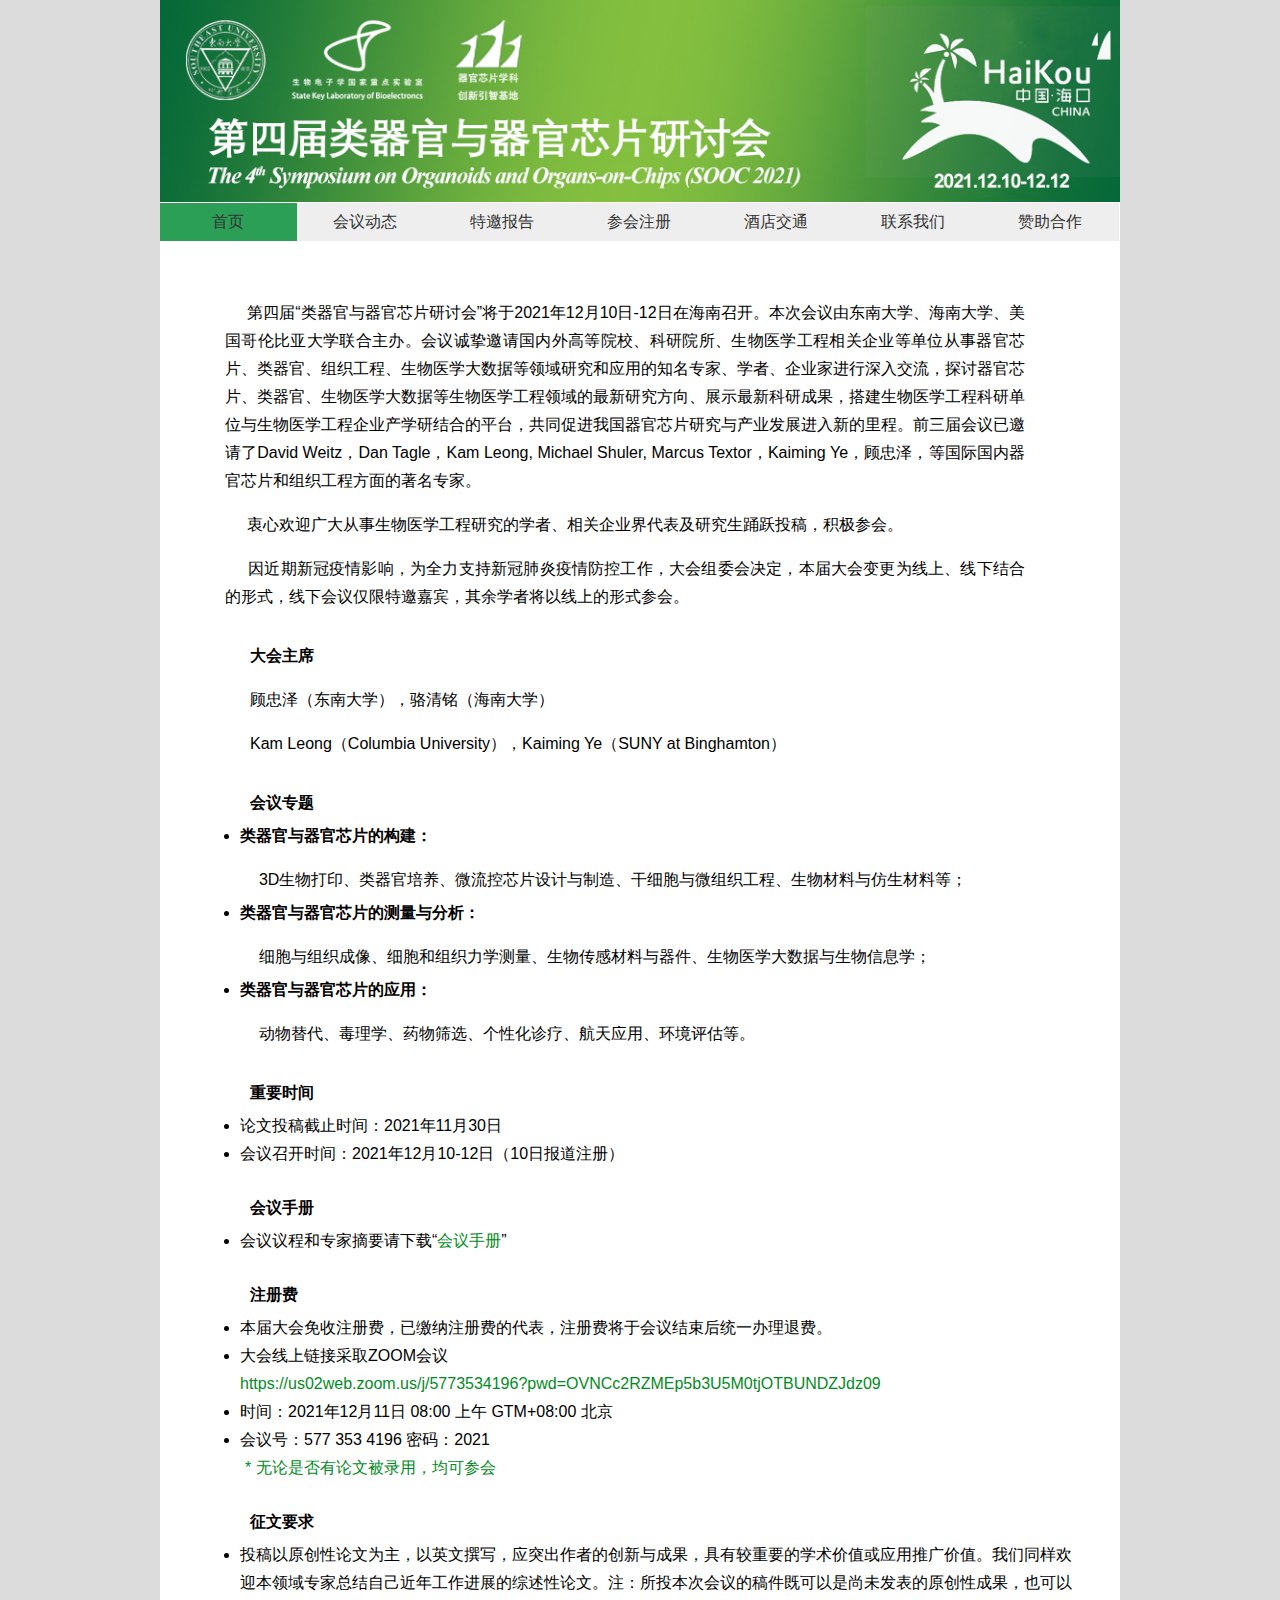
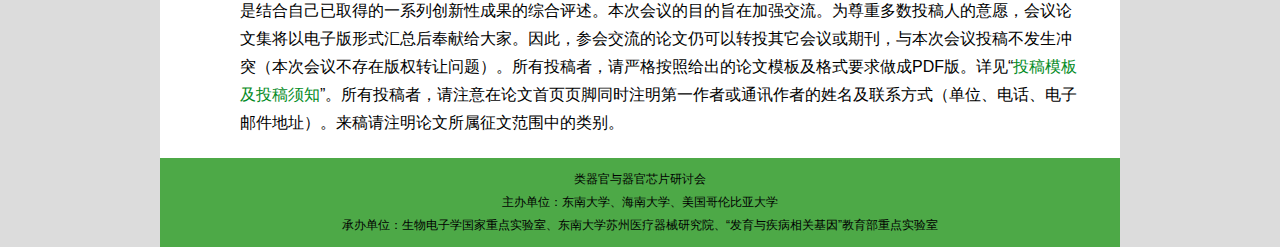
<file: index.html>
<!doctype html>
<html>
<head>
<meta charset="utf-8">
<title>类器官与器官芯片研讨会</title>
<link rel="icon" href="res/wmcte.ico" type="image/x-icon" />
 <link rel="shortcut icon" href="res/wmcte.ico" type="image/x-icon" />
<style type="text/css">
<!--
body {
	font: 100%/1.4 Verdana, Arial, Helvetica, sans-serif;
	background-color: #DCDCDC;
	margin: 0;
	padding: 0;
	color: #000;
}
/* ~~ 元素/标签选择器 ~~ */
ul, ol, dl { /* 由于浏览器之间的差异，最佳做法是在列表中将填充和边距都设置为零。为了保持一致，您可以在此处指定需要的数值，也可以在列表所包含的列表项（LI、DT 和 DD）中指定需要的数值。请注意，除非编写一个更为具体的选择器，否则您在此处进行的设置将会层叠到 .nav 列表。 */
	padding: 0 0 0 5px;
	margin: 0;
}
h1, h2, h3, h4, h5, h6, p {
	margin-bottom: 5px;
	padding-right: 10px;
	padding-left: 10px;
	line-height: 28px;
	width: auto;
	font-size: 16px;
}
a img { /* 此选择器将删除某些浏览器中显示在图像周围的默认蓝色边框（当该图像包含在链接中时） */
	border: none;
}
/* ~~ 站点链接的样式必须保持此顺序，包括用于创建悬停效果的选择器组在内。 ~~ */
a:link {
	color: #000000;
	text-decoration: none; /* 除非将链接设置成极为独特的外观样式，否则最好提供下划线，以便可从视觉上快速识别 */
}
a:visited {
	color: #000000;
	text-decoration: underline;
}
a:hover, a:active, a:focus { /* 此组选择器将为键盘导航者提供与鼠标使用者相同的悬停体验。 */
	text-decoration: none;
}

/* ~~ 此固定宽度容器包含其它 div ~~ */
.container {
	width: 960px;
	background-color: #FFF;
	margin: 0 auto; /* 侧边的自动值与宽度结合使用，可以将布局居中对齐 */
}

/* ~~ 标题未指定宽度。它将扩展到布局的完整宽度。标题包含一个图像占位符，该占位符应替换为您自己的链接徽标 ~~ */
.header {
	background-color: #ADB96E;
}

/* ~~ 这是布局信息。 ~~ 

1) 填充只会放置于 div 的顶部和/或底部。此 div 中的元素侧边会有填充。这样，您可以避免使用任何“方框模型数学”。请注意，如果向 div 自身添加任何侧边填充或边框，这些侧边填充或边框将与您定义的宽度相加，得出 *总计* 宽度。您也可以选择删除 div 中的元素的填充，并在该元素中另外放置一个没有任何宽度但具有设计所需填充的 div。

*/

.content {
	padding: 1px 0;
}

.MenuBarHorizontal {
    height: 80px;
	margin: 0 auto;
}
.MenuBarHorizontal li.current a{  
background: #2A9F55;
}

.text {
	padding: 0px 20px 10px 20px;
	line-height: 28px;
	margin-left: 20px;
	width: auto;
	font-size: 16px;
}
.text1 {
	padding: 0px 35px 10px 35px;
	margin-left: 20px;
	line-height: 30px;
	width: 820px;
	font-size: 16px;
}
.foot {
	margin-top: 0px;
	margin-bottom: 0;
	padding-right: 15px;
	padding-left: 15px;
	line-height: 23px;
	font-size: 12px;
}
.w1{
	width:200px;
	height:200px;
	}
	
.pic{
	visibility: hidden;
}

.footer {
	padding: 10px 0;
	background-color: rgb(77,169,71);
	font-size: 12px;
}

/* ~~ 其它浮动/清除类 ~~ */
.fltrt {  /* 此类可用于在页面中使元素向右浮动。浮动元素必须位于其在页面上的相邻元素之前。 */
	float: right;
	margin-left: 8px;
}
.fltlft { /* 此类可用于在页面中使元素向左浮动。浮动元素必须位于其在页面上的相邻元素之前。 */
	float: left;
	margin-right: 8px;
}
.clearfloat { /* 如果从 #container 中删除或移出了 #footer，则可以将此类放置在 <br /> 或空 div 中，作为 #container 内最后一个浮动 div 之后的最终元素 */
	clear:both;
	height:0;
	font-size: 1px;
	line-height: 0px;
}
-->
</style>
<link href="SpryAssets/SpryMenuBarHorizontal.css" rel="stylesheet" type="text/css">
<script src="SpryAssets/SpryMenuBar.js" type="text/javascript"></script>
</head>

<body>

<div class="container">
  <div class="header"><a href="#"><img src="res/logo2.jpg" name="Insert_logo" width="960" height="202" id="Insert_logo" style="background-color: #C6D580; display:block;" /></a> 
    <!-- end .header --></div>
  <div class="content">
    <ul id="MenuBar1" class="MenuBarHorizontal">
      <li class="current">
        <div align="center"><a href="index.html">首页</a></div>
      </li>
      <li>
        <div align="center"><a href="news.html">会议动态</a></div>
      </li>
      <li>
        <div align="center"><a href="speakers.html">特邀报告</a></div>
      </li>
      <li>
        <div align="center"><a href="register.html">参会注册</a></div>
      </li>
      <li>
        <div align="center"><a href="map.html">酒店交通</a></div>
      </li>
      <li>
        <div align="center"><a href="contact.html">联系我们</a></div>
      </li>
      <li>
        <div align="center"><a href="invest.html">赞助合作</a></div>
      </li>
	  </ul>
      
    <div class="text1">
      <p align="justify"> &nbsp;&nbsp;&nbsp;&nbsp;&nbsp;第四届“类器官与器官芯片研讨会”将于2021年12月10日-12日在海南召开。本次会议由东南大学、海南大学、美国哥伦比亚大学联合主办。会议诚挚邀请国内外高等院校、科研院所、生物医学工程相关企业等单位从事器官芯片、类器官、组织工程、生物医学大数据等领域研究和应用的知名专家、学者、企业家进行深入交流，探讨器官芯片、类器官、生物医学大数据等生物医学工程领域的最新研究方向、展示最新科研成果，搭建生物医学工程科研单位与生物医学工程企业产学研结合的平台，共同促进我国器官芯片研究与产业发展进入新的里程。前三届会议已邀请了David Weitz，Dan Tagle，Kam Leong, Michael Shuler, Marcus Textor，Kaiming Ye，顾忠泽，等国际国内器官芯片和组织工程方面的著名专家。</p>
	  <p align="justify"> &nbsp;&nbsp;&nbsp;&nbsp;&nbsp;衷心欢迎广大从事生物医学工程研究的学者、相关企业界代表及研究生踊跃投稿，积极参会。</p>
	  <p align="justify"> &nbsp;&nbsp;&nbsp;&nbsp;&nbsp;因近期新冠疫情影响，为全力支持新冠肺炎疫情防控工作，大会组委会决定，本届大会变更为线上、线下结合的形式，线下会议仅限特邀嘉宾，其余学者将以线上的形式参会。</p>
    </div>
       
<div class="text">
	<div class="text">
	<h3>大会主席</h3>
	<p align="justify">顾忠泽（东南大学），骆清铭（海南大学）</p>
    <p align="justify">Kam Leong（Columbia University），Kaiming Ye（SUNY at Binghamton）</p>
	</div>
	<div class="text">
	<h3>会议专题</h3>
    <li><strong>类器官与器官芯片的构建：</strong></li>
	<p align="justify"> &nbsp;&nbsp;3D生物打印、类器官培养、微流控芯片设计与制造、干细胞与微组织工程、生物材料与仿生材料等；</p>
	<li><strong>类器官与器官芯片的测量与分析：</strong></li>
	<p align="justify"> &nbsp;&nbsp;细胞与组织成像、细胞和组织力学测量、生物传感材料与器件、生物医学大数据与生物信息学；</p>
	<li><strong>类器官与器官芯片的应用：</strong></li>
	<p align="justify"> &nbsp;&nbsp;动物替代、毒理学、药物筛选、个性化诊疗、航天应用、环境评估等。</p>
	</div>
	
	
	<div class="text">
	  <h3>重要时间</h3>
<li>论文投稿截止时间：2021年11月30日</li>
<li>会议召开时间：2021年12月10-12日（10日报道注册）</li>
</div>
	<div class="text">
	  <h3>会议手册</h3>
<li>会议议程和专家摘要请下载“<a href="res/6_会议手册_1206.pdf"><font color="#028B24">会议手册</font></a>”</li>
</div>
<div class="text">
<h3>注册费</h3>
 <li>本届大会免收注册费，已缴纳注册费的代表，注册费将于会议结束后统一办理退费。</li>
 <li>大会线上链接采取ZOOM会议</li>
<a href="https://us02web.zoom.us/j/5773534196?pwd=OVNCc2RZMEp5b3U5M0tjOTBUNDZJdz09"><font color="#028B24">https://us02web.zoom.us/j/5773534196?pwd=OVNCc2RZMEp5b3U5M0tjOTBUNDZJdz09</font></a>
<li>时间：2021年12月11日 08:00 上午 GTM+08:00 北京</li>
<li>
会议号：577 353 4196
密码：2021</li>
<ol>
  <font color="#028B24">* 无论是否有论文被录用，均可参会</font>
</ol>
</div>
<div class="text">
<h3>征文要求</h3>

  <li>投稿以原创性论文为主，以英文撰写，应突出作者的创新与成果，具有较重要的学术价值或应用推广价值。我们同样欢迎本领域专家总结自己近年工作进展的综述性论文。注：所投本次会议的稿件既可以是尚未发表的原创性成果，也可以是结合自己已取得的一系列创新性成果的综合评述。本次会议的目的旨在加强交流。为尊重多数投稿人的意愿，会议论文集将以电子版形式汇总后奉献给大家。因此，参会交流的论文仍可以转投其它会议或期刊，与本次会议投稿不发生冲突（本次会议不存在版权转让问题）。所有投稿者，请严格按照给出的论文模板及格式要求做成PDF版。详见“<a href="res/投稿模板.docx"><font color="#028B24">投稿模板及投稿须知</font></a>”。所有投稿者，请注意在论文首页页脚同时注明第一作者或通讯作者的姓名及联系方式（单位、电话、电子邮件地址）。来稿请注明论文所属征文范围中的类别。</li>
</div>
  </div>
      
  <!-- end .content --></div>
 <div class="footer">
   <p class="foot" align="center">类器官与器官芯片研讨会 <br></p>
   <p class="foot" align="center">主办单位：东南大学、海南大学、美国哥伦比亚大学<br>
    承办单位：<a href="http://sklb.seu.edu.cn">生物电子学国家重点实验室</a>、<a href="https://ibmd.seu.edu.cn/">东南大学苏州医疗器械研究院</a>、<a href="https://ils.seu.edu.cn/ldghd/">“发育与疾病相关基因”教育部重点实验室</a></p>
  <!-- end .footer --></div>
<!-- end .container --></div>

<script type="text/javascript">
var MenuBar1 = new Spry.Widget.MenuBar("MenuBar1", {imgDown:"SpryAssets/SpryMenuBarDownHover.gif", imgRight:"SpryAssets/SpryMenuBarRightHover.gif"});
</script>
</body>
</html>
</file>
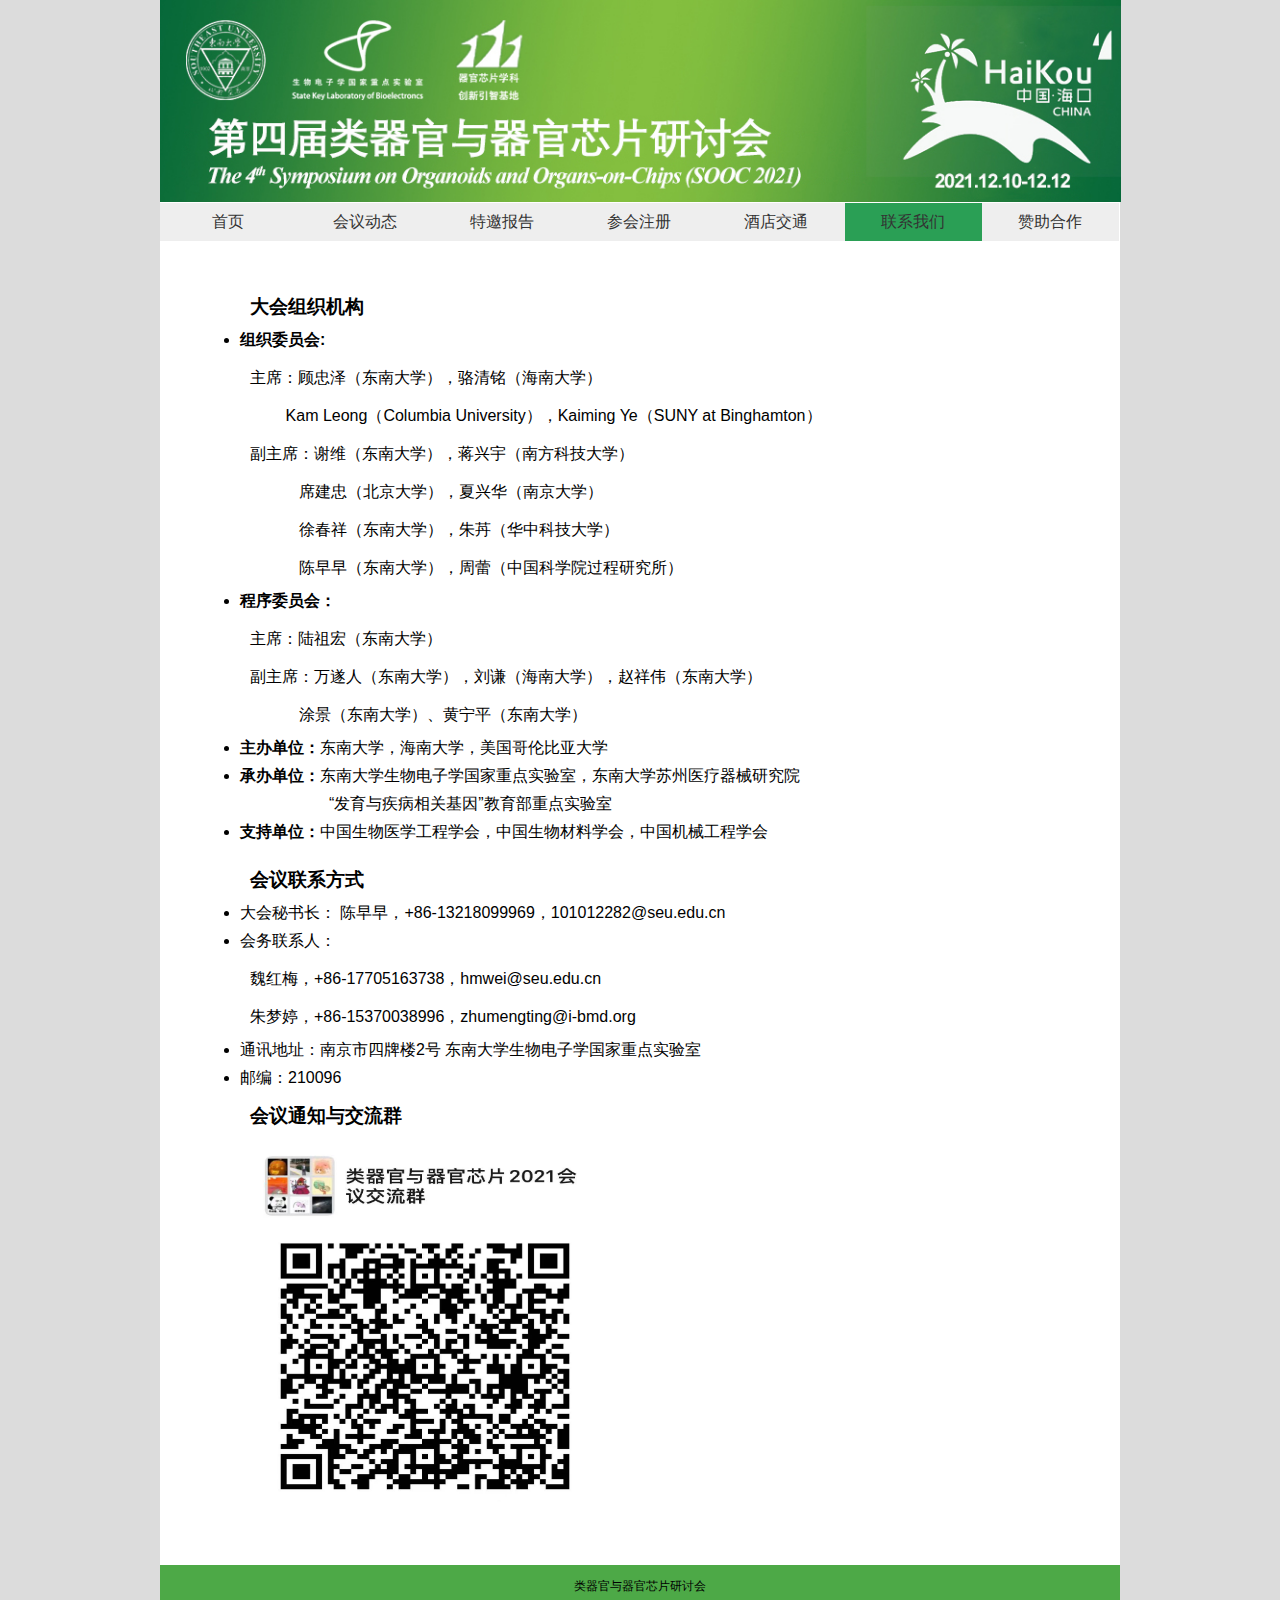
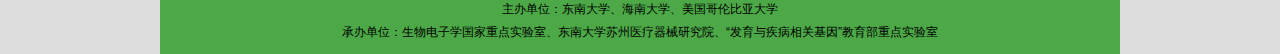
<file: contact.html>
<!doctype html>
<html>
<head>
<meta charset="utf-8">
<title>联系我们</title>

<style type="text/css">
<!--
body {
	font: 100%/1.4 Verdana, Arial, Helvetica, sans-serif;
	background-color: #DCDCDC;
	margin: 0;
	padding: 0;
	color: #000;
}

/* ~~ 元素/标签选择器 ~~ */
ul, ol, dl { /* 由于浏览器之间的差异，最佳做法是在列表中将填充和边距都设置为零。为了保持一致，您可以在此处指定需要的数值，也可以在列表所包含的列表项（LI、DT 和 DD）中指定需要的数值。请注意，除非编写一个更为具体的选择器，否则您在此处进行的设置将会层叠到 .nav 列表。 */
	padding: 0;
	margin: 0;
}
h1, h2, h3, h4, h5, h6, p {
	margin-top: 10px;	 /* 删除上边距可以解决边距会超出其包含的 div 的问题。剩余的下边距可以使 div 与后面的任何元素保持一定距离。 */
	margin-bottom: 5px;
	padding-right: 15px;
	padding-left: 10px;
}
a img { /* 此选择器将删除某些浏览器中显示在图像周围的默认蓝色边框（当该图像包含在链接中时） */
	border: none;
}
/* ~~ 站点链接的样式必须保持此顺序，包括用于创建悬停效果的选择器组在内。 ~~ */
a:link {
	color: #000000;
	text-decoration: none; /* 除非将链接设置成极为独特的外观样式，否则最好提供下划线，以便可从视觉上快速识别 */
}
a:visited {
	color: #000000;
	text-decoration: underline;
}
a:hover, a:active, a:focus { /* 此组选择器将为键盘导航者提供与鼠标使用者相同的悬停体验。 */
	text-decoration: none;
}

/* ~~ 此固定宽度容器包含其它 div ~~ */
.container {
	width: 960px;
	background-color: #FFF;
	margin: 0 auto; /* 侧边的自动值与宽度结合使用，可以将布局居中对齐 */
}

/* ~~ 标题未指定宽度。它将扩展到布局的完整宽度。标题包含一个图像占位符，该占位符应替换为您自己的链接徽标 ~~ */
.header {
	background-color: #ADB96E;
}

/* ~~ 这是布局信息。 ~~ 

1) 填充只会放置于 div 的顶部和/或底部。此 div 中的元素侧边会有填充。这样，您可以避免使用任何“方框模型数学”。请注意，如果向 div 自身添加任何侧边填充或边框，这些侧边填充或边框将与您定义的宽度相加，得出 *总计* 宽度。您也可以选择删除 div 中的元素的填充，并在该元素中另外放置一个没有任何宽度但具有设计所需填充的 div。

*/

.content {
	padding: 1px 0;
}

.MenuBarHorizontal {
    height: 80px;
	margin: 0 auto;
}
.MenuBarHorizontal li.current a{  
background: #2A9F55;
}

.text {
	padding: 0px 28px 10px 20px;
	line-height: 28px;
	margin-left: 20px;
}
.text1 {
	padding: 0px 20px 10px 20px;
}

.foot {
	margin-top: 0px;
	margin-bottom: 0;
	padding-right: 15px;
	padding-left: 15px;
	line-height: 23px;
}
.w1{
	width:200px;
	height:200px;
	}

.footer {
	padding: 10px 0;
	background-color:rgb(77,169,71);
	font-size: 12px;
}

/* ~~ 其它浮动/清除类 ~~ */
.fltrt {  /* 此类可用于在页面中使元素向右浮动。浮动元素必须位于其在页面上的相邻元素之前。 */
	float: right;
	margin-left: 8px;
}
.fltlft { /* 此类可用于在页面中使元素向左浮动。浮动元素必须位于其在页面上的相邻元素之前。 */
	float: left;
	margin-right: 8px;
}
.clearfloat { /* 如果从 #container 中删除或移出了 #footer，则可以将此类放置在 <br /> 或空 div 中，作为 #container 内最后一个浮动 div 之后的最终元素 */
	clear:both;
	height:0;
	font-size: 1px;
	line-height: 0px;
}
-->
</style>

<link href="SpryAssets/SpryMenuBarHorizontal.css" rel="stylesheet" type="text/css">
<script src="SpryAssets/SpryMenuBar.js" type="text/javascript"></script>
</head>

<body>

<div class="container">
  <div class="header"><a href="#"><img src="res/logo2.jpg" name="Insert_logo" width="961" height="202" id="Insert_logo" style="background-color: #C6D580; display:block;" /></a> 
    <!-- end .header --></div>
  <div class="content">
    <ul id="MenuBar1" class="MenuBarHorizontal">
      <li>
        <div align="center"><a href="index.html">首页</a></div>
      </li>
      <li>
        <div align="center"><a href="news.html">会议动态</a></div>
      </li>
      <li>
        <div align="center"><a href="speakers.html">特邀报告</a></div>
      </li>
      <li>
        <div align="center"><a href="register.html">参会注册</a></div>
      </li>
      <li>
        <div align="center"><a href="map.html">酒店交通</a></div>
      </li>
      <li class="current">
        <div align="center"><a href="contact.html">联系我们</a></div>
      </li>
	        <li>
        <div align="center"><a href="invest.html">赞助合作</a></div>
      </li>
    </ul>
   
   <div class="text">
    <div class="text">
<h3>大会组织机构</h3>
<li>
  <strong>组织委员会:</strong></li>
		<p align="justify"> 主席：顾忠泽（东南大学），骆清铭（海南大学）</p>
		<p align="justify">&nbsp;&nbsp;&nbsp;&nbsp;&nbsp;&nbsp;&nbsp;&nbsp;Kam Leong（Columbia University），Kaiming Ye（SUNY at Binghamton）</p>
		<p align="justify"> 副主席：谢维（东南大学），蒋兴宇（南方科技大学）</p>
		<p align="justify">&nbsp;&nbsp;&nbsp;&nbsp;&nbsp;&nbsp;&nbsp;&nbsp;&nbsp;&nbsp;&nbsp;席建忠（北京大学），夏兴华（南京大学）</p>
		<p align="justify">&nbsp;&nbsp;&nbsp;&nbsp;&nbsp;&nbsp;&nbsp;&nbsp;&nbsp;&nbsp;&nbsp;徐春祥（东南大学），朱䒟（华中科技大学）</p>
		<p align="justify">&nbsp;&nbsp;&nbsp;&nbsp;&nbsp;&nbsp;&nbsp;&nbsp;&nbsp;&nbsp;&nbsp;陈早早（东南大学），周蕾（中国科学院过程研究所）</p>
<li>
  <strong>程序委员会：</strong></li>
		<p align="justify"> 主席：陆祖宏（东南大学）</p>
		<p align="justify"> 副主席：万遂人（东南大学），刘谦（海南大学），赵祥伟（东南大学）</p>
	  <p align="justify">&nbsp;&nbsp;&nbsp;&nbsp;&nbsp;&nbsp;&nbsp;&nbsp;&nbsp;&nbsp;&nbsp;涂景（东南大学）、黄宁平（东南大学）</p>
		<li><strong>主办单位：</strong><a href="http://seu.edu.cn">东南大学，海南大学，美国哥伦比亚大学</a></li>
		<li><strong>承办单位：</strong><a href="http://sklb.seu.edu.cn">东南大学生物电子学国家重点实验室</a>，<a href="https://ibmd.seu.edu.cn/">东南大学苏州医疗器械研究院</a></li>
		<a href="https://ils.seu.edu.cn/ldghd/">&nbsp;&nbsp;&nbsp;&nbsp;&nbsp;&nbsp;&nbsp;&nbsp;&nbsp;&nbsp;&nbsp;&nbsp;&nbsp;&nbsp;&nbsp;&nbsp;&nbsp;&nbsp;&nbsp;&nbsp;“发育与疾病相关基因”教育部重点实验室</a>
<li><strong>支持单位：</strong>中国生物医学工程学会，中国生物材料学会，中国机械工程学会</li>
    </div>

<div class="text">
<h3>会议联系方式</h3>
  <li>大会秘书长： 陈早早，+86-13218099969，101012282@seu.edu.cn </li>
  <li>会务联系人：</li>	
	<p align="justify">魏红梅，+86-17705163738，hmwei@seu.edu.cn</p>
	<p align="justify">朱梦婷，+86-15370038996，zhumengting@i-bmd.org</p>
  <li>通讯地址：南京市四牌楼2号 东南大学生物电子学国家重点实验室</li>
<li>邮编：210096</li>
<h3>会议通知与交流群</h3>	
	<img src="res/wechat.jpg  " width="370" height="400" alt="">
</div>

<!-- end .content -->
</div>
   </div>
 <div class="footer">
   <p class="foot" align="center">类器官与器官芯片研讨会 <br></p>
   <p class="foot" align="center">主办单位：东南大学、海南大学、美国哥伦比亚大学<br>
    承办单位：<a href="http://sklb.seu.edu.cn">生物电子学国家重点实验室</a>、<a href="https://ibmd.seu.edu.cn/">东南大学苏州医疗器械研究院</a>、<a href="https://ils.seu.edu.cn/ldghd/">“发育与疾病相关基因”教育部重点实验室</a></p>
  <!-- end .footer --></div>
<!-- end .container --></div>
<script type="text/javascript">
var MenuBar1 = new Spry.Widget.MenuBar("MenuBar1", {imgDown:"SpryAssets/SpryMenuBarDownHover.gif", imgRight:"SpryAssets/SpryMenuBarRightHover.gif"});
</script>
</body>
</html>
</file>
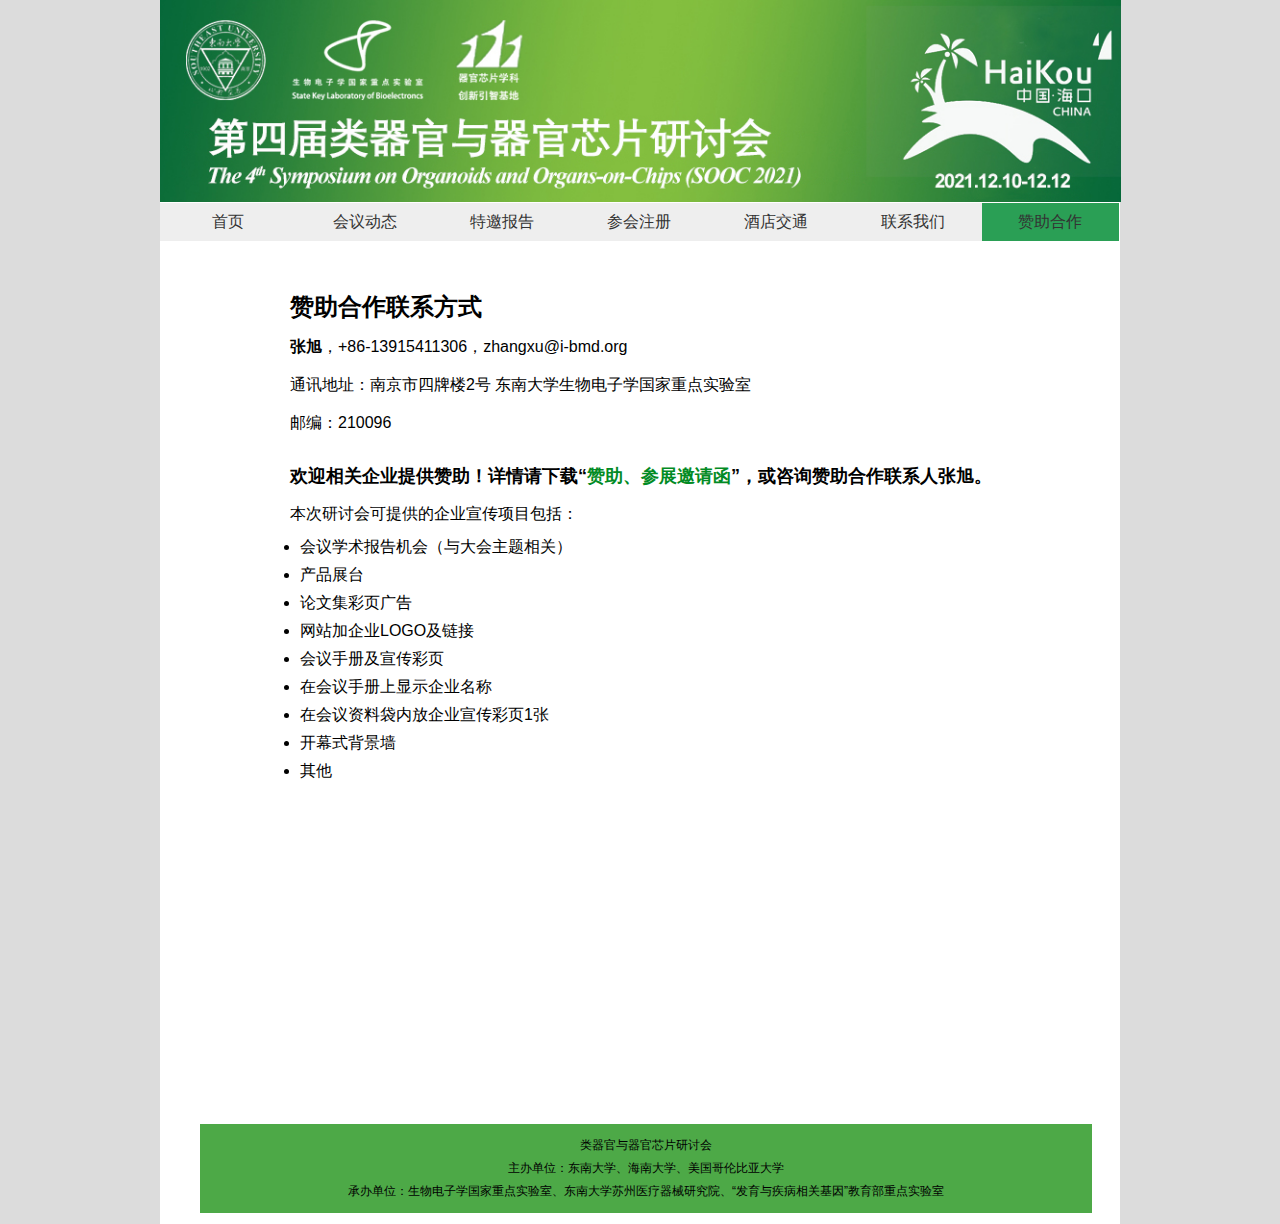
<file: invest.html>
<!doctype html>
<html>
<head>
<meta charset="utf-8">
<title>联系我们</title>

<style type="text/css">
<!--
body {
	font: 100%/1.4 Verdana, Arial, Helvetica, sans-serif;
	background-color: #DCDCDC;
	margin: 0;
	padding: 0;
	color: #000;
}

/* ~~ 元素/标签选择器 ~~ */
ul, ol, dl { /* 由于浏览器之间的差异，最佳做法是在列表中将填充和边距都设置为零。为了保持一致，您可以在此处指定需要的数值，也可以在列表所包含的列表项（LI、DT 和 DD）中指定需要的数值。请注意，除非编写一个更为具体的选择器，否则您在此处进行的设置将会层叠到 .nav 列表。 */
	padding: 0;
	margin: 0;
}
h1, h2, h3, h4, h5, h6, p {
	margin-top: 10px;	 /* 删除上边距可以解决边距会超出其包含的 div 的问题。剩余的下边距可以使 div 与后面的任何元素保持一定距离。 */
	margin-bottom: 5px;
	padding-right: 15px;
	padding-left: 10px;
}
a img { /* 此选择器将删除某些浏览器中显示在图像周围的默认蓝色边框（当该图像包含在链接中时） */
	border: none;
}
/* ~~ 站点链接的样式必须保持此顺序，包括用于创建悬停效果的选择器组在内。 ~~ */
a:link {
	color: #000000;
	text-decoration: none; /* 除非将链接设置成极为独特的外观样式，否则最好提供下划线，以便可从视觉上快速识别 */
}
a:visited {
	color: #000000;
	text-decoration: underline;
}
a:hover, a:active, a:focus { /* 此组选择器将为键盘导航者提供与鼠标使用者相同的悬停体验。 */
	text-decoration: none;
}

/* ~~ 此固定宽度容器包含其它 div ~~ */
.container {
	width: 960px;
	background-color: #FFF;
	margin: 0 auto; /* 侧边的自动值与宽度结合使用，可以将布局居中对齐 */
}

/* ~~ 标题未指定宽度。它将扩展到布局的完整宽度。标题包含一个图像占位符，该占位符应替换为您自己的链接徽标 ~~ */
.header {
	background-color: #ADB96E;
}

/* ~~ 这是布局信息。 ~~ 

1) 填充只会放置于 div 的顶部和/或底部。此 div 中的元素侧边会有填充。这样，您可以避免使用任何“方框模型数学”。请注意，如果向 div 自身添加任何侧边填充或边框，这些侧边填充或边框将与您定义的宽度相加，得出 *总计* 宽度。您也可以选择删除 div 中的元素的填充，并在该元素中另外放置一个没有任何宽度但具有设计所需填充的 div。

*/

.content {
	padding: 1px 0;
}

.MenuBarHorizontal {
    height: 80px;
	margin: 0 auto;
}
.MenuBarHorizontal li.current a{  
background: #2A9F55;
}

.text {
	padding: 0px 28px 10px 20px;
	line-height: 28px;
	margin-left: 20px;
}
.text1 {
	padding: 0px 20px 10px 20px;
}

.foot {
	margin-top: 0px;
	margin-bottom: 0;
	padding-right: 15px;
	padding-left: 15px;
	line-height: 23px;
}
.w1{
	width:200px;
	height:200px;
	}

.footer {
	padding: 10px 0;
	background-color:rgb(77,169,71);
	font-size: 12px;
}

/* ~~ 其它浮动/清除类 ~~ */
.fltrt {  /* 此类可用于在页面中使元素向右浮动。浮动元素必须位于其在页面上的相邻元素之前。 */
	float: right;
	margin-left: 8px;
}
.fltlft { /* 此类可用于在页面中使元素向左浮动。浮动元素必须位于其在页面上的相邻元素之前。 */
	float: left;
	margin-right: 8px;
}
.clearfloat { /* 如果从 #container 中删除或移出了 #footer，则可以将此类放置在 <br /> 或空 div 中，作为 #container 内最后一个浮动 div 之后的最终元素 */
	clear:both;
	height:0;
	font-size: 1px;
	line-height: 0px;
}
-->
</style>

<link href="SpryAssets/SpryMenuBarHorizontal.css" rel="stylesheet" type="text/css">
<script src="SpryAssets/SpryMenuBar.js" type="text/javascript"></script>
</head>

<body>

<div class="container">
  <div class="header"><a href="#"><img src="res/logo2.jpg" name="Insert_logo" width="961" height="202" id="Insert_logo" style="background-color: #C6D580; display:block;" /></a> 
    <!-- end .header --></div>
  <div class="content">
    <ul id="MenuBar1" class="MenuBarHorizontal">
      <li>
        <div align="center"><a href="index.html">首页</a></div>
      </li>
      <li>
        <div align="center"><a href="news.html">会议动态</a></div>
      </li>
      <li>
        <div align="center"><a href="speakers.html">特邀报告</a></div>
      </li>
      <li>
        <div align="center"><a href="register.html">参会注册</a></div>
      </li>
      <li>
        <div align="center"><a href="map.html">酒店交通</a></div>
      </li>
      <li>
        <div align="center"><a href="contact.html">联系我们</a></div>
      </li>
		      <li class="current">
        <div align="center"><a href="invest.html">赞助合作</a></div>
      </li>
    </ul>
   
   <div class="text">
    <div class="text">
<div class="text">
<h3><font size="+2">赞助合作联系方式</font></h3>	
	<p align="justify"><strong>张旭</strong>，+86-13915411306，zhangxu@i-bmd.org</p>
	<p align="justify">通讯地址：南京市四牌楼2号 东南大学生物电子学国家重点实验室</p>
	<p align="justify">邮编：210096</p>
</div>

<div class="text">
  <h3><font size="+1">欢迎相关企业提供赞助！详情请下载“<a href="res/2021年第四届器官芯片与类器官芯片研讨会会议—赞助方案.docx"><font color="#028B24" size="+1">赞助、参展邀请函</font></a>”，或咨询赞助合作联系人张旭。 </font></h3>
  <p><font>本次研讨会可提供的企业宣传项目包括：</p>
    <div class="text1">
<li>会议学术报告机会（与大会主题相关）</li>
<li>产品展台</li>
<li>论文集彩页广告</li>
<li>网站加企业LOGO及链接</li>
<li>会议手册及宣传彩页</li>
<li>在会议手册上显示企业名称</li>
<li>在会议资料袋内放企业宣传彩页1张</li>
<li>开幕式背景墙</li>
<li>其他</li>
<p>&nbsp;</p>
<p>&nbsp;</p>
<p>&nbsp;</p>
<p>&nbsp;</p>
<p>&nbsp;</p>
<p>&nbsp;</p>
<p>&nbsp;</p>
<p>&nbsp;</p>
    </div>
<!-- end .content -->
</div>
   </div>
 <div class="footer">
   <p class="foot" align="center">类器官与器官芯片研讨会 <br></p>
   <p class="foot" align="center">主办单位：东南大学、海南大学、美国哥伦比亚大学<br>
    承办单位：<a href="http://sklb.seu.edu.cn">生物电子学国家重点实验室</a>、<a href="https://ibmd.seu.edu.cn/">东南大学苏州医疗器械研究院</a>、<a href="https://ils.seu.edu.cn/ldghd/">“发育与疾病相关基因”教育部重点实验室</a></p>
  <!-- end .footer --></div>
<!-- end .container --></div>
<script type="text/javascript">
var MenuBar1 = new Spry.Widget.MenuBar("MenuBar1", {imgDown:"SpryAssets/SpryMenuBarDownHover.gif", imgRight:"SpryAssets/SpryMenuBarRightHover.gif"});
</script>
</body>
</html>
</file>
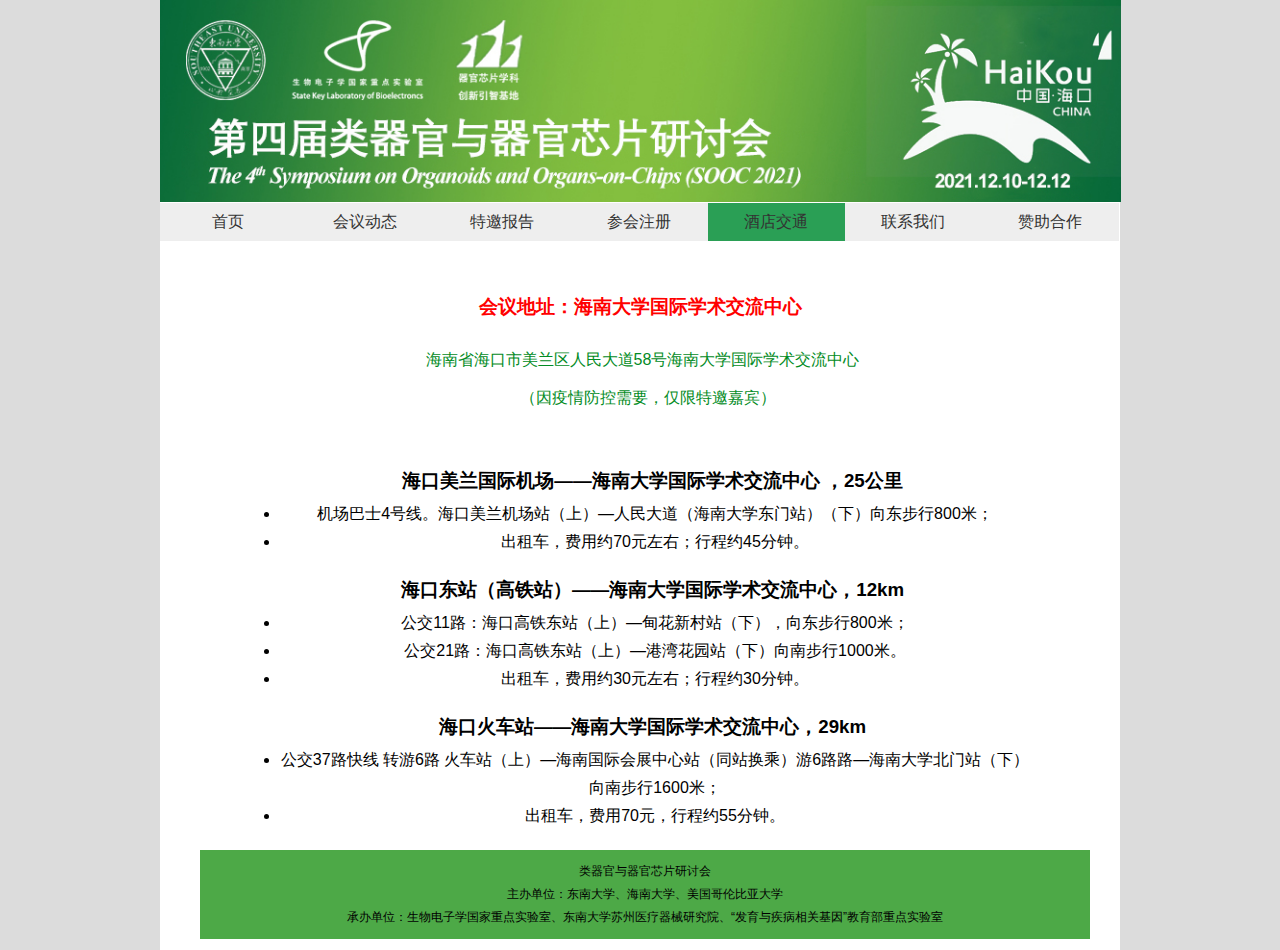
<file: map.html>
<!doctype html>
<html>
<head>
<meta charset="utf-8">
<title>酒店地图</title>

<style type="text/css">
<!--
body {
	font: 100%/1.4 Verdana, Arial, Helvetica, sans-serif;
	background-color: #DCDCDC;
	margin: 0;
	padding: 0;
	color: #000;
}

/* ~~ 元素/标签选择器 ~~ */
ul, ol, dl { /* 由于浏览器之间的差异，最佳做法是在列表中将填充和边距都设置为零。为了保持一致，您可以在此处指定需要的数值，也可以在列表所包含的列表项（LI、DT 和 DD）中指定需要的数值。请注意，除非编写一个更为具体的选择器，否则您在此处进行的设置将会层叠到 .nav 列表。 */
	padding: 0;
	margin: 0;
}
h1, h2, h3, h4, h5, h6, p {
	margin-top: 10px;	 /* 删除上边距可以解决边距会超出其包含的 div 的问题。剩余的下边距可以使 div 与后面的任何元素保持一定距离。 */
	margin-bottom: 5px;
	padding-right: 15px;
	padding-left: 10px; /* 向 div 内的元素侧边（而不是 div 自身）添加填充可避免使用任何方框模型数学。此外，也可将具有侧边填充的嵌套 div 用作替代方法。 */
}
a img { /* 此选择器将删除某些浏览器中显示在图像周围的默认蓝色边框（当该图像包含在链接中时） */
	border: none;
}
/* ~~ 站点链接的样式必须保持此顺序，包括用于创建悬停效果的选择器组在内。 ~~ */
a:link {
	color: #000000;
	text-decoration: none; /* 除非将链接设置成极为独特的外观样式，否则最好提供下划线，以便可从视觉上快速识别 */
}
a:visited {
	color: #000000;
	text-decoration: underline;
}
a:hover, a:active, a:focus { /* 此组选择器将为键盘导航者提供与鼠标使用者相同的悬停体验。 */
	text-decoration: none;
}

/* ~~ 此固定宽度容器包含其它 div ~~ */
.container {
	width: 960px;
	background-color: #FFF;
	margin: 0 auto; /* 侧边的自动值与宽度结合使用，可以将布局居中对齐 */
}

/* ~~ 标题未指定宽度。它将扩展到布局的完整宽度。标题包含一个图像占位符，该占位符应替换为您自己的链接徽标 ~~ */
.header {
	background-color: #ADB96E;
}

/* ~~ 这是布局信息。 ~~ 

1) 填充只会放置于 div 的顶部和/或底部。此 div 中的元素侧边会有填充。这样，您可以避免使用任何“方框模型数学”。请注意，如果向 div 自身添加任何侧边填充或边框，这些侧边填充或边框将与您定义的宽度相加，得出 *总计* 宽度。您也可以选择删除 div 中的元素的填充，并在该元素中另外放置一个没有任何宽度但具有设计所需填充的 div。

*/

.content {
	padding: 1px 0;
}

.MenuBarHorizontal {
    height: 80px;
	margin: 0 auto;
}
.MenuBarHorizontal li.current a{  
background: #2A9F55;
}

.text {
	padding: 0px 30px 10px 20px;
	line-height: 28px;
	margin-left: 20px;
}
.text1{
	padding: 30px 30px 10px 20px;
	margin-left: 20px;
}
.foot {
	margin-top: 0px;
	margin-bottom: 0;
	padding-right: 15px;
	padding-left: 15px;
	line-height: 23px;
}

.w1{
	width:200px;
	height:200px;
	}

.footer {
	padding: 10px 0;
	background-color:rgb(77,169,71);
	font-size: 12px;
}

/* ~~ 其它浮动/清除类 ~~ */
.fltrt {  /* 此类可用于在页面中使元素向右浮动。浮动元素必须位于其在页面上的相邻元素之前。 */
	float: right;
	margin-left: 8px;
}
.fltlft { /* 此类可用于在页面中使元素向左浮动。浮动元素必须位于其在页面上的相邻元素之前。 */
	float: left;
	margin-right: 8px;
}
.clearfloat { /* 如果从 #container 中删除或移出了 #footer，则可以将此类放置在 <br /> 或空 div 中，作为 #container 内最后一个浮动 div 之后的最终元素 */
	clear:both;
	height:0;
	font-size: 1px;
	line-height: 0px;
}
-->
</style>

<link href="SpryAssets/SpryMenuBarHorizontal.css" rel="stylesheet" type="text/css">
<script src="SpryAssets/SpryMenuBar.js" type="text/javascript"></script>
</head>

<body>

<div class="container">
  <div class="header"><a href="#"><img src="res/logo2.jpg" name="Insert_logo" width="961" height="202" id="Insert_logo" style="background-color: #C6D580; display:block;" /></a> 
    <!-- end .header --></div>
<div class="content">
<ul id="MenuBar1" class="MenuBarHorizontal">
      <li>
        <div align="center"><a href="index.html">首页</a></div>
      </li>
      <li>
        <div align="center"><a href="news.html">会议动态</a></div>
      </li>
      <li>
        <div align="center"><a href="speakers.html">特邀报告</a></div>
      </li>
      <li >
        <div align="center"><a href="register.html">参会注册</a></div>
      </li>
      <li class="current">
        <div align="center"><a href="map.html">酒店交通</a></div>
      </li>
      <li>
        <div align="center"><a href="contact.html">联系我们</a></div>
      </li>
	        <li>
        <div align="center"><a href="invest.html">赞助合作</a></div>
      </li>
    </ul>
    

  <!--引用百度地图API--><script type="text/javascript" src="http://api.map.baidu.com/api?key=&v=1.1&services=true"></script>
  
  <body>
<div class="text" align="center"> <h3><p><font color="#ff0000">会议地址：海南大学国际学术交流中心 </font></p></h3></div>
<div class="text" align="center"> <p><font color="#028B24">海南省海口市美兰区人民大道58号海南大学国际学术交流中心
 </font></p>
<div class="text" align="center"> <p><font color="#028B24">（因疫情防控需要，仅限特邀嘉宾）
 </font></p>
	  </div>

</body>



<div class="text">
<div class="text1">
<h3>海口美兰国际机场——海南大学国际学术交流中心 
，25公里</h3>
<li>机场巴士4号线。海口美兰机场站（上）—人民大道（海南大学东门站）（下）向东步行800米；</li>	
<li>出租车，费用约70元左右；行程约45分钟。</li>
</div>

<div class="text">
<h3>海口东站（高铁站）——海南大学国际学术交流中心，12km</h3>
<li>公交11路：海口高铁东站（上）—甸花新村站（下），向东步行800米；</li>
<li>公交21路：海口高铁东站（上）—港湾花园站（下）向南步行1000米。</li>
<li>出租车，费用约30元左右；行程约30分钟。</li>
</div>

<div class="text">
<h3>海口火车站——海南大学国际学术交流中心，29km</h3>
<li>公交37路快线 转游6路
火车站（上）—海南国际会展中心站（同站换乘）游6路路—海南大学北门站（下）向南步行1600米；</li>
<li>出租车，费用70元，行程约55分钟。</li>
</div>
</div>
 <div class="footer">
   <p class="foot" align="center">类器官与器官芯片研讨会 <br></p>
   <p class="foot" align="center">主办单位：东南大学、海南大学、美国哥伦比亚大学<br>
    承办单位：<a href="http://sklb.seu.edu.cn">生物电子学国家重点实验室</a>、<a href="https://ibmd.seu.edu.cn/">东南大学苏州医疗器械研究院</a>、<a href="https://ils.seu.edu.cn/ldghd/">“发育与疾病相关基因”教育部重点实验室</a></p>
  <!-- end .footer --></div>
<!-- end .container --></div>
<script type="text/javascript">
var MenuBar1 = new Spry.Widget.MenuBar("MenuBar1", {imgDown:"SpryAssets/SpryMenuBarDownHover.gif", imgRight:"SpryAssets/SpryMenuBarRightHover.gif"});
</script>
</body>
</html>
</file>
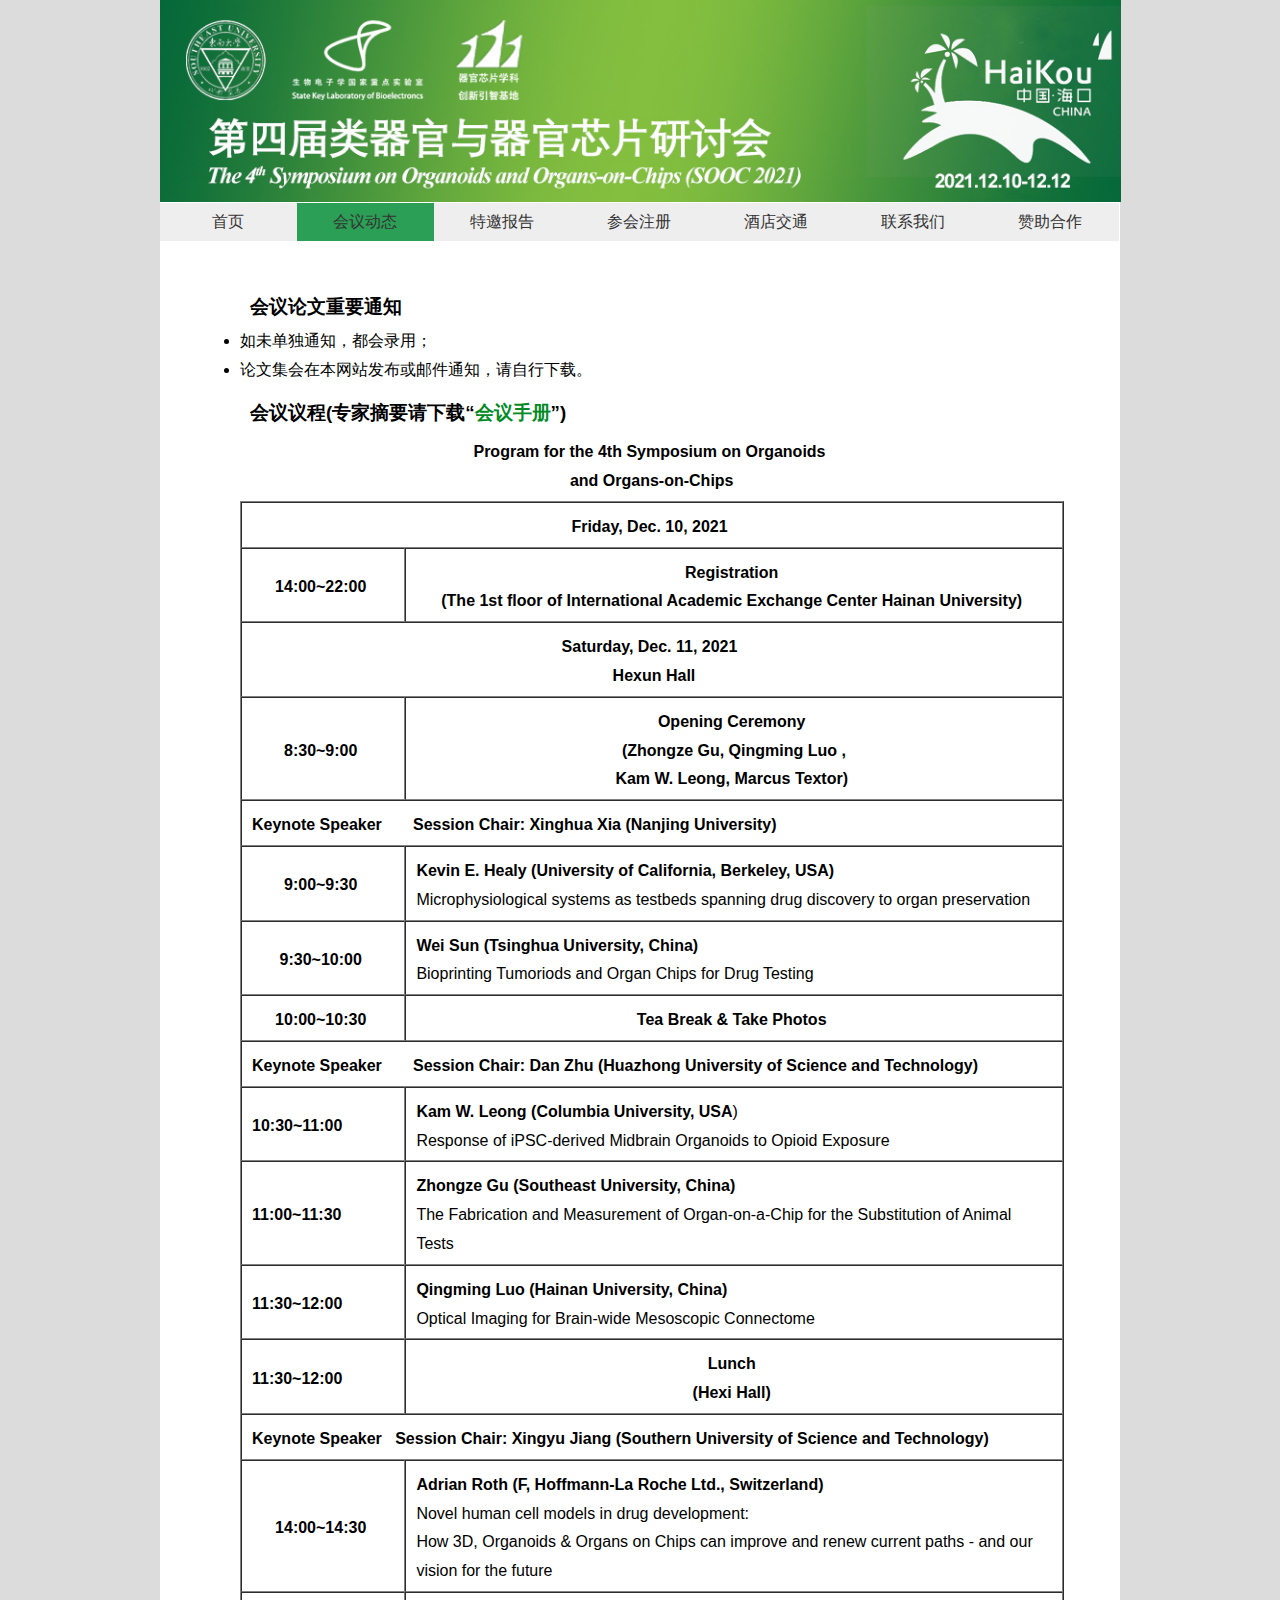
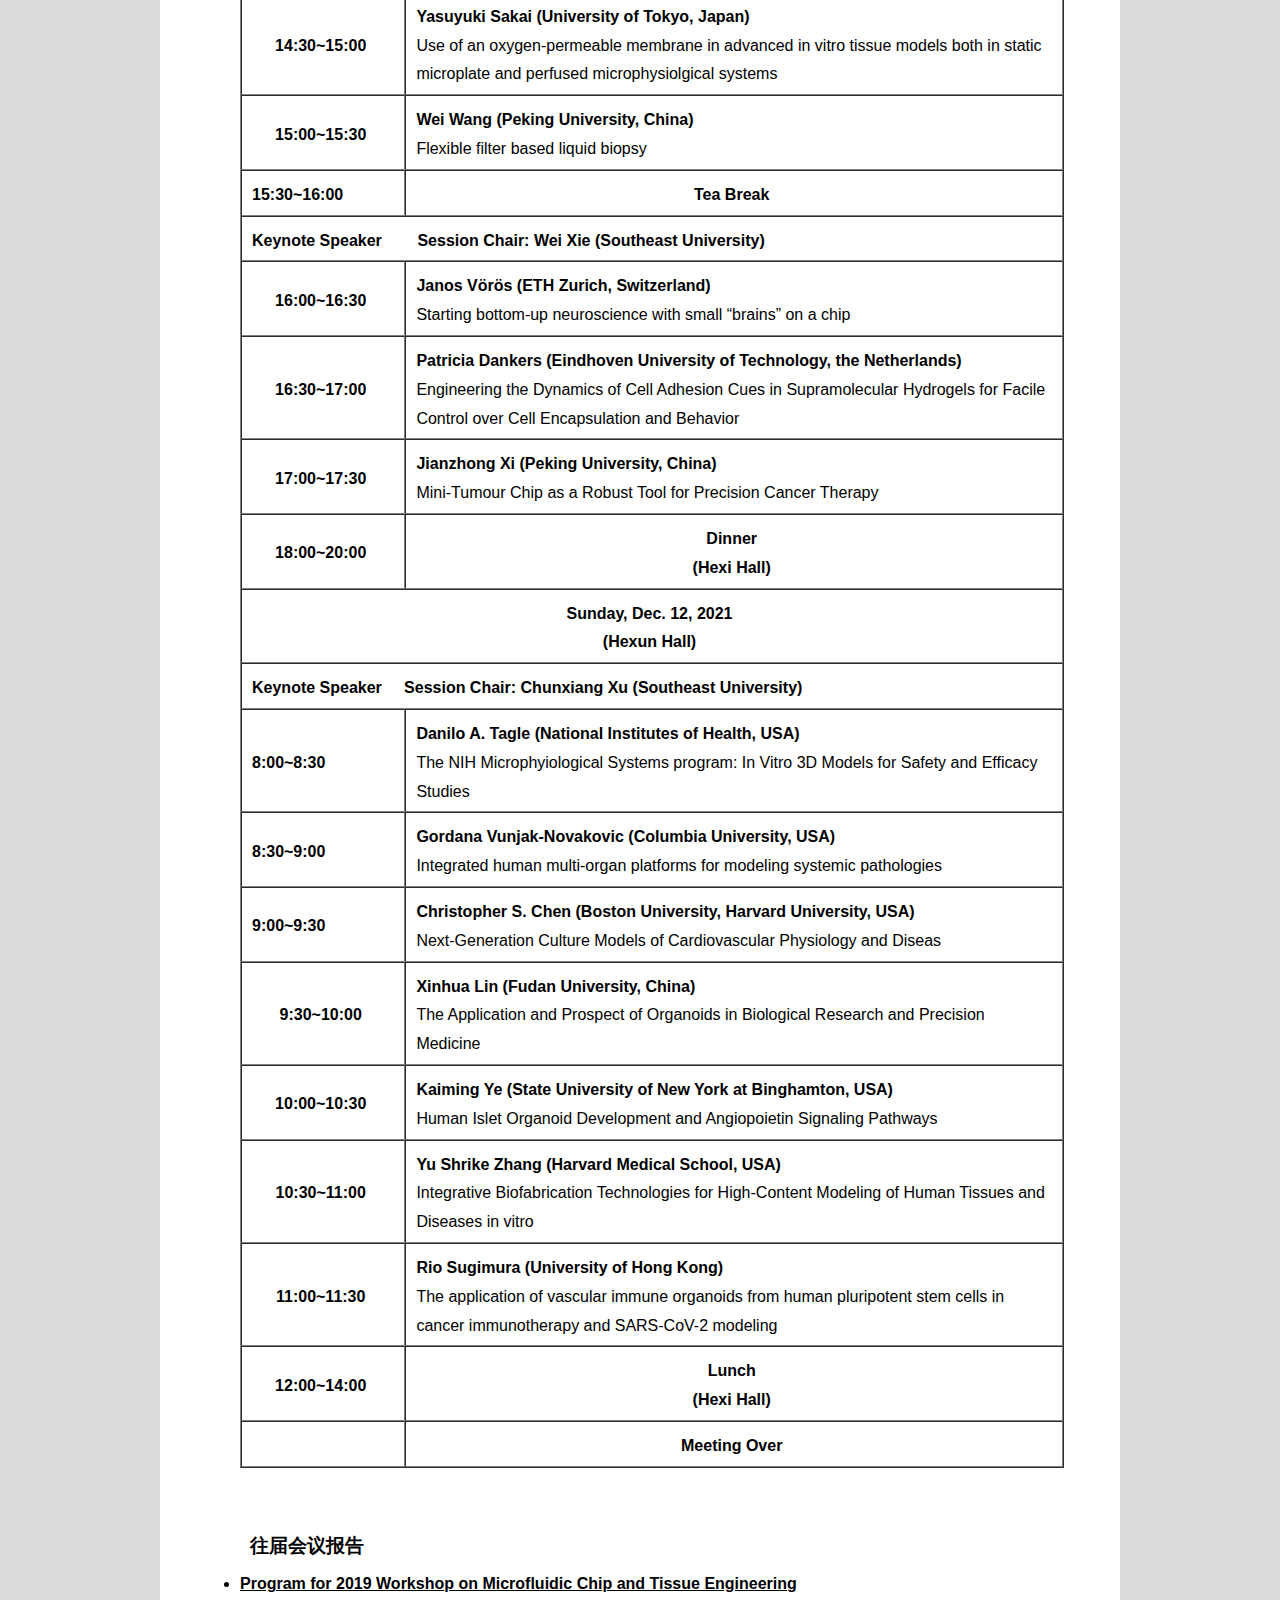
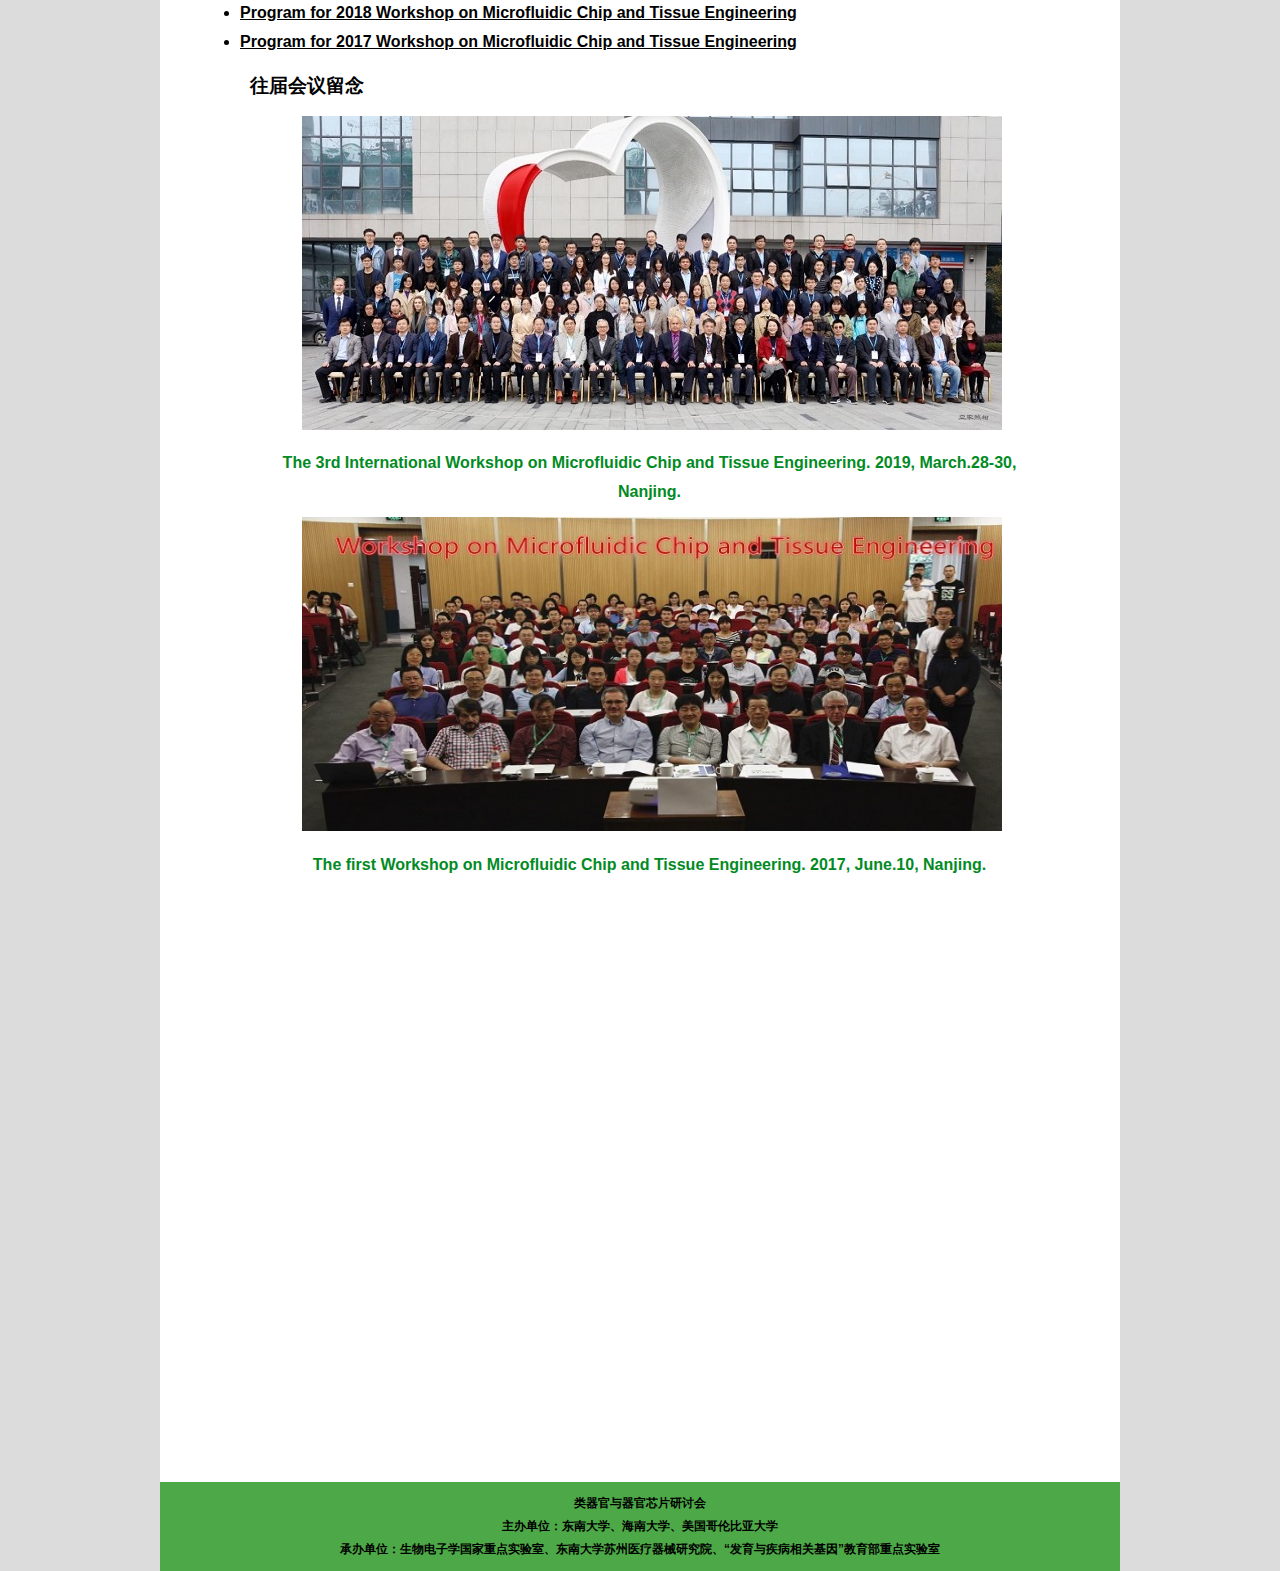
<file: news.html>
<!doctype html>
<html>
<head>
<meta charset="utf-8">
<title>会议动态</title>

<style type="text/css">
<!--
body {
	font: 100%/1.4 Verdana, Arial, Helvetica, sans-serif;
	background-color: #DCDCDC;
	margin: 0;
	padding: 0;
	color: #000;
}

/* ~~ 元素/标签选择器 ~~ */
ul, ol, dl { /* 由于浏览器之间的差异，最佳做法是在列表中将填充和边距都设置为零。为了保持一致，您可以在此处指定需要的数值，也可以在列表所包含的列表项（LI、DT 和 DD）中指定需要的数值。请注意，除非编写一个更为具体的选择器，否则您在此处进行的设置将会层叠到 .nav 列表。 */
	padding: 0;
	margin: 0;
}
h1, h2, h3, h4, h5, h6, p {
	margin-top: 10px;	 /* 删除上边距可以解决边距会超出其包含的 div 的问题。剩余的下边距可以使 div 与后面的任何元素保持一定距离。 */
	margin-bottom: 5px;
	padding-right: 15px;
	padding-left: 10px;
}
a img { /* 此选择器将删除某些浏览器中显示在图像周围的默认蓝色边框（当该图像包含在链接中时） */
	border: none;
}
/* ~~ 站点链接的样式必须保持此顺序，包括用于创建悬停效果的选择器组在内。 ~~ */
a:link {
	color: #000000;
	text-decoration: none; /* 除非将链接设置成极为独特的外观样式，否则最好提供下划线，以便可从视觉上快速识别 */
}
a:visited {
	color: #000000;
	text-decoration: underline;
}
a:hover, a:active, a:focus { /* 此组选择器将为键盘导航者提供与鼠标使用者相同的悬停体验。 */
	text-decoration: none;
}

/* ~~ 此固定宽度容器包含其它 div ~~ */
.container {
	width: 960px;
	background-color: #FFF;
	margin: 0 auto; /* 侧边的自动值与宽度结合使用，可以将布局居中对齐 */
}

/* ~~ 标题未指定宽度。它将扩展到布局的完整宽度。标题包含一个图像占位符，该占位符应替换为您自己的链接徽标 ~~ */
.header {
	background-color: #ADB96E;
}

/* ~~ 这是布局信息。 ~~ 

1) 填充只会放置于 div 的顶部和/或底部。此 div 中的元素侧边会有填充。这样，您可以避免使用任何“方框模型数学”。请注意，如果向 div 自身添加任何侧边填充或边框，这些侧边填充或边框将与您定义的宽度相加，得出 *总计* 宽度。您也可以选择删除 div 中的元素的填充，并在该元素中另外放置一个没有任何宽度但具有设计所需填充的 div。

*/

.content {
	padding: 1px 0;
}

.MenuBarHorizontal {
    height: 80px;
	margin: 0 auto;
}
.MenuBarHorizontal li.current a{  
background: #2A9F55;
}

.text {
	padding: 0 28px 5px 20px;
	line-height: 180%;
	margin-left: 20px;
}
.foot {
	margin-top: 0px;
	margin-bottom: 0;
	padding-right: 15px;
	padding-left: 15px;
	line-height: 23px;
}
.table1
{
	font-size: 14px;
	}
.w1{
	width:200px;
	height:200px;
	}

.footer {
	padding: 10px 0;
	background-color:rgb(77,169,71);
	font-size: 12px;
}

/* ~~ 其它浮动/清除类 ~~ */
.fltrt {  /* 此类可用于在页面中使元素向右浮动。浮动元素必须位于其在页面上的相邻元素之前。 */
	float: right;
	margin-left: 8px;
}
.fltlft { /* 此类可用于在页面中使元素向左浮动。浮动元素必须位于其在页面上的相邻元素之前。 */
	float: left;
	margin-right: 8px;
}
.clearfloat { /* 如果从 #container 中删除或移出了 #footer，则可以将此类放置在 <br /> 或空 div 中，作为 #container 内最后一个浮动 div 之后的最终元素 */
	clear:both;
	height:0;
	font-size: 1px;
	line-height: 0px;
}
-->
</style>

<link href="SpryAssets/SpryMenuBarHorizontal.css" rel="stylesheet" type="text/css">
<script src="SpryAssets/SpryMenuBar.js" type="text/javascript"></script>
</head>

<body>
<div class="container">
  <div class="header"><a href="#"><img src="res/logo2.jpg" name="Insert_logo" width="961" height="202" id="Insert_logo" style="background-color: #C6D580; display:block;" /></a> 
    <!-- end .header --></div>
  <div class="content">
    <ul id="MenuBar1" class="MenuBarHorizontal">
      <li>
        <div align="center"><a href="index.html">首页</a></div>
      </li>
      <li class="current">
        <div align="center"><a href="news.html">会议动态</a></div>
      </li>
      <li>
        <div align="center"><a href="speakers.html">特邀报告</a></div>
      </li>
      <li>
        <div align="center"><a href="register.html">参会注册</a></div>
      </li>
      <li>
        <div align="center"><a href="map.html">酒店交通</a></div>
      </li>
      <li>
        <div align="center"><a href="contact.html">联系我们</a></div>
      </li>
	        <li>
        <div align="center"><a href="invest.html">赞助合作</a></div>
      </li>
    </ul>
    
    <div class="text">
    <div class="text">
<h3>会议论文重要通知</font></h3>
<li>如未单独通知，都会录用；</li>
<li>论文集会在本网站发布或邮件通知，请自行下载。</li>
    </div>

    <div class="text">
      <h3>会议议程(专家摘要请下载“<a href="res/6_会议手册_1210.pdf"><font color="#028B24">会议手册</font></a>”)</h3>
      <p align="center"><strong>Program for the 4th Symposium on  Organoids</strong><br>
        <strong> and  Organs-on-Chips</strong></p>
      <table border="1" cellspacing="0" cellpadding="0" width="100%">
        <tr>
          <td width="100%" colspan="2">
            <p align="center"><strong>Friday, Dec. 10,    2021</strong></p></td>
        </tr>
        <tr>
          <td width="20%"><p align="center"><strong>14:00</strong><strong>~</strong><strong>22:00</strong></p></td>
          <td width="80%"><p align="center"><strong>Registration</strong><br>
            <strong>(The 1st    floor of International Academic Exchange Center Hainan University)</strong><strong> </strong></p></td>
</tr>
        <tr>
          <td width="100%" colspan="2"><p align="center"><strong>Saturday, Dec. 11, 2021</strong><br>
            <strong>  Hexun Hall </strong><strong> </strong></p></td>
        </tr>
        <tr>
          <td width="20%"><p align="center"><strong>8:30~9:00</strong></p></td>
          <td width="79%"><p align="center"><strong>Opening    Ceremony</strong><br>
            <strong> (Zhongze Gu, Qingming Luo </strong><strong>, </strong><br>
            <strong>Kam W. Leong, Marcus Textor)</strong></p></td>
    
        </tr>
        <tr>
          <td width="100%" colspan="2"><p><strong>Keynote Speaker </strong><strong>      Session Chair: Xinghua Xia (Nanjing    University)</strong><strong> </strong></p></td>
        </tr>
        <tr>
          <td width="20%"><p align="center"><strong>9:00~9:30</strong></p></td>
          <td width="79%"><p><strong>Kevin    E. Healy (University of California, Berkeley, USA)</strong><br>
            Microphysiological systems as testbeds spanning    drug discovery to organ preservation</p></td>
     
        </tr>
        <tr>
          <td width="20%"><p align="center"><strong>9:30~10:00</strong></p></td>
          <td width="79%"><p><strong>Wei    Sun (Tsinghua University, China)</strong><br>
            Bioprinting Tumoriods and Organ Chips for Drug    Testing<strong></strong></p></td>

        </tr>
        <tr>
          <td width="20%"><p align="center"><strong>10:00~10:30</strong></p></td>
          <td width="79%"><p align="center"><strong>Tea Break &amp; Take Photos</strong><strong> </strong></p></td>
 
        </tr>
        <tr>
          <td width="100%" colspan="2"><p><strong>Keynote    Speaker </strong><strong>      Session Chair:</strong> <strong>Dan Zhu (Huazhong    University of Science and Technology)</strong></p></td>
        </tr>
        <tr>
          <td width="20%"><p><strong>10:30~11:00</strong></p></td>
          <td width="79%"><p><strong>Kam W.    Leong (Columbia University, USA</strong>)<br>
            Response of iPSC-derived Midbrain Organoids to    Opioid Exposure</p></td>

        </tr>
        <tr>
          <td width="20%"><p><strong>11:00~11:30</strong></p></td>
          <td width="79%"><p><strong>Zhongze    Gu (Southeast University, China)</strong><br>
            The Fabrication and Measurement of    Organ-on-a-Chip for the Substitution of Animal Tests</p></td>

        </tr>
        <tr>
          <td width="20%"><p><strong>11:30~12:00</strong></p></td>
          <td width="79%"><p><strong> Qingming    Luo (Hainan University, China)</strong><br>
            Optical Imaging for Brain-wide Mesoscopic    Connectome</p></td>
   
        </tr>
        <tr>
          <td width="20%"><p><strong>11:30~12:00</strong></p></td>
          <td width="79%"><p align="center"><strong>Lunch</strong><br>
            <strong>(Hexi Hall)</strong><strong> </strong></p></td>

        </tr>
        <tr>
          <td width="100%" colspan="2"><p><strong>Keynote    Speaker </strong><strong>  Session    Chair: Xingyu Jiang (Southern University of Science and Technology)</strong><strong> </strong></p></td>
        </tr>
        <tr>
          <td width="20%"><p align="center"><strong>14:00~14:30</strong></p></td>
          <td width="79%"><p><strong>Adrian    Roth (F, Hoffmann-La Roche Ltd., Switzerland)</strong><br>
            Novel human cell models in drug development:<br>
            How 3D, Organoids &amp; Organs on Chips can    improve and renew current paths - and our vision for the future </p></td>

        </tr>
        <tr>
          <td width="20%"><p align="center"><strong>14:30~15:00</strong></p></td>
          <td width="79%"><p><strong>Yasuyuki    Sakai (University of Tokyo, Japan)</strong><br>
            Use of an oxygen-permeable membrane in advanced    in vitro tissue models both in static microplate and perfused    microphysiolgical systems</p></td>
     
        </tr>
        <tr>
          <td width="20%"><p align="center"><strong>15:00~15:30</strong></p></td>
          <td width="79%"><p><strong>Wei    Wang (Peking University, China) </strong><br>
            Flexible filter based liquid biopsy</p></td>
    
        </tr>
        <tr>
          <td width="20%"><p><strong>15:30~16:00</strong></p></td>
          <td width="79%"><p align="center"><strong>Tea Break </strong></p></td>

        </tr>
        <tr>
          <td width="100%" colspan="2"><p><strong>Keynote    Speaker</strong><strong>           Session Chair:</strong> <strong>Wei Xie    (Southeast University)</strong><strong> </strong></p></td>
        </tr>
        <tr>
          <td width="20%"><p align="center"><strong>16:00~16:30</strong></p></td>
          <td width="79%"><p><strong>Janos    Vörös (ETH Zurich, Switzerland)</strong><br>
            Starting bottom-up neuroscience with small    &ldquo;brains&rdquo; on a chip</p></td>
       
        </tr>
        <tr>
          <td width="20%"><p align="center"><strong>16:30~17:00</strong></p></td>
          <td width="79%"><p><strong>Patricia Dankers (Eindhoven University of    Technology, the Netherlands)</strong><br>
            Engineering the Dynamics of Cell Adhesion Cues in    Supramolecular Hydrogels for Facile Control over Cell Encapsulation and    Behavior</p></td>
    
        </tr>
        <tr>
          <td width="20%"><p align="center"><strong>17:00~17:30</strong></p></td>
          <td width="79%"><p><strong>Jianzhong    Xi (Peking University, China)</strong><br>
            Mini-Tumour Chip as a Robust Tool for Precision    Cancer Therapy</p></td>
      
        </tr>
        <tr>
          <td width="20%"><p align="center"><strong>18:00~20:00</strong></p></td>
          <td width="79%"><p align="center"><strong>Dinner</strong><br>
            <strong>(Hexi Hall)</strong></p></td>
       
        </tr>
        <tr>
          <td width="100%" colspan="2"><p align="center"><strong>Sunday, Dec. 12, 2021</strong><br>
            <strong>(Hexun Hall)</strong></p></td>
        </tr>
        <tr>
          <td width="100%" colspan="2"><p><strong>Keynote    Speaker     Session Chair:</strong> <strong>Chunxiang Xu (Southeast University)</strong></p></td>
        </tr>
        <tr>
          <td width="20%"><p><strong>8:00~8:30</strong></p></td>
          <td width="79%"><p align="left"><strong>Danilo A. Tagle (National Institutes of Health,    USA)</strong><br>
            The    NIH Microphyiological Systems program: In Vitro 3D Models for Safety and    Efficacy Studies<strong></strong></p></td>
        
        </tr>
        <tr>
          <td width="20%"><p><strong>8:30~9:00</strong></p></td>
          <td width="79%"><p align="left"><strong>Gordana Vunjak-Novakovic (Columbia University,    USA)</strong><br>
            Integrated    human multi-organ platforms for modeling systemic pathologies<strong> </strong></p></td>
  
        </tr>
        <tr>
          <td width="20%"><p><strong>9:00~9:30</strong></p></td>
          <td width="79%"><p align="left"><strong>Christopher S. Chen (Boston University, Harvard    University, USA)</strong><br>
            Next-Generation    Culture Models of Cardiovascular Physiology and Diseas</p></td>

        </tr>
        <tr>
          <td width="20%"><p align="center"><strong>9:30~10:00</strong></p></td>
          <td width="79%"><p><strong>Xinhua Lin (Fudan University, China)</strong><br>
            The Application and Prospect of Organoids in    Biological Research and Precision Medicine </p></td>
  
        </tr>
        <tr>
          <td width="20%"><p align="center"><strong>10:00~10:30</strong></p></td>
          <td width="79%"><p><strong>Kaiming Ye (State University of New York at    Binghamton, USA)</strong><br>
            Human Islet Organoid Development and Angiopoietin    Signaling Pathways<strong> </strong></p></td>
    
        </tr>
        <tr>
          <td width="20%"><p align="center"><strong>10:30~11:00</strong></p></td>
          <td width="79%"><p><strong>Yu    Shrike Zhang (Harvard Medical School, USA)</strong><br>
            Integrative Biofabrication Technologies for    High-Content Modeling of Human Tissues and Diseases in vitro</p></td>
 
        </tr>
        <tr>
          <td width="20%"><p align="center"><strong>11:00~11:30</strong></p></td>
          <td width="79%"><p><strong>Rio    Sugimura (University of Hong Kong)</strong><br>
            The application of vascular immune organoids from    human pluripotent stem cells in cancer immunotherapy and SARS-CoV-2 modeling</p></td>
       
        </tr>
        <tr>
          <td width="20%"><p align="center"><strong>12:00~14:00</strong></p></td>
          <td width="79%"><p align="center"><strong>Lunch</strong><br>
            <strong>(Hexi Hall)</strong><strong> </strong></p></td>
     
        </tr>
        <tr>
          <td width="20%"><p align="center"><strong>&nbsp;</strong></p></td>
          <td width="79%"><p align="center"><strong>Meeting Over</strong></p></td>
    
        </tr>
      </table>
      <p>&nbsp;</p>
    </div>
    <div class="text"></div>  
    <div class="text">
	  <h3>往届会议报告</h3>
	</div>
    <div class="text">
		<li><strong><a href="speakers2019.html" ><u>Program for 2019 Workshop on Microfluidic Chip and Tissue Engineering</u></li>
      	<li><strong><a href="speakers2018.html"><u>Program for 2018 Workshop on Microfluidic Chip and Tissue Engineering</u></li>
        <li><strong><a href="speakers2017.html"><u>Program for 2017 Workshop on Microfluidic Chip and Tissue Engineering</u></li>
      
	</div>
    <div class="text" >
	  <h3>往届会议留念</h3>
		<h3></h3><h3></h3><h3></h3>
	</div>
    <div class="text" align="center">
		<img src="res/wmcte3.jpg" width="700" height="314" alt=""/>
		<p><font color="#028B24">The 3rd International Workshop on Microfluidic Chip and Tissue Engineering. 2019, March.28-30, Nanjing.</font></p>
	</div>
    <div class="text" align="center">
		<img src="res/wmcte1.jpg" width="700" height="314" alt=""/>
		<p><font color="#028B24">The first Workshop on Microfluidic Chip and Tissue Engineering. 2017, June.10, Nanjing.</font></p>
	</div>
     
     
      
<p>&nbsp;</p>
      <p>&nbsp; &nbsp; &nbsp; &nbsp; &nbsp; &nbsp;</p>
      <p>&nbsp;</p>
      <p>&nbsp;</p>
      <p>&nbsp;</p>
      <p>&nbsp;</p>
      <p>&nbsp;</p>
      <p>&nbsp;</p>
      <p>&nbsp;</p>
      <p>&nbsp;</p>
      <p>&nbsp;</p>
      <p>&nbsp;</p>
      <p>&nbsp;</p>
      <p>&nbsp;</p>
      <p>&nbsp;</p>
    </div>
  <!-- end .content --></div>
  
 <div class="footer">
   <p class="foot" align="center">类器官与器官芯片研讨会 <br></p>
   <p class="foot" align="center">主办单位：东南大学、海南大学、美国哥伦比亚大学<br>
    承办单位：<a href="http://sklb.seu.edu.cn">生物电子学国家重点实验室</a>、<a href="https://ibmd.seu.edu.cn/">东南大学苏州医疗器械研究院</a>、<a href="https://ils.seu.edu.cn/ldghd/">“发育与疾病相关基因”教育部重点实验室</a></p>
  <!-- end .footer --></div>
<!-- end .container --></div>
<script type="text/javascript">
var MenuBar1 = new Spry.Widget.MenuBar("MenuBar1", {imgDown:"SpryAssets/SpryMenuBarDownHover.gif", imgRight:"SpryAssets/SpryMenuBarRightHover.gif"});
</script>
</body>
</html>
</file>
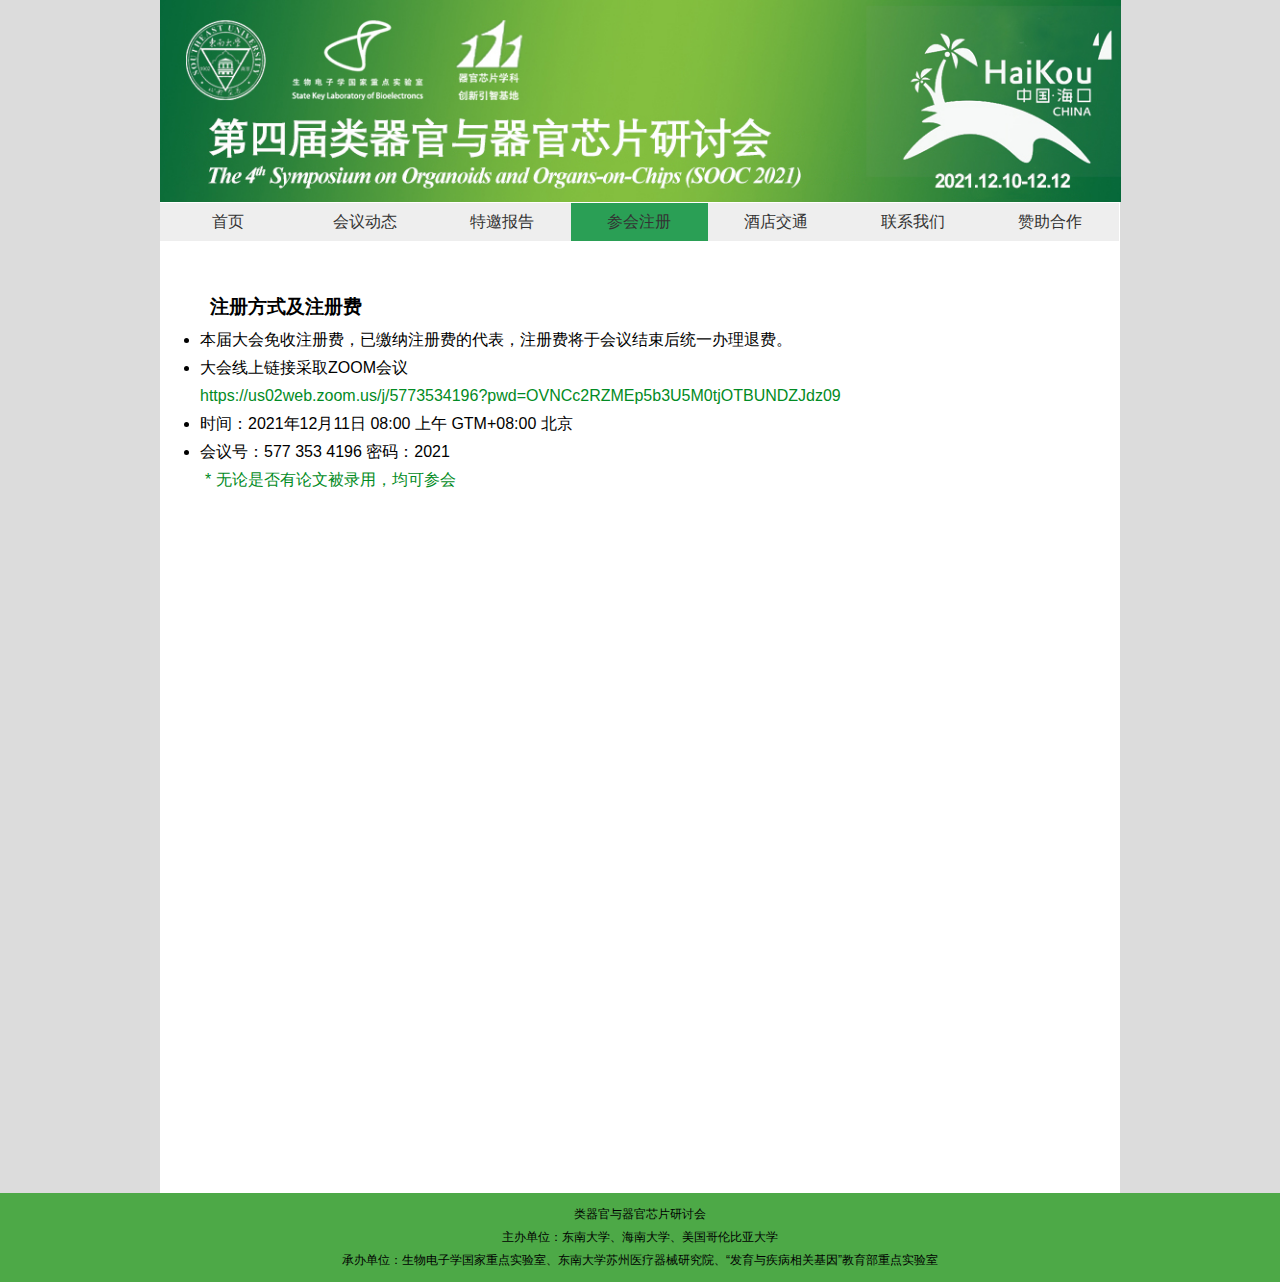
<file: register.html>
<!doctype html>
<html>
<head>
<meta charset="utf-8">
<title>参会注册</title>

<style type="text/css">
<!--
body {
	font: 100%/1.4 Verdana, Arial, Helvetica, sans-serif;
	background-color: #DCDCDC;
	margin: 0;
	padding: 0;
	color: #000;
}

/* ~~ 元素/标签选择器 ~~ */
ul, ol, dl { /* 由于浏览器之间的差异，最佳做法是在列表中将填充和边距都设置为零。为了保持一致，您可以在此处指定需要的数值，也可以在列表所包含的列表项（LI、DT 和 DD）中指定需要的数值。请注意，除非编写一个更为具体的选择器，否则您在此处进行的设置将会层叠到 .nav 列表。 */
	padding: 0 0 0 5px;
	margin: 0;
	width: auto;
}
h1, h2, h3, h4, h5, h6, p {
	margin-top: 10px;	 /* 删除上边距可以解决边距会超出其包含的 div 的问题。剩余的下边距可以使 div 与后面的任何元素保持一定距离。 */
	margin-bottom: 5px;
	padding-right: 15px;
	padding-left: 10px; /* 向 div 内的元素侧边（而不是 div 自身）添加填充可避免使用任何方框模型数学。此外，也可将具有侧边填充的嵌套 div 用作替代方法。 */
	width: auto;
}
a img { /* 此选择器将删除某些浏览器中显示在图像周围的默认蓝色边框（当该图像包含在链接中时） */
	border: none;
}
/* ~~ 站点链接的样式必须保持此顺序，包括用于创建悬停效果的选择器组在内。 ~~ */
a:link {
	color: #000000;
	text-decoration: none; /* 除非将链接设置成极为独特的外观样式，否则最好提供下划线，以便可从视觉上快速识别 */
}
a:visited {
	color: #000000;
	text-decoration: underline;
}
a:hover, a:active, a:focus { /* 此组选择器将为键盘导航者提供与鼠标使用者相同的悬停体验。 */
	text-decoration: none;
}

/* ~~ 此固定宽度容器包含其它 div ~~ */
.container {
	width: 960px;
	background-color: #FFF;
	margin: 0 auto; /* 侧边的自动值与宽度结合使用，可以将布局居中对齐 */
}

/* ~~ 标题未指定宽度。它将扩展到布局的完整宽度。标题包含一个图像占位符，该占位符应替换为您自己的链接徽标 ~~ */
.header {
	background-color: #ADB96E;
}

/* ~~ 这是布局信息。 ~~ 

1) 填充只会放置于 div 的顶部和/或底部。此 div 中的元素侧边会有填充。这样，您可以避免使用任何“方框模型数学”。请注意，如果向 div 自身添加任何侧边填充或边框，这些侧边填充或边框将与您定义的宽度相加，得出 *总计* 宽度。您也可以选择删除 div 中的元素的填充，并在该元素中另外放置一个没有任何宽度但具有设计所需填充的 div。

*/

.content {
	padding: 1px 0;
}

.MenuBarHorizontal {
    height: 80px;
	margin: 0 auto;
}
.MenuBarHorizontal li.current a{  
background: #2A9F55;
}

.text {
	padding: 0 28px 20px 20px;
	line-height: 28px;
	margin-left: 20px;
	width: auto;
}
.foot {
	margin-top: 0px;
	margin-bottom: 0;
	padding-right: 15px;
	padding-left: 15px;
	line-height: 23px;
}

.w1{
	width:200px;
	height:200px;
	}

.footer {
	padding: 10px 0;
	background-color:rgb(77,169,71);
	font-size: 12px;
}

/* ~~ 其它浮动/清除类 ~~ */
.fltrt {  /* 此类可用于在页面中使元素向右浮动。浮动元素必须位于其在页面上的相邻元素之前。 */
	float: right;
	margin-left: 8px;
}
.fltlft { /* 此类可用于在页面中使元素向左浮动。浮动元素必须位于其在页面上的相邻元素之前。 */
	float: left;
	margin-right: 8px;
}
.clearfloat { /* 如果从 #container 中删除或移出了 #footer，则可以将此类放置在 <br /> 或空 div 中，作为 #container 内最后一个浮动 div 之后的最终元素 */
	clear:both;
	height:0;
	font-size: 1px;
	line-height: 0px;
}
-->
</style>

<link href="SpryAssets/SpryMenuBarHorizontal.css" rel="stylesheet" type="text/css">
<script src="SpryAssets/SpryMenuBar.js" type="text/javascript"></script>
</head>

<body>

<div class="container">
  <div class="header"><a href="#"><img src="res/logo2.jpg" name="Insert_logo" width="961" height="202" id="Insert_logo" style="background-color: #C6D580; display:block;" /></a> 
    <!-- end .header --></div>
  <div class="content">
    <ul id="MenuBar1" class="MenuBarHorizontal">
      <li>
        <div align="center"><a href="index.html">首页</a></div>
      </li>
      <li>
        <div align="center"><a href="news.html">会议动态</a></div>
      </li>
      <li>
        <div align="center"><a href="speakers.html">特邀报告</a></div>
      </li>
      <li class="current">
        <div align="center"><a href="register.html">参会注册</a></div>
      </li>
      <li>
        <div align="center"><a href="map.html">酒店交通</a></div>
      </li>
      <li>
        <div align="center"><a href="contact.html">联系我们</a></div>
      </li>
	        <li>
        <div align="center"><a href="invest.html">赞助合作</a></div>
      </li>
    </ul>
 
    <div class="text">
<h3>注册方式及注册费</h3>
 <li>本届大会免收注册费，已缴纳注册费的代表，注册费将于会议结束后统一办理退费。</li>
 <li>大会线上链接采取ZOOM会议</li>
<a href="https://us02web.zoom.us/j/5773534196?pwd=OVNCc2RZMEp5b3U5M0tjOTBUNDZJdz09"><font color="#028B24">https://us02web.zoom.us/j/5773534196?pwd=OVNCc2RZMEp5b3U5M0tjOTBUNDZJdz09</font></a>
<li>时间：2021年12月11日 08:00 上午 GTM+08:00 北京</li>
<li>
会议号：577 353 4196
密码：2021</li>
<ol>
  <font color="#028B24">* 无论是否有论文被录用，均可参会</font>
</ol>
</div>

  <br>
  <br>
  <br>
  </font></p>
	<p>&nbsp;</p>
	<p>&nbsp;</p>
	<p>&nbsp;</p><p>&nbsp;</p>
	<p>&nbsp;</p>
	<p>&nbsp;</p>
	<p>&nbsp;</p>
	<p>&nbsp;</p>
	<p>&nbsp;</p>
	<p>&nbsp;</p>
	<p>&nbsp;</p>
	<p>&nbsp;</p>
<p>&nbsp;</p>
<p>&nbsp;</p>
<p>&nbsp;</p>
<p>&nbsp;</p>
<p>&nbsp;</p>
<p><font color="#028B24"><br>
  <br>
</font></p>
		
<!-- end .content -->
    </div>
 </div>
 <div class="footer">
   <p class="foot" align="center">类器官与器官芯片研讨会 <br></p>
   <p class="foot" align="center">主办单位：东南大学、海南大学、美国哥伦比亚大学<br>
    承办单位：<a href="http://sklb.seu.edu.cn">生物电子学国家重点实验室</a>、<a href="https://ibmd.seu.edu.cn/">东南大学苏州医疗器械研究院</a>、<a href="https://ils.seu.edu.cn/ldghd/">“发育与疾病相关基因”教育部重点实验室</a></p>
  <!-- end .footer --></div>
<!-- end .container --></div>
<script type="text/javascript">
var MenuBar1 = new Spry.Widget.MenuBar("MenuBar1", {imgDown:"SpryAssets/SpryMenuBarDownHover.gif", imgRight:"SpryAssets/SpryMenuBarRightHover.gif"});
</script>
</body>
</html>
</file>
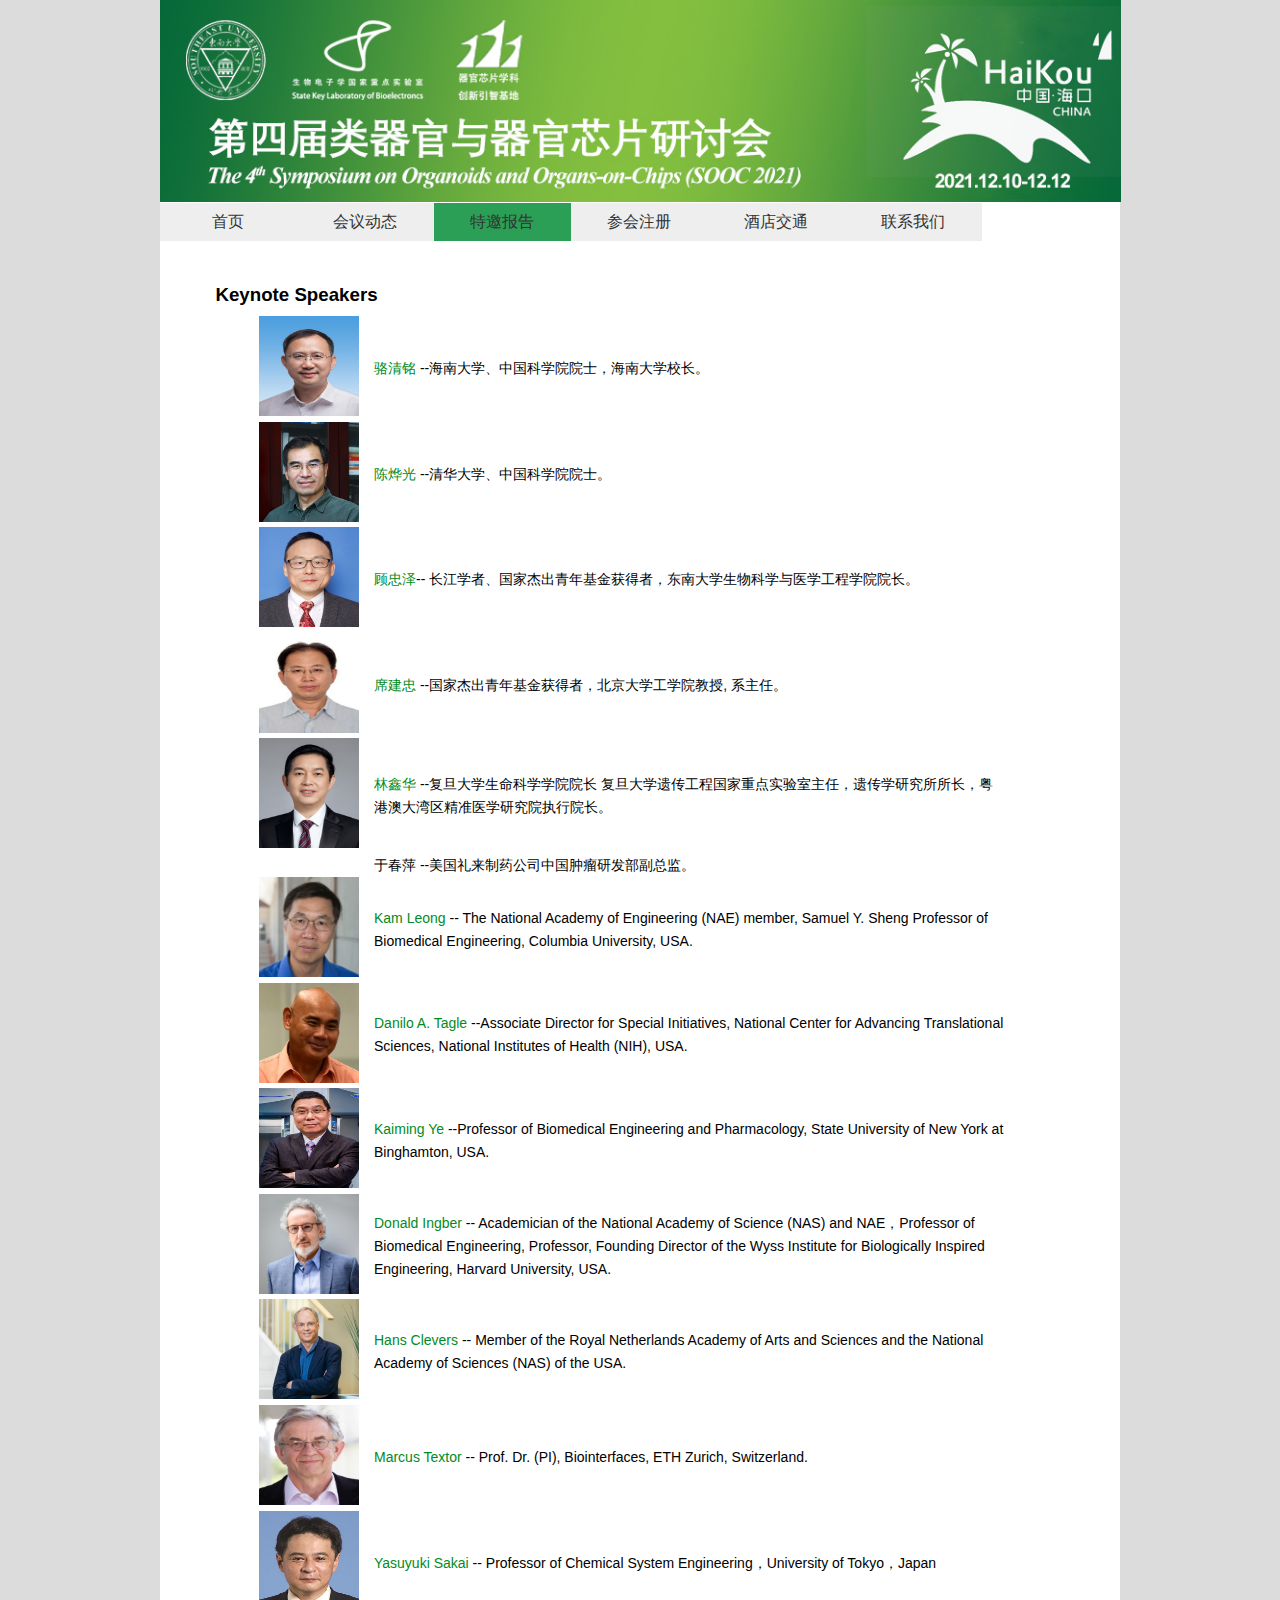
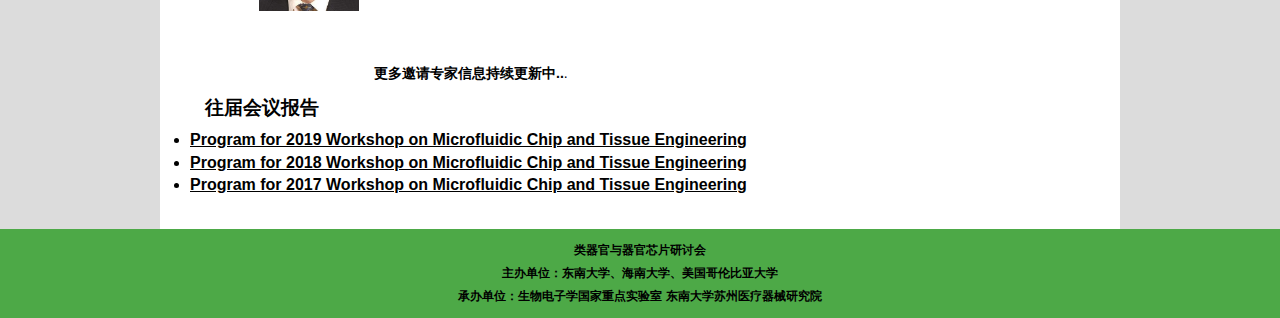
<file: speakers - 副本.html>
<!doctype html>
<html>
<head>
<meta charset="utf-8">
<title>特邀报告</title>

<style type="text/css">
<!--
body {
	font: 100%/1.4 Verdana, Arial, Helvetica, sans-serif;
	background-color: #DCDCDC;
	margin: 0;
	padding: 0;
	color: #000;
}

/* ~~ 元素/标签选择器 ~~ */
ul, ol, dl { /* 由于浏览器之间的差异，最佳做法是在列表中将填充和边距都设置为零。为了保持一致，您可以在此处指定需要的数值，也可以在列表所包含的列表项（LI、DT 和 DD）中指定需要的数值。请注意，除非编写一个更为具体的选择器，否则您在此处进行的设置将会层叠到 .nav 列表。 */
	padding: 0;
	margin: 0;
}
h1, h2, h3, h4, h5, h6, p {
	margin-top: 0px;	 /* 删除上边距可以解决边距会超出其包含的 div 的问题。剩余的下边距可以使 div 与后面的任何元素保持一定距离。 */
	margin-bottom: 0;
	padding-right: 15px;
	padding-left: 15px; /* 向 div 内的元素侧边（而不是 div 自身）添加填充可避免使用任何方框模型数学。此外，也可将具有侧边填充的嵌套 div 用作替代方法。 */
	line-height: 23px;
}
a img { /* 此选择器将删除某些浏览器中显示在图像周围的默认蓝色边框（当该图像包含在链接中时） */
	border: none;
}
/* ~~ 站点链接的样式必须保持此顺序，包括用于创建悬停效果的选择器组在内。 ~~ */
a:link {
	color: #000000;
	text-decoration: none; /* 除非将链接设置成极为独特的外观样式，否则最好提供下划线，以便可从视觉上快速识别 */
}
a:visited {
	color: #000000;
	text-decoration: underline;
}
a:hover, a:active, a:focus { /* 此组选择器将为键盘导航者提供与鼠标使用者相同的悬停体验。 */
	text-decoration: none;
}

/* ~~ 此固定宽度容器包含其它 div ~~ */
.container {
	width: 960px;
	background-color: #FFF;
	margin: 0 auto; /* 侧边的自动值与宽度结合使用，可以将布局居中对齐 */
}

/* ~~ 标题未指定宽度。它将扩展到布局的完整宽度。标题包含一个图像占位符，该占位符应替换为您自己的链接徽标 ~~ */
.header {
	background-color: #ADB96E;
}

/* ~~ 这是布局信息。 ~~ 

1) 填充只会放置于 div 的顶部和/或底部。此 div 中的元素侧边会有填充。这样，您可以避免使用任何“方框模型数学”。请注意，如果向 div 自身添加任何侧边填充或边框，这些侧边填充或边框将与您定义的宽度相加，得出 *总计* 宽度。您也可以选择删除 div 中的元素的填充，并在该元素中另外放置一个没有任何宽度但具有设计所需填充的 div。

*/

.content {
	padding: 1px 0;
}

.MenuBarHorizontal {
    height: 80px;
	margin: 0 auto;
}
.MenuBarHorizontal li.current a{  
background: #2A9F55;
}

.text {
	padding: 0 20px 10px 30px;
}


.w1{
	width:200px;
	height:200px;
	}
	
.footer {
	padding: 10px 0;
	background-color:rgb(77,169,71);
	font-size: 12px;
}

/* ~~ 其它浮动/清除类 ~~ */
.fltrt {  /* 此类可用于在页面中使元素向右浮动。浮动元素必须位于其在页面上的相邻元素之前。 */
	float: right;
	margin-left: 8px;
}
.fltlft { /* 此类可用于在页面中使元素向左浮动。浮动元素必须位于其在页面上的相邻元素之前。 */
	float: left;
	margin-right: 8px;
}
.clearfloat { /* 如果从 #container 中删除或移出了 #footer，则可以将此类放置在 <br /> 或空 div 中，作为 #container 内最后一个浮动 div 之后的最终元素 */
	clear:both;
	height:0;
	font-size: 1px;
	line-height: 0px;
}
.tablepp {
	font-size: 14px;
}
-->
</style>

<link href="SpryAssets/SpryMenuBarHorizontal.css" rel="stylesheet" type="text/css">
<script src="SpryAssets/SpryMenuBar.js" type="text/javascript"></script>
</head>

<body>

<div class="container">
  <div class="header"><a href="#"><img src="res/logo2.jpg" name="Insert_logo" width="961" height="202" id="Insert_logo" style="background-color: #C6D580; display:block;" /></a> 
    <!-- end .header --></div>
  <div class="content">
    <ul id="MenuBar1" class="MenuBarHorizontal">
      <li>
        <div align="center"><a href="index.html">首页</a></div>
      </li>
      <li >
        <div align="center"><a href="news.html">会议动态</a></div>
      </li>
      <li class="current">
        <div align="center"><a href="speakers.html">特邀报告</a></div>
      </li>
      <li>
        <div align="center"><a href="register.html">参会注册</a></div>
      </li>
      <li>
        <div align="center"><a href="map.html">酒店交通</a></div>
      </li>
      <li>
        <div align="center"><a href="contact.html">联系我们</a></div>
      </li>
    </ul>

    <div class="text">
<h3>&nbsp;&nbsp;Keynote Speakers</h3>
</div>

    <table  class="tablepp" align="center" width="762" border="0" cellspacing="0" cellpadding="0">
      <tbody>
		<tr>
          <td><a href="https://hd.hainanu.edu.cn/shengyi/info/1106/1110.htm
"><img src="res/luoqingming.jpg" width="100" height="100" alt=""/></a></td>
          <td width="auto"><p><a href="https://hd.hainanu.edu.cn/shengyi/info/1106/1110.htm"><font color="#028B24">骆清铭</font></a> --海南大学、中国科学院院士，海南大学校长。 </p></td>
        </tr>
		<tr>
          <td><a href="https://life.tsinghua.edu.cn/info/1031/1256.htm
"><img src="res/chenyehua.jpg" width="100" height="100" alt=""/></a></td>
          <td width="auto"><p><a href="https://life.tsinghua.edu.cn/info/1031/1256.htm"><font color="#028B24">陈烨光</font></a> --清华大学、中国科学院院士。 </p></td>
        </tr>
		          <tr>
          <td><a href="http://bme.seu.edu.cn/2011/1017/c463a12264/page.htm
"><img src="res/guzhongze.jpg" width="100" height="100" alt=""/></a></td>
          <td width="auto"><p><a href="http://bme.seu.edu.cn/2011/1017/c463a12264/page.htm"><font color="#028B24">顾忠泽</font></a>-- 长江学者、国家杰出青年基金获得者，东南大学生物科学与医学工程学院院长。</p></td>
          </tr>
		<tr>
          <td><a href="http://www2.coe.pku.edu.cn/subpaget.asp?id=19
"><img src="res/xijianzhong.jpeg" width="100" height="100" alt=""/></a></td>
          <td width="auto"><p><a href="http://www2.coe.pku.edu.cn/subpaget.asp?id=19"><font color="#028B24">席建忠</font></a> --国家杰出青年基金获得者，北京大学工学院教授, 系主任。 </p></td>
        </tr>
		  		<tr>
          <td><a href="https://life.fudan.edu.cn/91/74/c28177a299380/page.htm
"><img src="res/linxinhua.jpg" width="100" height="110" alt=""/></a></td>
          <td width="auto"><p><a href="https://life.fudan.edu.cn/91/74/c28177a299380/page.htm"><font color="#028B24">林鑫华</font></a> --复旦大学生命科学学院院长 复旦大学遗传工程国家重点实验室主任，遗传学研究所所长，粤港澳大湾区精准医学研究院执行院长。 </p></td>
        </tr>
		  		<tr>
          <td></td>
          <td width="auto"><p>于春萍</font></a> --美国礼来制药公司中国肿瘤研发部副总监。 </p></td>
        </tr>
         <tr>
          <td><a href="http://bme.columbia.edu/kam-w-leong
"><img src="res/Leong2.jpg" width="100" height="100" alt=""/></a></td>
          <td width="auto"><p><a href="http://bme.columbia.edu/kam-w-leong"><font color="#028B24">Kam Leong</font> -- The National Academy of Engineering (NAE) member, Samuel Y. Sheng Professor of Biomedical Engineering, Columbia University, USA. </a></p></td>
        </tr>
        <tr>
          <td><a href="https://ncats.nih.gov/staff/tagled
"><img src="res/Tagle.jpg" width="100" height="100" alt=""/></a></td>
          <td width="auto"><p><a href="https://ncats.nih.gov/staff/tagled"><font color="#028B24">Danilo A. Tagle</font></a> --Associate Director for Special Initiatives, National Center for Advancing Translational Sciences, National Institutes of Health (NIH), USA. </p></td>
          </tr>
		<tr>
          <td><a href="https://www.binghamton.edu/biomedical-engineering/people/profile.html?id=kye
"><img src="res/kye.jpg" width="100" height="100" alt=""/></a></td>
          <td width="auto"><p><a href="https://www.binghamton.edu/biomedical-engineering/people/profile.html?id=kye"><font color="#028B24">Kaiming Ye</font></a> --Professor of Biomedical Engineering and Pharmacology, State University of New York at Binghamton, USA.</p></td>
          </tr>
         <tr>
          <td><a href="https://wyss.harvard.edu/team/core-faculty/donald-ingber/
"><img src="res/Donald2.jpg" width="100" height="100" alt=""/></a></td>
          <td width="auto"><p><a href="https://wyss.harvard.edu/team/core-faculty/donald-ingber/"><font color="#028B24">Donald Ingber</font> -- Academician of the National Academy of Science (NAS) and NAE，Professor of Biomedical Engineering, Professor, Founding Director of the Wyss Institute for Biologically Inspired Engineering, Harvard University, USA. </a></p></td>
        </tr>
         <tr>
          <td><a href="https://www.uu.nl/staff/JCClevers/
"><img src="res/Hans.jpg" width="100" height="100" alt=""/></a></td>
          <td width="auto"><p><a href="https://www.uu.nl/staff/JCClevers/"><font color="#028B24">Hans Clevers</font> -- Member of the Royal Netherlands Academy of Arts and Sciences and the National Academy of Sciences (NAS) of the USA. </a></p></td>
        </tr>
        <tr>
          <td><a href="http://www.nanosmap.ethz.ch/partners/ethz.html
"><img src="res/Marcus.jpeg" width="100" height="100" alt=""/></a></td>
          <td width="auto"><p><a href="http://www.nanosmap.ethz.ch/partners/ethz.html"><font color="#028B24">Marcus Textor</font></a> -- Prof. Dr. (PI), Biointerfaces, ETH Zurich, Switzerland. </p></td>
          </tr>
       
        <tr>
          <td><a href="http://www.bioeng.t.u-tokyo.ac.jp/en/faculty/25_sakai.html
"><img src="res/sakai.jpg" width="100" height="100" alt=""/></a></td>
          <td width="auto"><p><a href="http://www.bioeng.t.u-tokyo.ac.jp/en/faculty/25_sakai.html"><font color="#028B24">Yasuyuki Sakai</font></a> -- Professor of Chemical System Engineering，University of Tokyo，Japan</p></td>
          </tr>
		  		<tr>
          <td></td>
          <td width="auto"><p><br>
          </p>
            <p>&nbsp;</p>
            <p><strong> 更多邀请专家信息持续更新中..</strong>.</p></td>
        </tr>

      </tbody>
    </table>
    </div>
    <div class="text"></div>  
    <div class="text">
	  <h3>往届会议报告</h3>
	</div>
    <div class="text">
		<li><strong><a href="speakers2019.html" ><u>Program for 2019 Workshop on Microfluidic Chip and Tissue Engineering</u></li>
      	<li><strong><a href="speakers2018.html"><u>Program for 2018 Workshop on Microfluidic Chip and Tissue Engineering</u></li>
        <li><strong><a href="speakers2017.html"><u>Program for 2017 Workshop on Microfluidic Chip and Tissue Engineering</u></li>
      
	</div>
    <p>&nbsp;</p>
  <!-- end .content --></div>
 <div class="footer">
   <p class="foot" align="center">类器官与器官芯片研讨会 <br></p>
   <p class="foot" align="center">主办单位：东南大学、海南大学、美国哥伦比亚大学<br>
    承办单位：<a href="http://sklb.seu.edu.cn">生物电子学国家重点实验室</a> <a href="https://ibmd.seu.edu.cn/">东南大学苏州医疗器械研究院</a></p>
  <!-- end .footer --></div>
<!-- end .container --></div>

<script type="text/javascript">
var MenuBar1 = new Spry.Widget.MenuBar("MenuBar1", {imgDown:"SpryAssets/SpryMenuBarDownHover.gif", imgRight:"SpryAssets/SpryMenuBarRightHover.gif"});
</script>
</body>
</html>
</file>
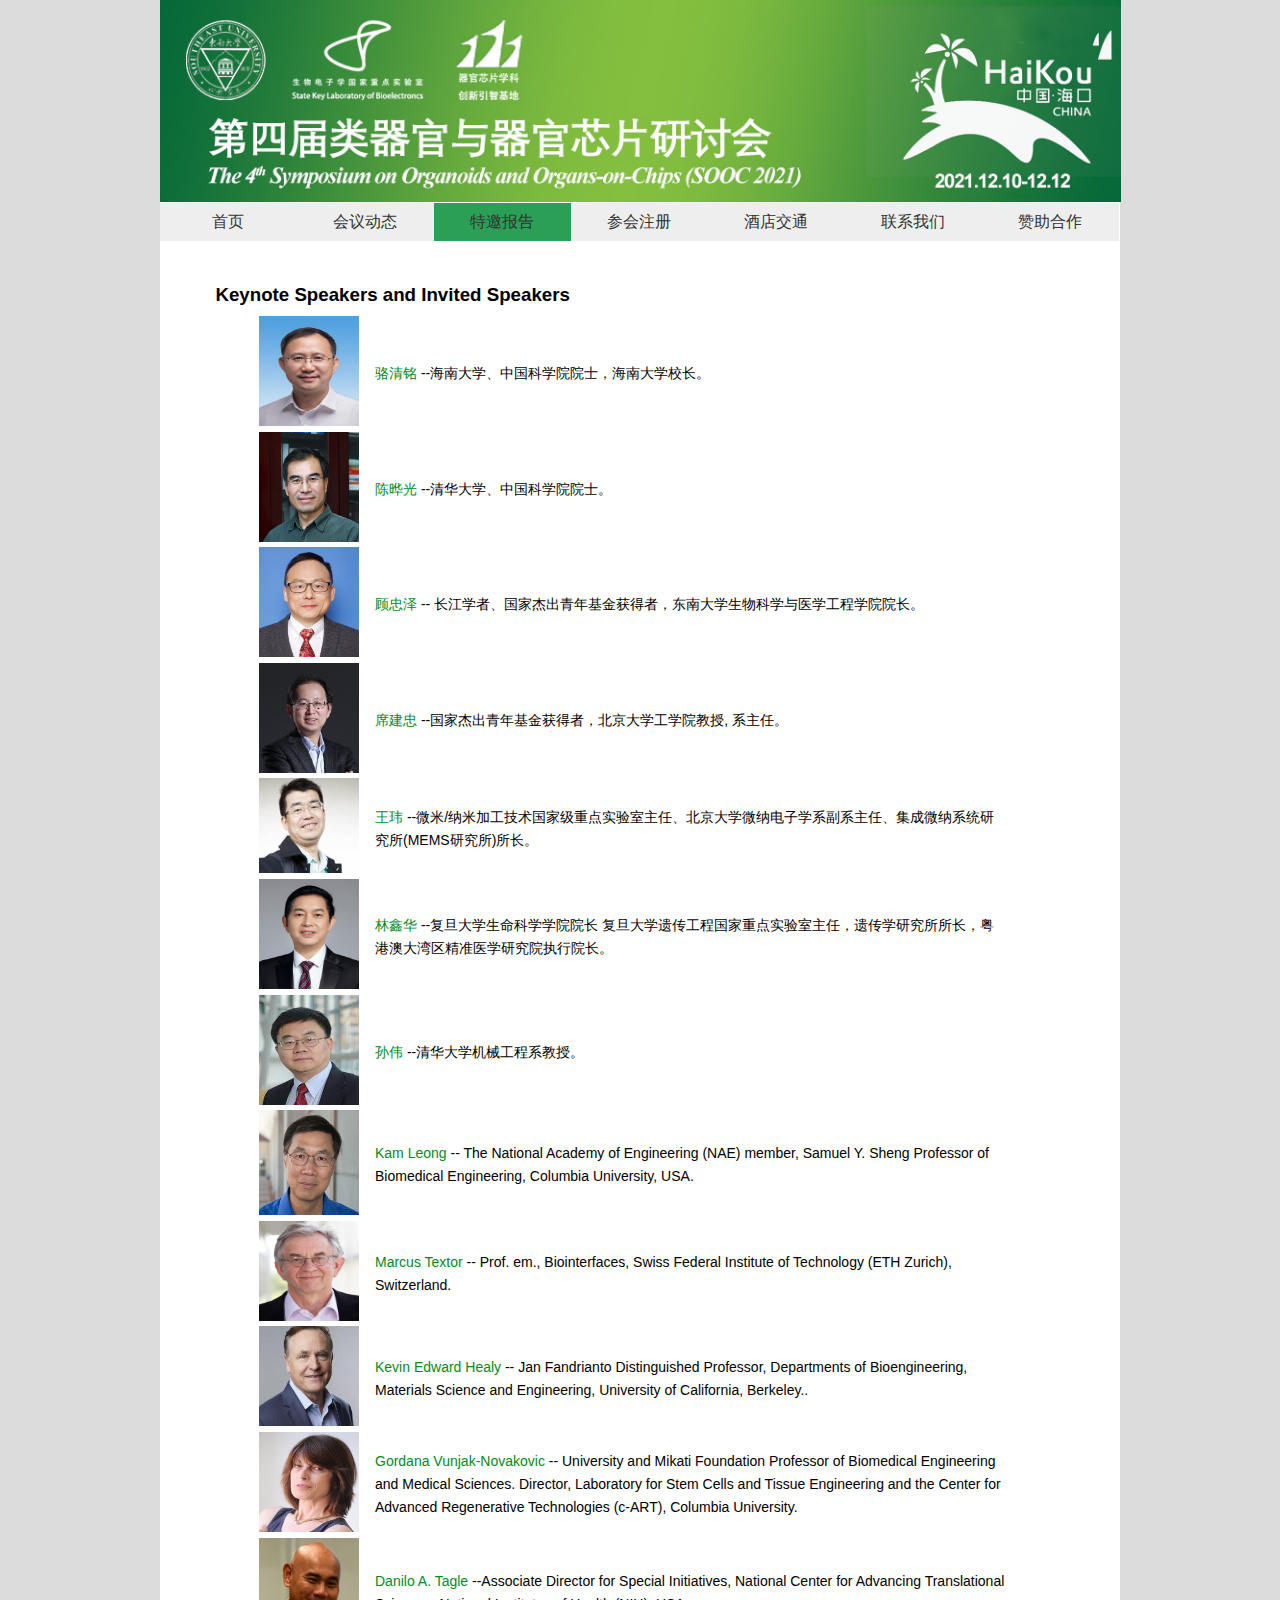
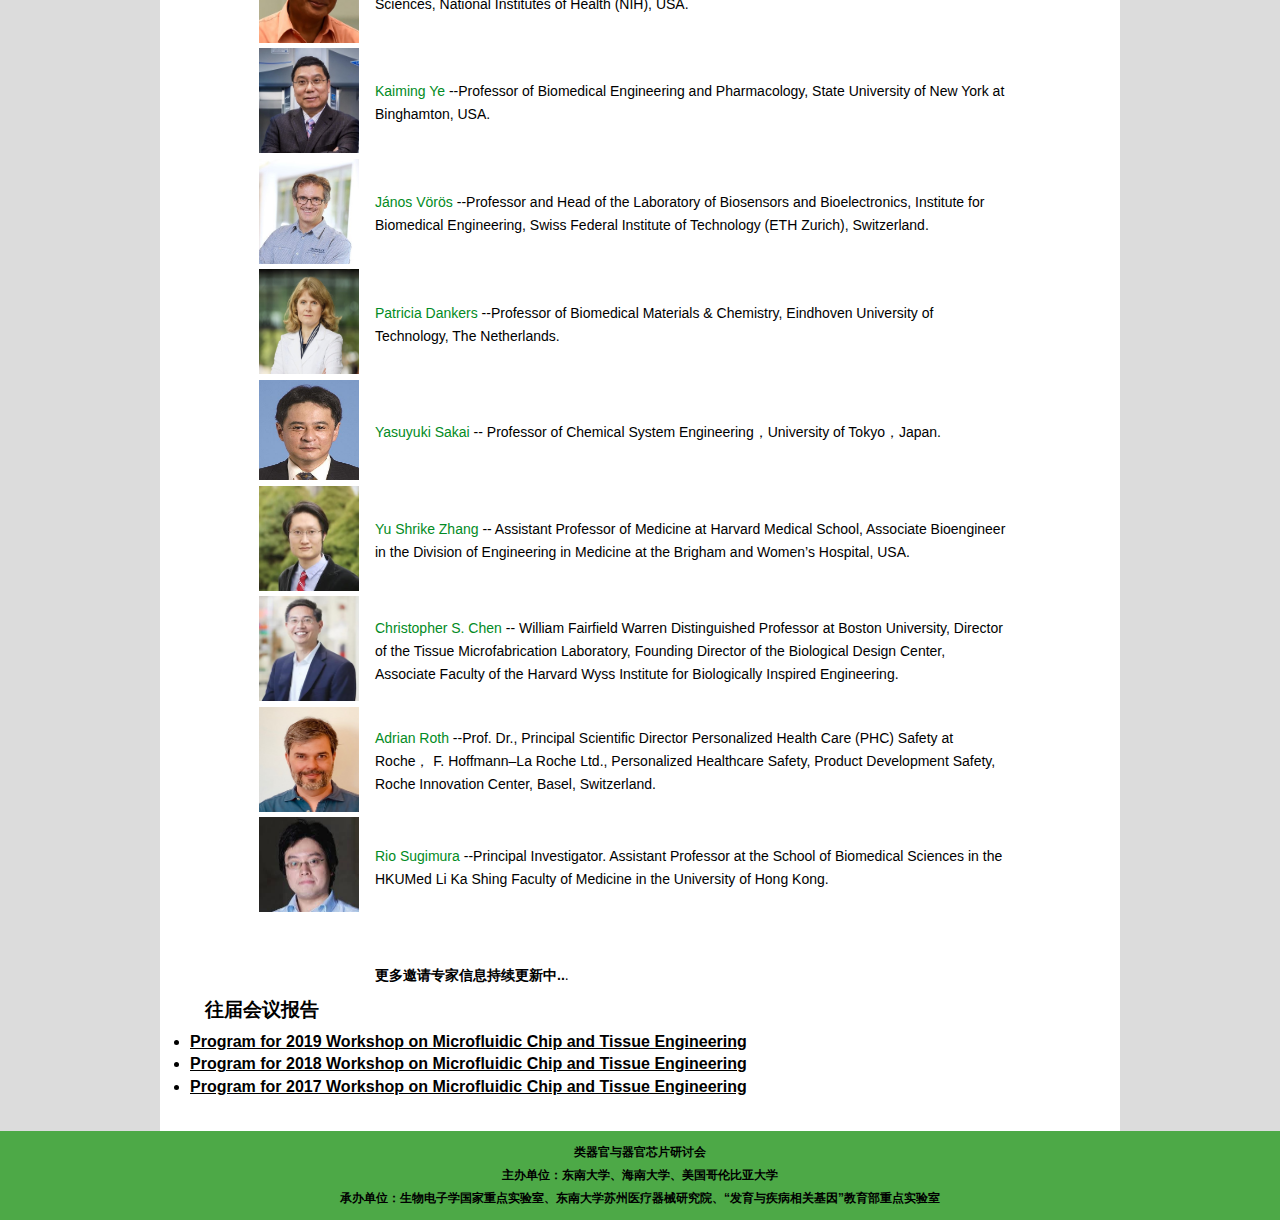
<file: speakers.html>
<!doctype html>
<html>
<head>
<meta charset="utf-8">
<title>特邀报告</title>

<style type="text/css">
<!--
body {
	font: 100%/1.4 Verdana, Arial, Helvetica, sans-serif;
	background-color: #DCDCDC;
	margin: 0;
	padding: 0;
	color: #000;
}

/* ~~ 元素/标签选择器 ~~ */
ul, ol, dl { /* 由于浏览器之间的差异，最佳做法是在列表中将填充和边距都设置为零。为了保持一致，您可以在此处指定需要的数值，也可以在列表所包含的列表项（LI、DT 和 DD）中指定需要的数值。请注意，除非编写一个更为具体的选择器，否则您在此处进行的设置将会层叠到 .nav 列表。 */
	padding: 0;
	margin: 0;
}
h1, h2, h3, h4, h5, h6, p {
	margin-top: 0px;	 /* 删除上边距可以解决边距会超出其包含的 div 的问题。剩余的下边距可以使 div 与后面的任何元素保持一定距离。 */
	margin-bottom: 0;
	padding-right: 15px;
	padding-left: 15px; /* 向 div 内的元素侧边（而不是 div 自身）添加填充可避免使用任何方框模型数学。此外，也可将具有侧边填充的嵌套 div 用作替代方法。 */
	line-height: 23px;
}
a img { /* 此选择器将删除某些浏览器中显示在图像周围的默认蓝色边框（当该图像包含在链接中时） */
	border: none;
}
/* ~~ 站点链接的样式必须保持此顺序，包括用于创建悬停效果的选择器组在内。 ~~ */
a:link {
	color: #000000;
	text-decoration: none; /* 除非将链接设置成极为独特的外观样式，否则最好提供下划线，以便可从视觉上快速识别 */
}
a:visited {
	color: #000000;
	text-decoration: underline;
}
a:hover, a:active, a:focus { /* 此组选择器将为键盘导航者提供与鼠标使用者相同的悬停体验。 */
	text-decoration: none;
}

/* ~~ 此固定宽度容器包含其它 div ~~ */
.container {
	width: 960px;
	background-color: #FFF;
	margin: 0 auto; /* 侧边的自动值与宽度结合使用，可以将布局居中对齐 */
}

/* ~~ 标题未指定宽度。它将扩展到布局的完整宽度。标题包含一个图像占位符，该占位符应替换为您自己的链接徽标 ~~ */
.header {
	background-color: #ADB96E;
}

/* ~~ 这是布局信息。 ~~ 

1) 填充只会放置于 div 的顶部和/或底部。此 div 中的元素侧边会有填充。这样，您可以避免使用任何“方框模型数学”。请注意，如果向 div 自身添加任何侧边填充或边框，这些侧边填充或边框将与您定义的宽度相加，得出 *总计* 宽度。您也可以选择删除 div 中的元素的填充，并在该元素中另外放置一个没有任何宽度但具有设计所需填充的 div。

*/

.content {
	padding: 1px 0;
}

.MenuBarHorizontal {
    height: 80px;
	margin: 0 auto;
}
.MenuBarHorizontal li.current a{  
background: #2A9F55;
}

.text {
	padding: 0 20px 10px 30px;
}


.w1{
	width:200px;
	height:200px;
	}
	
.footer {
	padding: 10px 0;
	background-color:rgb(77,169,71);
	font-size: 12px;
}

/* ~~ 其它浮动/清除类 ~~ */
.fltrt {  /* 此类可用于在页面中使元素向右浮动。浮动元素必须位于其在页面上的相邻元素之前。 */
	float: right;
	margin-left: 8px;
}
.fltlft { /* 此类可用于在页面中使元素向左浮动。浮动元素必须位于其在页面上的相邻元素之前。 */
	float: left;
	margin-right: 8px;
}
.clearfloat { /* 如果从 #container 中删除或移出了 #footer，则可以将此类放置在 <br /> 或空 div 中，作为 #container 内最后一个浮动 div 之后的最终元素 */
	clear:both;
	height:0;
	font-size: 1px;
	line-height: 0px;
}
.tablepp {
	font-size: 14px;
}
-->
</style>

<link href="SpryAssets/SpryMenuBarHorizontal.css" rel="stylesheet" type="text/css">
<script src="SpryAssets/SpryMenuBar.js" type="text/javascript"></script>
</head>

<body>

<div class="container">
  <div class="header"><a href="#"><img src="res/logo2.jpg" name="Insert_logo" width="961" height="202" id="Insert_logo" style="background-color: #C6D580; display:block;" /></a> 
    <!-- end .header --></div>
  <div class="content">
    <ul id="MenuBar1" class="MenuBarHorizontal">
      <li>
        <div align="center"><a href="index.html">首页</a></div>
      </li>
      <li >
        <div align="center"><a href="news.html">会议动态</a></div>
      </li>
      <li class="current">
        <div align="center"><a href="speakers.html">特邀报告</a></div>
      </li>
      <li>
        <div align="center"><a href="register.html">参会注册</a></div>
      </li>
      <li>
        <div align="center"><a href="map.html">酒店交通</a></div>
      </li>
      <li>
        <div align="center"><a href="contact.html">联系我们</a></div>
      </li>
	        <li>
        <div align="center"><a href="invest.html">赞助合作</a></div>
      </li>
    </ul>

    <div class="text">
<h3>&nbsp;&nbsp;Keynote Speakers and Invited Speakers</h3>
</div>

    <table  class="tablepp" align="center" width="762" border="0" cellspacing="0" cellpadding="0">
      <tbody>
		<tr>
          <td><a href="https://hd.hainanu.edu.cn/shengyi/info/1106/1110.htm
"><img src="res/luoqingming3.jpg" width="100" height="110" alt=""/></a></td>
          <td width="auto"><p><a href="https://hd.hainanu.edu.cn/shengyi/info/1106/1110.htm"><font color="#028B24">骆清铭</font></a> --海南大学、中国科学院院士，海南大学校长。 </p></td>
        </tr>
		<tr>
          <td><a href="https://life.tsinghua.edu.cn/info/1031/1256.htm
"><img src="res/chenyehua.jpg" width="100" height="110" alt=""/></a></td>
          <td width="auto"><p><a href="https://life.tsinghua.edu.cn/info/1031/1256.htm"><font color="#028B24">陈晔光</font></a> --清华大学、中国科学院院士。 </p></td>
        </tr>
		          <tr>
          <td><a href="http://bme.seu.edu.cn/2011/1017/c463a12264/page.htm
"><img src="res/guzhongze.jpg" width="100" height="110" alt=""/></a></td>
          <td width="auto"><p><a href="http://bme.seu.edu.cn/2011/1017/c463a12264/page.htm"><font color="#028B24">顾忠泽</font></a> -- 长江学者、国家杰出青年基金获得者，东南大学生物科学与医学工程学院院长。</p></td>
          </tr>
		<tr>
          <td><a href="http://www2.coe.pku.edu.cn/subpaget.asp?id=19
"><img src="res/xijianzhong3.jpg" width="100" height="110" alt=""/></a></td>
          <td width="auto"><p><a href="http://www2.coe.pku.edu.cn/subpaget.asp?id=19"><font color="#028B24">席建忠</font></a> --国家杰出青年基金获得者，北京大学工学院教授, 系主任。 </p></td>
        </tr>
		<tr>
          <td><a href="https://www.labxing.com/lab/283/members
"><img src="res/wangwei2.jpg" width="100" height="95" alt=""/></a></td>
          <td width="auto"><p><a href="https://www.labxing.com/lab/283/members"><font color="#028B24">王玮</font></a> --微米/纳米加工技术国家级重点实验室主任、北京大学微纳电子学系副系主任、集成微纳系统研究所(MEMS研究所)所长。 </p></td>
        </tr>
		  		<tr>
          <td><a href="https://life.fudan.edu.cn/91/74/c28177a299380/page.htm
"><img src="res/linxinhua.jpg" width="100" height="110" alt=""/></a></td>
          <td width="auto"><p><a href="https://life.fudan.edu.cn/91/74/c28177a299380/page.htm"><font color="#028B24">林鑫华</font></a> --复旦大学生命科学学院院长 复旦大学遗传工程国家重点实验室主任，遗传学研究所所长，粤港澳大湾区精准医学研究院执行院长。 </p></td>
        </tr>
		  		<tr>
          <td><a href="https://www.tbsi.edu.cn/2021/0706/c3840a26626/page.htm
"><img src="res/sunwei.jpg" width="100" height="110" alt=""/></a></td>
          <td width="auto"><p><a href="https://www.tbsi.edu.cn/2021/0706/c3840a26626/page.htm"><font color="#028B24">孙伟</font></a> --清华大学机械工程系教授。 </p></td>
        </tr>
         <tr>
          <td><a href="http://bme.columbia.edu/kam-w-leong
"><img src="res/Leong2.jpg" width="100" height="105" alt=""/></a></td>
          <td width="auto"><p><a href="http://bme.columbia.edu/kam-w-leong"><font color="#028B24">Kam Leong</font> -- The National Academy of Engineering (NAE) member, Samuel Y. Sheng Professor of Biomedical Engineering, Columbia University, USA. </a></p></td>
        </tr>
        <tr>
          <td><a href="http://www.nanosmap.ethz.ch/partners/ethz.html
"><img src="res/Marcus.jpeg" width="100" height="100" alt=""/></a></td>
          <td width="auto"><p><a href="http://www.nanosmap.ethz.ch/partners/ethz.html"><font color="#028B24">Marcus Textor</font></a> -- Prof. em., Biointerfaces, Swiss Federal Institute of Technology (ETH Zurich), Switzerland. </p></td>
          </tr>
        <tr>
          <td><a href="https://vcresearch.berkeley.edu/faculty/kevin-edward-healy
"><img src="res/Kevin.jpg" width="100" height="100" alt=""/></a></td>
          <td width="auto"><p><a href="https://vcresearch.berkeley.edu/faculty/kevin-edward-healy"><font color="#028B24">Kevin Edward Healy</font></a> -- Jan Fandrianto Distinguished Professor, Departments of Bioengineering, Materials Science and Engineering, University of California, Berkeley.. </p></td>
          </tr>
        <tr>
          <td><a href="https://www.bme.columbia.edu/gordana-vunjak-novakovic
"><img src="res/gordana2.jpg" width="100" height="100" alt=""/></a></td>
          <td width="auto"><p><a href="https://www.bme.columbia.edu/gordana-vunjak-novakovic"><font color="#028B24">Gordana Vunjak-Novakovic</font></a> -- University and Mikati Foundation Professor of Biomedical Engineering and Medical Sciences. Director, Laboratory for Stem Cells and Tissue Engineering and the Center for Advanced Regenerative Technologies (c-ART), Columbia University. </p></td>
          </tr>
        <tr>
          <td><a href="https://ncats.nih.gov/staff/tagled
"><img src="res/Tagle.jpg" width="100" height="105" alt=""/></a></td>
          <td width="auto"><p><a href="https://ncats.nih.gov/staff/tagled"><font color="#028B24">Danilo A. Tagle</font></a> --Associate Director for Special Initiatives, National Center for Advancing Translational Sciences, National Institutes of Health (NIH), USA. </p></td>
          </tr>
		<tr>
          <td><a href="https://www.binghamton.edu/biomedical-engineering/people/profile.html?id=kye
"><img src="res/ye3.jpg" width="100" height="105" alt=""/></a></td>
          <td width="auto"><p><a href="https://www.binghamton.edu/biomedical-engineering/people/profile.html?id=kye"><font color="#028B24">Kaiming Ye</font></a> --Professor of Biomedical Engineering and Pharmacology, State University of New York at Binghamton, USA.</p></td>
          </tr>
		<tr>
          <td><a href="https://mavt.ethz.ch/people/person-detail.OTU0MTc=.TGlzdC8xMzc0LC0xNzA2OTc4MDE3.html
"><img src="res/janos2.jpg" width="100" height="105" alt=""/></a></td>
          <td width="auto"><p><a href="https://mavt.ethz.ch/people/person-detail.OTU0MTc=.TGlzdC8xMzc0LC0xNzA2OTc4MDE3.html"><font color="#028B24">János Vörös</font></a> --Professor and Head of the Laboratory of Biosensors and Bioelectronics, Institute for Biomedical Engineering, Swiss Federal Institute of Technology (ETH Zurich), Switzerland.</p></td>
          </tr>
		<tr>
          <td><a href="http://www.dankerslab.nl/
"><img src="res/Patricia2.jpg" width="100" height="105" alt=""/></a></td>
          <td width="auto"><p><a href="http://www.dankerslab.nl/"><font color="#028B24">Patricia Dankers</font></a> --Professor of Biomedical Materials & Chemistry, Eindhoven University of Technology, The Netherlands.</p></td>
          </tr>
        <tr>
          <td><a href="http://www.bioeng.t.u-tokyo.ac.jp/en/faculty/25_sakai.html
"><img src="res/sakai.jpg" width="100" height="100" alt=""/></a></td>
          <td width="auto"><p><a href="http://www.bioeng.t.u-tokyo.ac.jp/en/faculty/25_sakai.html"><font color="#028B24">Yasuyuki Sakai</font></a> -- Professor of Chemical System Engineering，University of Tokyo，Japan.</p></td>
          </tr>
		  <tr>
          <td width="101"><a href="https://www.shrikezhang.com/team.html
"><img src="res/Yu2.jpg" width="100" height="105" alt=""/></a></td>
          <td width="661"><p><a href="https://www.shrikezhang.com/team.html"><font color="#028B24">Yu Shrike Zhang</font></a> -- Assistant Professor of Medicine at Harvard Medical School, Associate Bioengineer in the Division of Engineering in Medicine at the Brigham and Women’s Hospital, USA.</p></td>
          </tr>
		  <tr>
          <td width="101"><a href="https://www.chrischenlab.com/about-us
"><img src="res/chrischen2.jpg" width="100" height="105" alt=""/></a></td>
          <td width="661"><p><a href="https://www.chrischenlab.com/about-us"><font color="#028B24">Christopher S. Chen</font></a> -- William Fairfield Warren Distinguished Professor at Boston University, Director of the Tissue Microfabrication Laboratory, Founding Director of the Biological Design Center, Associate Faculty of the Harvard Wyss Institute for Biologically Inspired Engineering.</p></td>
          </tr>
		  <tr>
          <td width="101"><a><img src="res/adrian2.jpg" width="100" height="105" alt=""/></a></td>
          <td width="661"><p><a><font color="#028B24">Adrian Roth</font></a> --Prof. Dr., Principal Scientific Director Personalized Health Care (PHC) Safety at Roche， F. Hoffmann–La Roche Ltd., Personalized Healthcare Safety, Product Development Safety, Roche Innovation Center, Basel, Switzerland.</p></td>
          </tr>
			  <tr>
          <td width="101"><a><img src="res/Sugimura.jpg" width="100" height="95" alt=""/></a></td>
          <td width="661"><p><a><font color="#028B24">Rio Sugimura</font></a> --Principal Investigator. Assistant Professor at the School of Biomedical Sciences in the HKUMed Li Ka Shing Faculty of Medicine in the University of Hong Kong.</p></td>
          </tr>
		  		<tr>
          <td></td>
          <td width="auto"><p><br>
          </p>
            <p>&nbsp;</p>
            <p><strong> 更多邀请专家信息持续更新中..</strong>.</p></td>
        </tr>

      </tbody>
    </table>
    </div>
    <div class="text"></div>  
    <div class="text">
	  <h3>往届会议报告</h3>
	</div>
    <div class="text">
		<li><strong><a href="speakers2019.html" ><u>Program for 2019 Workshop on Microfluidic Chip and Tissue Engineering</u></li>
      	<li><strong><a href="speakers2018.html"><u>Program for 2018 Workshop on Microfluidic Chip and Tissue Engineering</u></li>
        <li><strong><a href="speakers2017.html"><u>Program for 2017 Workshop on Microfluidic Chip and Tissue Engineering</u></li>
      
	</div>
    <p>&nbsp;</p>
  <!-- end .content --></div>
 <div class="footer">
   <p class="foot" align="center">类器官与器官芯片研讨会 <br></p>
   <p class="foot" align="center">主办单位：东南大学、海南大学、美国哥伦比亚大学<br>
    承办单位：<a href="http://sklb.seu.edu.cn">生物电子学国家重点实验室</a>、<a href="https://ibmd.seu.edu.cn/">东南大学苏州医疗器械研究院</a>、<a href="https://ils.seu.edu.cn/ldghd/">“发育与疾病相关基因”教育部重点实验室</a></p>
  <!-- end .footer --></div>
<!-- end .container --></div>

<script type="text/javascript">
var MenuBar1 = new Spry.Widget.MenuBar("MenuBar1", {imgDown:"SpryAssets/SpryMenuBarDownHover.gif", imgRight:"SpryAssets/SpryMenuBarRightHover.gif"});
</script>
</body>
</html>
</file>
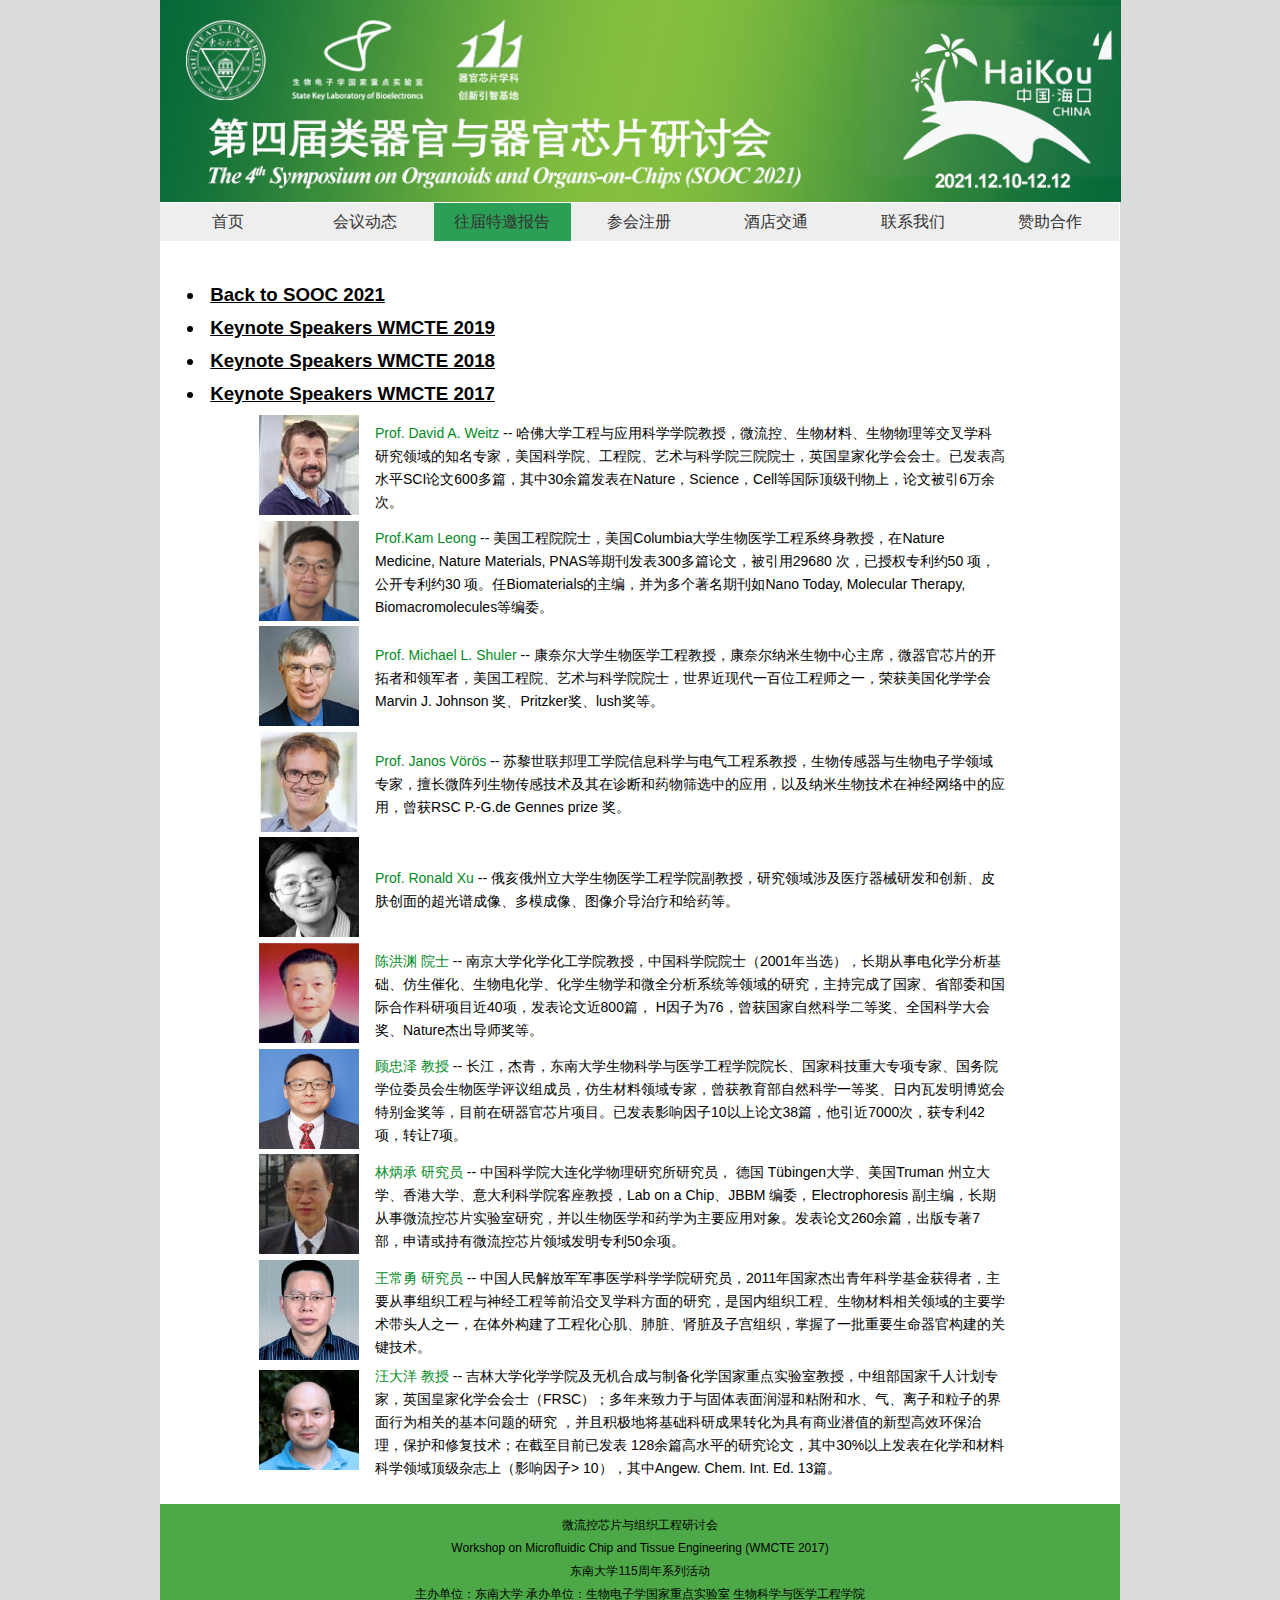
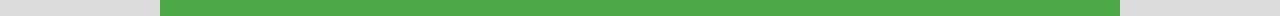
<file: speakers2017.html>
<!doctype html>
<html>
<head>
<meta charset="utf-8">
<title>特邀报告</title>

<style type="text/css">
<!--
body {
	font: 100%/1.4 Verdana, Arial, Helvetica, sans-serif;
	background-color: #DCDCDC;
	margin: 0;
	padding: 0;
	color: #000;
}

/* ~~ 元素/标签选择器 ~~ */
ul, ol, dl { /* 由于浏览器之间的差异，最佳做法是在列表中将填充和边距都设置为零。为了保持一致，您可以在此处指定需要的数值，也可以在列表所包含的列表项（LI、DT 和 DD）中指定需要的数值。请注意，除非编写一个更为具体的选择器，否则您在此处进行的设置将会层叠到 .nav 列表。 */
	padding: 0;
	margin: 0;
}
h1, h2, h3, h4, h5, h6, p {
	margin-top: 0px;	 /* 删除上边距可以解决边距会超出其包含的 div 的问题。剩余的下边距可以使 div 与后面的任何元素保持一定距离。 */
	margin-bottom: 0;
	padding-right: 15px;
	padding-left: 15px; /* 向 div 内的元素侧边（而不是 div 自身）添加填充可避免使用任何方框模型数学。此外，也可将具有侧边填充的嵌套 div 用作替代方法。 */
	line-height: 23px;
}
a img { /* 此选择器将删除某些浏览器中显示在图像周围的默认蓝色边框（当该图像包含在链接中时） */
	border: none;
}
/* ~~ 站点链接的样式必须保持此顺序，包括用于创建悬停效果的选择器组在内。 ~~ */
a:link {
	color: #000000;
	text-decoration: none; /* 除非将链接设置成极为独特的外观样式，否则最好提供下划线，以便可从视觉上快速识别 */
}
a:visited {
	color: #000000;
	text-decoration: underline;
}
a:hover, a:active, a:focus { /* 此组选择器将为键盘导航者提供与鼠标使用者相同的悬停体验。 */
	text-decoration: none;
}

/* ~~ 此固定宽度容器包含其它 div ~~ */
.container {
	width: 960px;
	background-color: #FFF;
	margin: 0 auto; /* 侧边的自动值与宽度结合使用，可以将布局居中对齐 */
}

/* ~~ 标题未指定宽度。它将扩展到布局的完整宽度。标题包含一个图像占位符，该占位符应替换为您自己的链接徽标 ~~ */
.header {
	background-color: #ADB96E;
}

/* ~~ 这是布局信息。 ~~ 

1) 填充只会放置于 div 的顶部和/或底部。此 div 中的元素侧边会有填充。这样，您可以避免使用任何“方框模型数学”。请注意，如果向 div 自身添加任何侧边填充或边框，这些侧边填充或边框将与您定义的宽度相加，得出 *总计* 宽度。您也可以选择删除 div 中的元素的填充，并在该元素中另外放置一个没有任何宽度但具有设计所需填充的 div。

*/

.content {
	padding: 1px 0;
}

.MenuBarHorizontal {
    height: 80px;
	margin: 0 auto;
}
.MenuBarHorizontal li.current a{  
background: #2A9F55;
}

.text {
	padding: 0 20px 10px 30px;
}


.w1{
	width:200px;
	height:200px;
	}
	
.footer {
	padding: 10px 0;
	background-color:rgb(77,169,71);
	font-size: 12px;
}

/* ~~ 其它浮动/清除类 ~~ */
.fltrt {  /* 此类可用于在页面中使元素向右浮动。浮动元素必须位于其在页面上的相邻元素之前。 */
	float: right;
	margin-left: 8px;
}
.fltlft { /* 此类可用于在页面中使元素向左浮动。浮动元素必须位于其在页面上的相邻元素之前。 */
	float: left;
	margin-right: 8px;
}
.clearfloat { /* 如果从 #container 中删除或移出了 #footer，则可以将此类放置在 <br /> 或空 div 中，作为 #container 内最后一个浮动 div 之后的最终元素 */
	clear:both;
	height:0;
	font-size: 1px;
	line-height: 0px;
}
.tablepp {
	font-size: 14px;
}
-->
</style>

<link href="SpryAssets/SpryMenuBarHorizontal.css" rel="stylesheet" type="text/css">
<script src="SpryAssets/SpryMenuBar.js" type="text/javascript"></script>
</head>

<body>

<div class="container">
  <div class="header"><a href="#"><img src="res/logo2.jpg" name="Insert_logo" width="961" height="202" id="Insert_logo" style="background-color: #C6D580; display:block;" /></a> 
    <!-- end .header --></div>
  <div class="content">
    <ul id="MenuBar1" class="MenuBarHorizontal">
      <li>
        <div align="center"><a href="index.html">首页</a></div>
      </li>
      <li >
        <div align="center"><a href="news.html">会议动态</a></div>
      </li>
      <li class="current">
        <div align="center"><a href="speakers.html">往届特邀报告</a></div>
      </li>
      <li>
        <div align="center"><a href="register.html">参会注册</a></div>
      </li>
      <li>
        <div align="center"><a href="map.html">酒店交通</a></div>
      </li>
      <li>
        <div align="center"><a href="contact.html">联系我们</a></div>
      </li>
				      <li>
        <div align="center"><a href="invest.html">赞助合作</a></div>
      </li>
    </ul>
	  <div class="text">
      <h3> <li>&nbsp;<a href="speakers.html"><u>Back to SOOC 2021</u></a></li></h3>
    </div>
	  	      <div class="text">
      <h3> <li>&nbsp;<a href="speakers2019.html"><u>Keynote Speakers WMCTE 2019</u></a></li></h3>
    </div>
	  	  	      <div class="text">
      <h3> <li>&nbsp;<a href="speakers2018.html"><u>Keynote Speakers WMCTE 2018</u></a></li></h3>
    </div>
	  	      <div class="text">
      <h3> <li>&nbsp;<a href="speakers2017.html"><u>Keynote Speakers WMCTE 2017</u></a></li></h3>
    </div>

    <table  class="tablepp" align="center" width="762" border="0" cellspacing="0" cellpadding="0">
      <tbody>
        <tr>
          <td><a href="http://weitzlab.seas.harvard.edu
"><img src="res/weitz.jpg" width="100" height="100" alt=""/></a></td>
          <td width="auto"><p><a href="http://weitzlab.seas.harvard.edu
"><font color="#028B24">Prof. David A. Weitz</font></a> -- 哈佛大学工程与应用科学学院教授，微流控、生物材料、生物物理等交叉学科研究领域的知名专家，美国科学院、工程院、艺术与科学院三院院士，英国皇家化学会会士。已发表高水平SCI论文600多篇，其中30余篇发表在Nature，Science，Cell等国际顶级刊物上，论文被引6万余次。</p></td>
        </tr>
         <tr>
          <td><a href="http://bme.columbia.edu/kam-w-leong
"><img src="res/Leong2.jpg" width="100" height="100" alt=""/></a></td>
          <td width="auto"><p><a href="http://bme.columbia.edu/kam-w-leong
"><font color="#028B24">Prof.Kam Leong</font> </a>-- 美国工程院院士，美国Columbia大学生物医学工程系终身教授，在Nature Medicine, Nature Materials, PNAS等期刊发表300多篇论文，被引用29680 次，已授权专利约50 项，公开专利约30 项。任Biomaterials的主编，并为多个著名期刊如Nano Today, Molecular Therapy, Biomacromolecules等编委。</p></td>
        </tr>
        <tr>
          <td><a href="https://www.bme.cornell.edu/people/profile.cfm?netid=mls50
"><img src="res/shuler.jpg" width="100" height="100" alt=""/></a></td>
          <td width="auto"><p><a href="https://www.bme.cornell.edu/people/profile.cfm?netid=mls50
"><font color="#028B24">Prof. Michael L. Shuler</font></a> -- 康奈尔大学生物医学工程教授，康奈尔纳米生物中心主席，微器官芯片的开拓者和领军者，美国工程院、艺术与科学院院士，世界近现代一百位工程师之一，荣获美国化学学会Marvin J. Johnson 奖、Pritzker奖、lush奖等。</p></td>
          </tr>
        <tr>
          <td width="101"><a href="http://www.lbb.ethz.ch/the-group/people/person-details.html?persid=95417
"><img src="res/voros.jpg" width="100" height="100" alt=""/></a></td>
          <td width="661"><p><a href="http://www.lbb.ethz.ch/the-group/people/person-details.html?persid=95417
"><font color="#028B24">Prof. Janos Vörös</font></a> -- 苏黎世联邦理工学院信息科学与电气工程系教授，生物传感器与生物电子学领域专家，擅长微阵列生物传感技术及其在诊断和药物筛选中的应用，以及纳米生物技术在神经网络中的应用，曾获RSC P.-G.de Gennes prize 奖。</p></td>
          </tr>
        <tr>
          <td><a href="https://medicine.osu.edu/regenerativemedicine/wound_burn_trauma/ronaldxu/pages/index.aspx
"><img src="res/xu.jpg" width="100" height="100" alt=""/></a></td>
          <td width="auto"><p><a href="https://medicine.osu.edu/regenerativemedicine/wound_burn_trauma/ronaldxu/pages/index.aspx
"><font color="#028B24">Prof. Ronald Xu</font></a> -- 俄亥俄州立大学生物医学工程学院副教授，研究领域涉及医疗器械研发和创新、皮肤创面的超光谱成像、多模成像、图像介导治疗和给药等。</p></td>
          </tr>
        <tr>
          <td><a href="http://chem.nju.edu.cn/staff/staff.asp?iname=%B3%C2%BA%E9%D4%A8
"><img src="res/chen.jpg" width="100" height="100" alt=""/></a></td>
          <td width="auto"><p><a href="http://chem.nju.edu.cn/staff/staff.asp?iname=%B3%C2%BA%E9%D4%A8
"><font color="#028B24">陈洪渊 院士</font></a> -- 南京大学化学化工学院教授，中国科学院院士（2001年当选），长期从事电化学分析基础、仿生催化、生物电化学、化学生物学和微全分析系统等领域的研究，主持完成了国家、省部委和国际合作科研项目近40项，发表论文近800篇， H因子为76，曾获国家自然科学二等奖、全国科学大会奖、Nature杰出导师奖等。</p></td>
          </tr>
        <tr>
          <td><a href="http://bme.seu.edu.cn/2011/1017/c463a12264/page.htm
"><img src="res/guzhongze.jpg" width="100" height="100" alt=""/></a></td>
          <td width="auto"><p><a href="http://bme.seu.edu.cn/2011/1017/c463a12264/page.htm
"><font color="#028B24">顾忠泽 教授</font></a> -- 长江，杰青，东南大学生物科学与医学工程学院院长、国家科技重大专项专家、国务院学位委员会生物医学评议组成员，仿生材料领域专家，曾获教育部自然科学一等奖、日内瓦发明博览会特别金奖等，目前在研器官芯片项目。已发表影响因子10以上论文38篇，他引近7000次，获专利42项，转让7项。</p></td>
        </tr>
        <tr>
          <td><a href="http://www.gsc.dicp.ac.cn/ds/2009/fenxi1/linbingcheng.htm
"><img src="res/lin.jpg" width="100" height="100" alt=""/></a></td>
          <td width="auto"><p><a href="http://www.gsc.dicp.ac.cn/ds/2009/fenxi1/linbingcheng.htm
"><font color="#028B24">林炳承 研究员</font></a> -- 中国科学院大连化学物理研究所研究员， 德国 Tübingen大学、美国Truman 州立大学、香港大学、意大利科学院客座教授，Lab on a Chip、JBBM 编委，Electrophoresis 副主编，长期从事微流控芯片实验室研究，并以生物医学和药学为主要应用对象。发表论文260余篇，出版专著7部，申请或持有微流控芯片领域发明专利50余项。</p></td>
        </tr>
        <tr>
          <td><img src="res/wang.jpg" width="100" height="100" alt=""/></td>
          <td width="auto"><p><font color="#028B24">王常勇 研究员 </font>-- 中国人民解放军军事医学科学学院研究员，2011年国家杰出青年科学基金获得者，主要从事组织工程与神经工程等前沿交叉学科方面的研究，是国内组织工程、生物材料相关领域的主要学术带头人之一，在体外构建了工程化心肌、肺脏、肾脏及子宫组织，掌握了一批重要生命器官构建的关键技术。</p></td>
          </tr>
           <tr>
          <td><img src="res/wangdayang.jpg" width="100" height="100" alt=""/></td>
          <td width="auto"><p><font color="#028B24">汪大洋 教授</font> -- 吉林大学化学学院及无机合成与制备化学国家重点实验室教授，中组部国家千人计划专家，英国皇家化学会会士（FRSC）；多年来致力于与固体表面润湿和粘附和水、气、离子和粒子的界面行为相关的基本问题的研究 ，并且积极地将基础科研成果转化为具有商业潜值的新型高效环保治理，保护和修复技术；在截至目前已发表 128余篇高水平的研究论文，其中30%以上发表在化学和材料科学领域顶级杂志上（影响因子> 10），其中Angew. Chem. Int. Ed. 13篇。</p></td>
        </tr>
      </tbody>
    </table>
    
    <p>&nbsp;</p>
  <!-- end .content --></div>
  <div class="footer">
    <p align="center">微流控芯片与组织工程研讨会 <br>
Workshop  on Microfluidic Chip and Tissue Engineering (WMCTE 2017)</p>
    <p align="center">东南大学115周年系列活动<br>
      主办单位：<a href="http://seu.edu.cn">东南大学</a> 承办单位：<a href="http://sklb.seu.edu.cn">生物电子学国家重点实验室</a> <a href="http://bme.seu.edu.cn">生物科学与医学工程学院</a></p>
  <!-- end .footer --></div>
<!-- end .container --></div>

<script type="text/javascript">
var MenuBar1 = new Spry.Widget.MenuBar("MenuBar1", {imgDown:"SpryAssets/SpryMenuBarDownHover.gif", imgRight:"SpryAssets/SpryMenuBarRightHover.gif"});
</script>
</body>
</html>
</file>
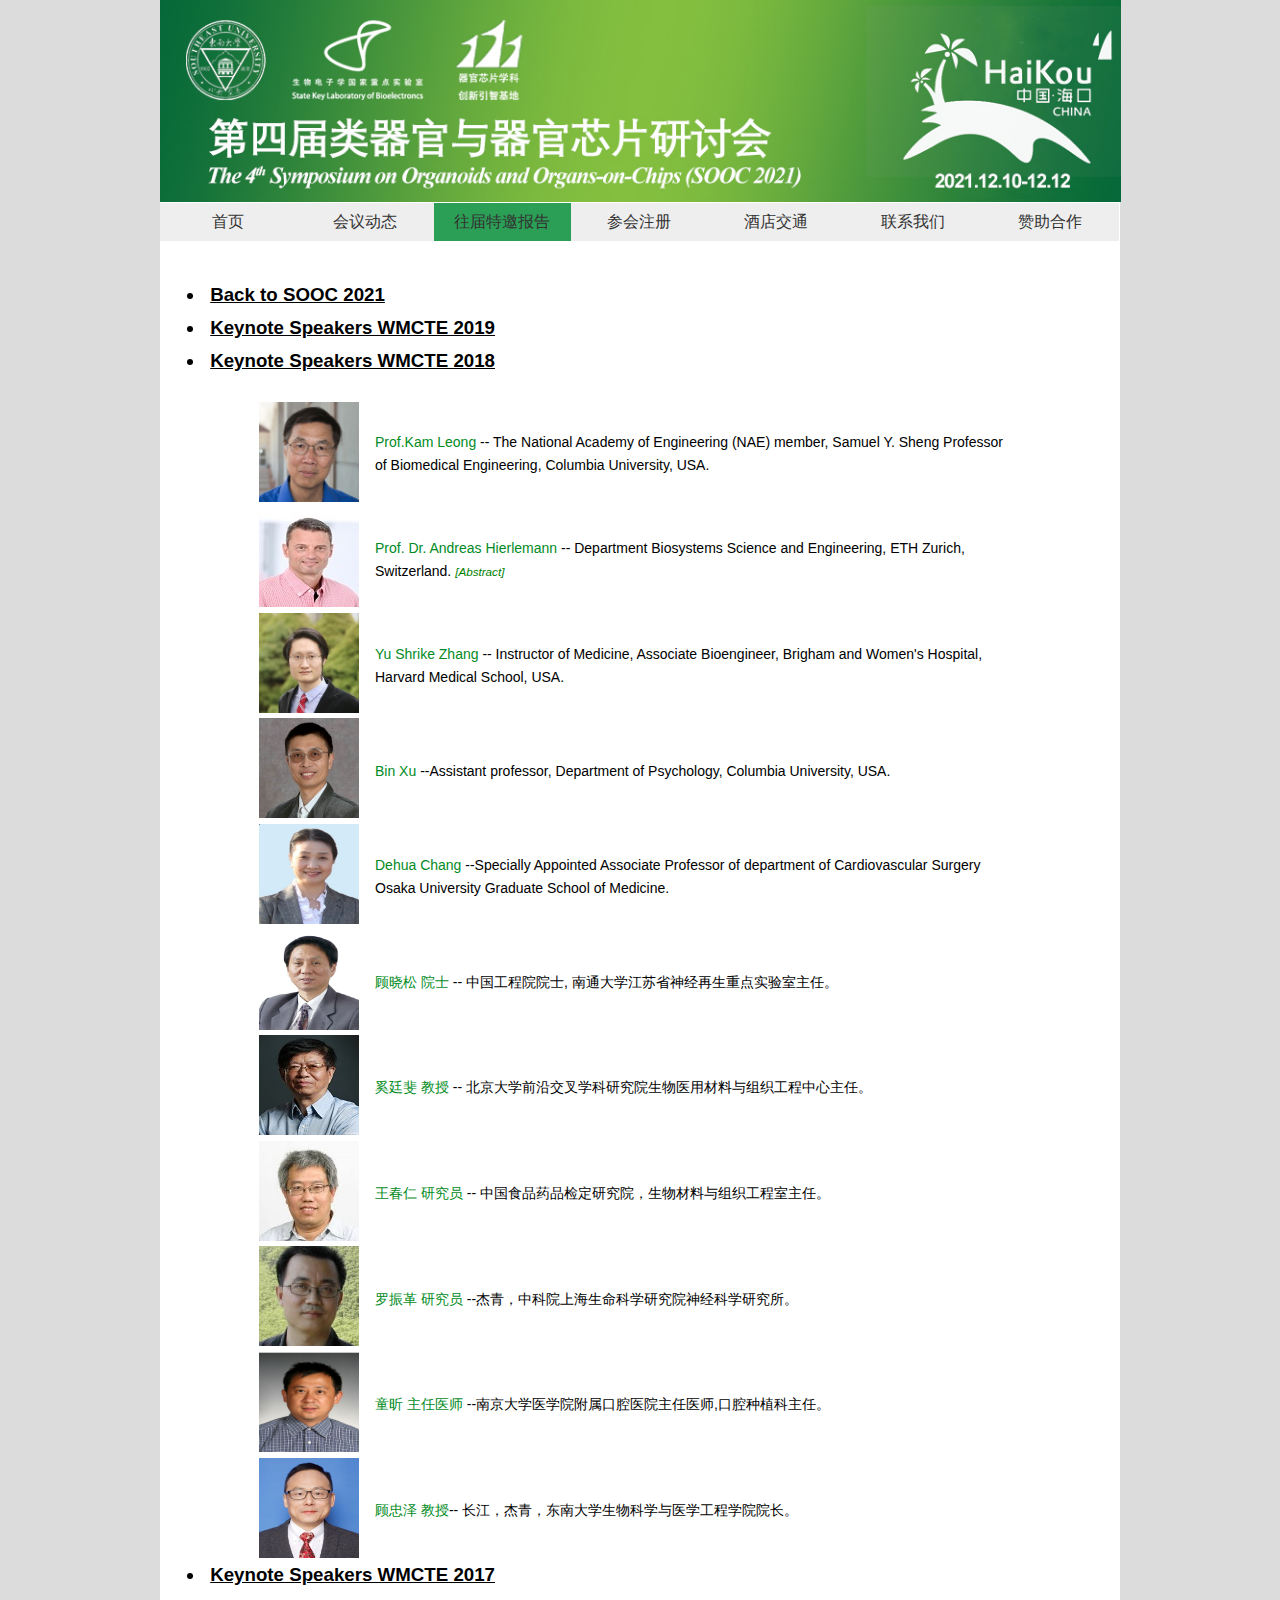
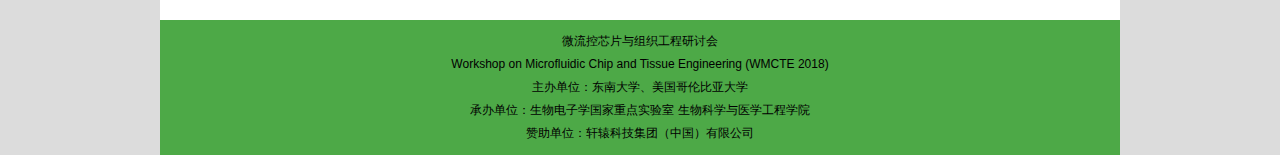
<file: speakers2018.html>
<!doctype html>
<html>
<head>
<meta charset="utf-8">
<title>特邀报告</title>

<style type="text/css">
<!--
body {
	font: 100%/1.4 Verdana, Arial, Helvetica, sans-serif;
	background-color: #DCDCDC;
	margin: 0;
	padding: 0;
	color: #000;
}

/* ~~ 元素/标签选择器 ~~ */
ul, ol, dl { /* 由于浏览器之间的差异，最佳做法是在列表中将填充和边距都设置为零。为了保持一致，您可以在此处指定需要的数值，也可以在列表所包含的列表项（LI、DT 和 DD）中指定需要的数值。请注意，除非编写一个更为具体的选择器，否则您在此处进行的设置将会层叠到 .nav 列表。 */
	padding: 0;
	margin: 0;
}
h1, h2, h3, h4, h5, h6, p {
	margin-top: 0px;	 /* 删除上边距可以解决边距会超出其包含的 div 的问题。剩余的下边距可以使 div 与后面的任何元素保持一定距离。 */
	margin-bottom: 0;
	padding-right: 15px;
	padding-left: 15px; /* 向 div 内的元素侧边（而不是 div 自身）添加填充可避免使用任何方框模型数学。此外，也可将具有侧边填充的嵌套 div 用作替代方法。 */
	line-height: 23px;
}
a img { /* 此选择器将删除某些浏览器中显示在图像周围的默认蓝色边框（当该图像包含在链接中时） */
	border: none;
}
/* ~~ 站点链接的样式必须保持此顺序，包括用于创建悬停效果的选择器组在内。 ~~ */
a:link {
	color: #000000;
	text-decoration: none; /* 除非将链接设置成极为独特的外观样式，否则最好提供下划线，以便可从视觉上快速识别 */
}
a:visited {
	color: #000000;
	text-decoration: underline;
}
a:hover, a:active, a:focus { /* 此组选择器将为键盘导航者提供与鼠标使用者相同的悬停体验。 */
	text-decoration: none;
}

/* ~~ 此固定宽度容器包含其它 div ~~ */
.container {
	width: 960px;
	background-color: #FFF;
	margin: 0 auto; /* 侧边的自动值与宽度结合使用，可以将布局居中对齐 */
}

/* ~~ 标题未指定宽度。它将扩展到布局的完整宽度。标题包含一个图像占位符，该占位符应替换为您自己的链接徽标 ~~ */
.header {
	background-color: #ADB96E;
}

/* ~~ 这是布局信息。 ~~ 

1) 填充只会放置于 div 的顶部和/或底部。此 div 中的元素侧边会有填充。这样，您可以避免使用任何“方框模型数学”。请注意，如果向 div 自身添加任何侧边填充或边框，这些侧边填充或边框将与您定义的宽度相加，得出 *总计* 宽度。您也可以选择删除 div 中的元素的填充，并在该元素中另外放置一个没有任何宽度但具有设计所需填充的 div。

*/

.content {
	padding: 1px 0;
}

.MenuBarHorizontal {
    height: 80px;
	margin: 0 auto;
}
.MenuBarHorizontal li.current a{  
background: #2A9F55;
}

.text {
	padding: 0 20px 10px 30px;
}


.w1{
	width:200px;
	height:200px;
	}
	
.footer {
	padding: 10px 0;
	background-color:rgb(77,169,71);
	font-size: 12px;
}

/* ~~ 其它浮动/清除类 ~~ */
.fltrt {  /* 此类可用于在页面中使元素向右浮动。浮动元素必须位于其在页面上的相邻元素之前。 */
	float: right;
	margin-left: 8px;
}
.fltlft { /* 此类可用于在页面中使元素向左浮动。浮动元素必须位于其在页面上的相邻元素之前。 */
	float: left;
	margin-right: 8px;
}
.clearfloat { /* 如果从 #container 中删除或移出了 #footer，则可以将此类放置在 <br /> 或空 div 中，作为 #container 内最后一个浮动 div 之后的最终元素 */
	clear:both;
	height:0;
	font-size: 1px;
	line-height: 0px;
}
.tablepp {
	font-size: 14px;
}
-->
</style>

<link href="SpryAssets/SpryMenuBarHorizontal.css" rel="stylesheet" type="text/css">
<script src="SpryAssets/SpryMenuBar.js" type="text/javascript"></script>
</head>

<body>

<div class="container">
  <div class="header"><a href="#"><img src="res/logo2.jpg" name="Insert_logo" width="961" height="202" id="Insert_logo" style="background-color: #C6D580; display:block;" /></a> 
    <!-- end .header --></div>
  <div class="content">
    <ul id="MenuBar1" class="MenuBarHorizontal">
      <li>
        <div align="center"><a href="index.html">首页</a></div>
      </li>
      <li >
        <div align="center"><a href="news.html">会议动态</a></div>
      </li>
      <li class="current">
        <div align="center"><a href="speakers.html">往届特邀报告</a></div>
      </li>
      <li>
        <div align="center"><a href="register.html">参会注册</a></div>
      </li>
      <li>
        <div align="center"><a href="map.html">酒店交通</a></div>
      </li>
      <li>
        <div align="center"><a href="contact.html">联系我们</a></div>
      </li>
				      <li>
        <div align="center"><a href="invest.html">赞助合作</a></div>
      </li>
    </ul>
	  	  <div class="text">
      <h3> <li>&nbsp;<a href="speakers.html"><u>Back to SOOC 2021</u></a></li></h3>
    </div>
	  	      <div class="text">
      <h3> <li>&nbsp;<a href="speakers2019.html"><u>Keynote Speakers WMCTE 2019</u></a></li></h3>
    </div>
	  	      <div class="text">
      <h3> <li>&nbsp;<a href="speakers2018.html"><u>Keynote Speakers WMCTE 2018</u></a></li></h3>
    </div>


    <table  class="tablepp" align="center" width="762" border="0" cellspacing="0" cellpadding="0">
      <tbody>
        <tr>
          <td><a href="http://weitzlab.seas.harvard.edu
"></a></td>
          <td width="auto">&nbsp;</td>
        </tr>
         <tr>
          <td><a href="http://bme.columbia.edu/kam-w-leong
"><img src="res/Leong2.jpg" width="100" height="100" alt=""/></a></td>
          <td width="auto"><p><a href="http://bme.columbia.edu/kam-w-leong"><font color="#028B24">Prof.Kam Leong</font> -- The National Academy of Engineering (NAE) member, Samuel Y. Sheng Professor of Biomedical Engineering, Columbia University, USA. </a></p></td>
        </tr>
        <tr>
          <td><a href="https://www.bsse.ethz.ch/department/people/detail-person.html?persid=89956
"><img src="res/Andreas.jpeg" width="100" height="100" alt=""/></a></td>
          <td width="auto"><p><a href="https://www.bsse.ethz.ch/department/people/detail-person.html?persid=89956"><font color="#028B24">Prof. Dr. Andreas Hierlemann</font></a> -- Department Biosystems Science and Engineering, ETH Zurich, Switzerland. <a href="res/Abstract-Andreas.docx"><font color="green"><small><i>[Abstract]</i></small></font></a></p></td>
          </tr>
        <tr>
          <td width="101"><a href="https://www.shrikezhang.com/team.html
"><img src="res/Yu2.jpg" width="100" height="100" alt=""/></a></td>
          <td width="661"><p><a href="https://www.shrikezhang.com/team.html"><font color="#028B24">Yu Shrike Zhang</font></a> --  Instructor of Medicine, Associate Bioengineer, Brigham and Women's Hospital, Harvard Medical School, USA.</p></td>
          </tr>
        <tr>
          <td><a href="https://www.columbiapsychiatry.org/profile/bin-xu-phd
"><img src="res/Xub.jpg" width="100" height="100" alt=""/></a></td>
          <td width="auto"><p><a href="https://www.columbiapsychiatry.org/profile/bin-xu-phd"><font color="#028B24">Bin Xu</font></a> --Assistant professor, Department of Psychology, Columbia University, USA. </p></td>
          </tr>
		<tr>
          <td><a href="res/CV-Dehua Chang.doc
"><img src="res/dehuachang.jpg" width="100" height="100" alt=""/></a></td>
          <td width="auto"><p><a href="res/CV-Dehua Chang.doc"><font color="#028B24">Dehua Chang</font></a> --Specially Appointed Associate Professor of department of Cardiovascular Surgery Osaka University Graduate School of Medicine.</p></td>
          </tr>
        <tr>
          <td><a href="res/CV-Guxiaosong.doc
"><img src="res/Guxiaosong.jpg" width="100" height="100" alt=""/></a></td>
          <td width="auto"><p><a href="res/CV-Guxiaosong.doc"><font color="#028B24">顾晓松 院士</font></a> -- 中国工程院院士, 南通大学江苏省神经再生重点实验室主任。</p></td>
          </tr>
		<tr>
          <td><a href="res/Tingfei Xi-CV.docx"><img src="res/Xi.jpg" width="100" height="100" alt=""/></a></td>
          <td width="auto"><p><a href="res/Tingfei Xi-CV.docx"><font color="#028B24">奚廷斐 教授</font></a> -- 北京大学前沿交叉学科研究院生物医用材料与组织工程中心主任。</p></td>
        </tr>
        <tr>
          <td><a href="http://wecommer.com/zh-hans/conference/193/speaker/2430
"><img src="res/Wangchunren.jpg" width="100" height="100" alt=""/></a></td>
          <td width="auto"><p><a href="http://wecommer.com/zh-hans/conference/193/speaker/2430"><font color="#028B24">王春仁 研究员</font></a> -- 中国食品药品检定研究院，生物材料与组织工程室主任。</p></td>
        </tr>
        <tr>
          <td><a href="http://www.cebs.ac.cn/duiwu_teacher.php?id=19
"><img src="res/Luo.jpg" width="100" height="100" alt=""/></a></td>
          <td width="auto"><p><a href="http://www.cebs.ac.cn/duiwu_teacher.php?id=19"><font color="#028B24">罗振革 研究员</font></a> --杰青，中科院上海生命科学研究院神经科学研究所。 </p></td>
        </tr>
		<tr>
          <td><a href="http://www.njkq.net/doctor/detail.asp?nid=60&classid=28
"><img src="res/tongxin.png" width="100" height="100" alt=""/></a></td>
          <td width="auto"><p><a href="http://www.njkq.net/doctor/detail.asp?nid=60&classid=28"><font color="#028B24">童昕 主任医师</font></a> --南京大学医学院附属口腔医院主任医师,口腔种植科主任。 </p></td>
        </tr>
        <tr>
          <td><a href="http://bme.seu.edu.cn/2011/1017/c463a12264/page.htm
"><img src="res/guzhongze.jpg" width="100" height="100" alt=""/></a></td>
          <td width="auto"><p><a href="http://bme.seu.edu.cn/2011/1017/c463a12264/page.htm"><font color="#028B24">顾忠泽 教授</font></a>-- 长江，杰青，东南大学生物科学与医学工程学院院长。</p></td>
          </tr>
      </tbody>
    </table>
	  	      <div class="text">
      <h3> <li>&nbsp;<a href="speakers2017.html"><u>Keynote Speakers WMCTE 2017</u></a></li></h3>
    </div>
    
    <p>&nbsp;</p>
  <!-- end .content --></div>
 <div class="footer">
   <p class="foot" align="center">微流控芯片与组织工程研讨会 <br>
     Workshop  on Microfluidic Chip and Tissue Engineering (WMCTE 2018)</p>
   <p class="foot" align="center">主办单位：东南大学、美国哥伦比亚大学<br>
    承办单位：<a href="http://sklb.seu.edu.cn">生物电子学国家重点实验室</a> <a href="http://bme.seu.edu.cn">生物科学与医学工程学院</a></p>
	 <p class="foot" align="center">赞助单位：轩辕科技集团（中国）有限公司</p>
  <!-- end .footer --></div>
<!-- end .container --></div>

<script type="text/javascript">
var MenuBar1 = new Spry.Widget.MenuBar("MenuBar1", {imgDown:"SpryAssets/SpryMenuBarDownHover.gif", imgRight:"SpryAssets/SpryMenuBarRightHover.gif"});
</script>
</body>
</html>
</file>
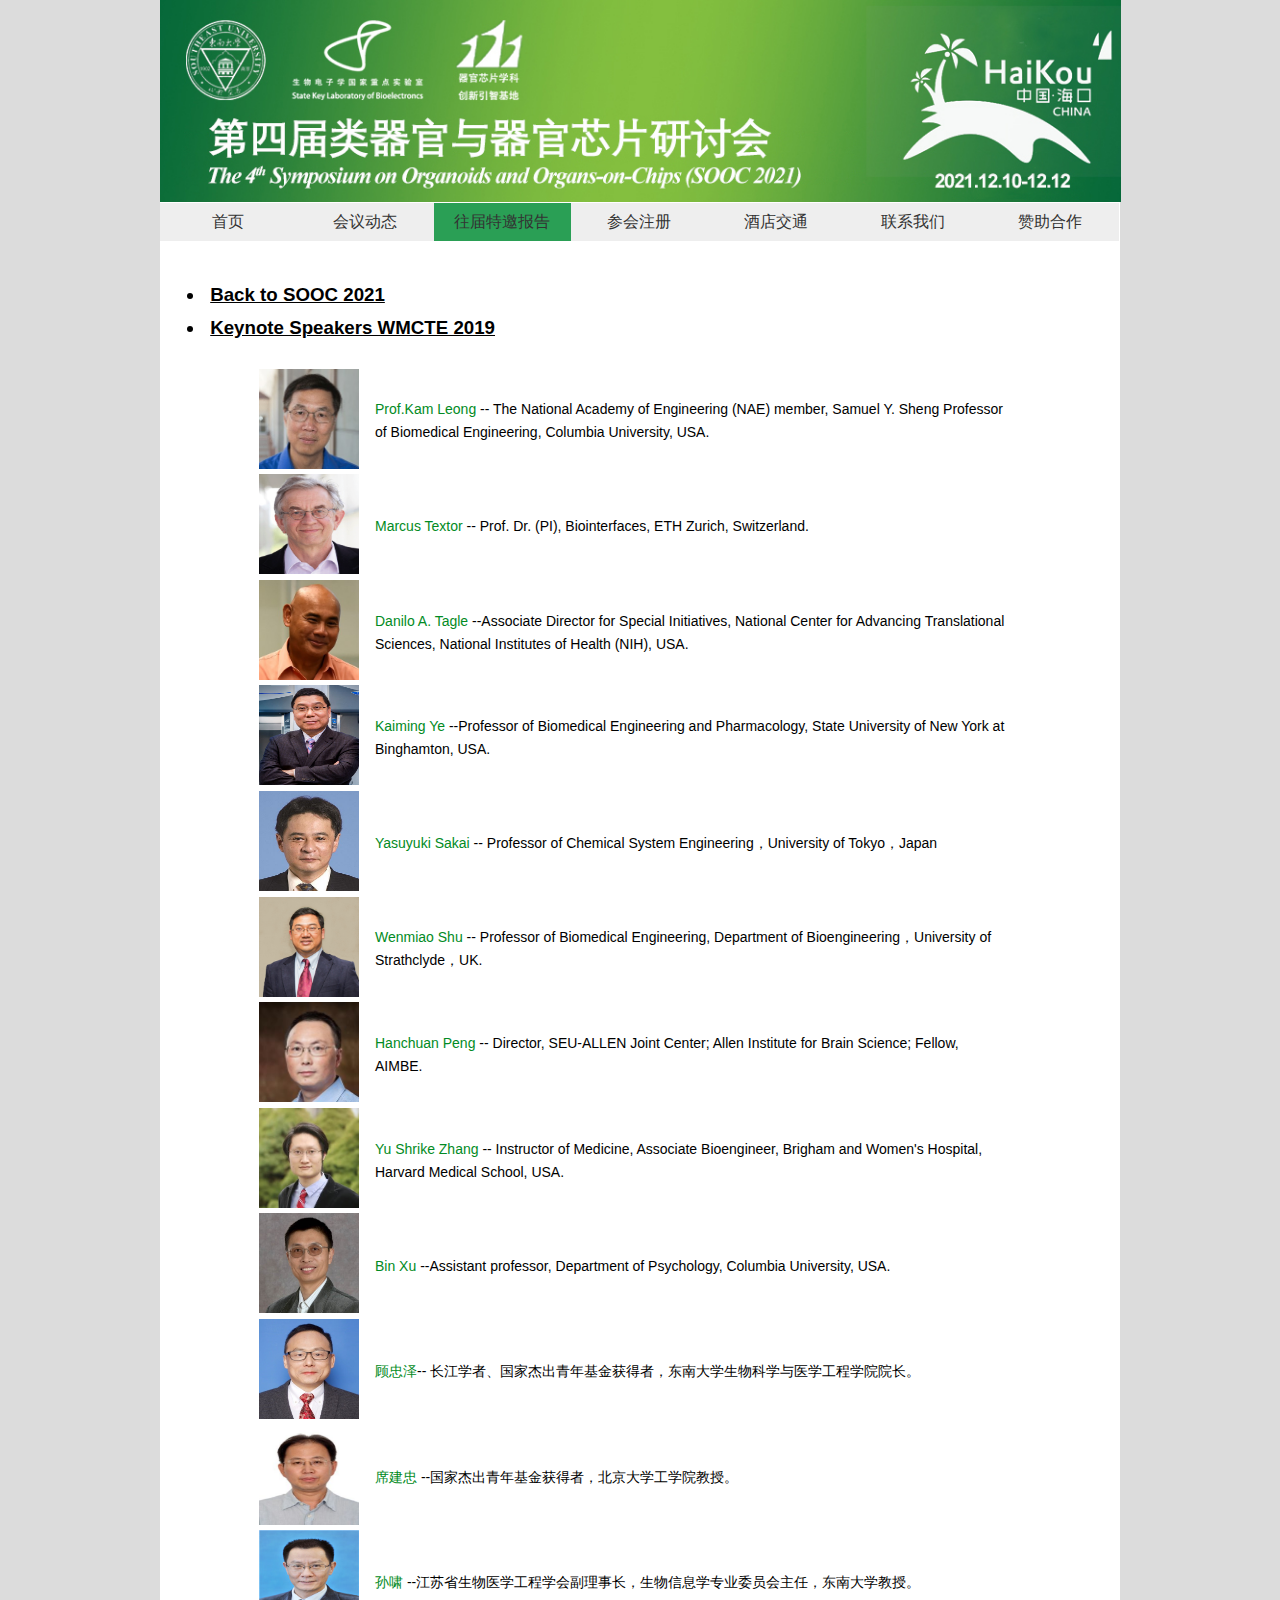
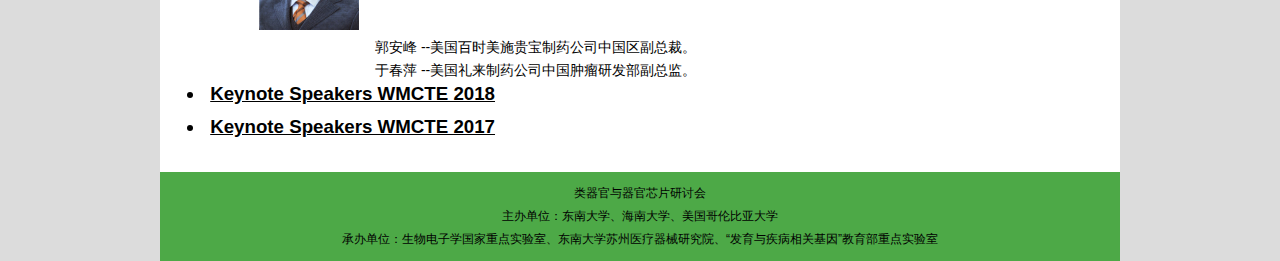
<file: speakers2019.html>
<!doctype html>
<html>
<head>
<meta charset="utf-8">
<title>特邀报告</title>

<style type="text/css">
<!--
body {
	font: 100%/1.4 Verdana, Arial, Helvetica, sans-serif;
	background-color: #DCDCDC;
	margin: 0;
	padding: 0;
	color: #000;
}

/* ~~ 元素/标签选择器 ~~ */
ul, ol, dl { /* 由于浏览器之间的差异，最佳做法是在列表中将填充和边距都设置为零。为了保持一致，您可以在此处指定需要的数值，也可以在列表所包含的列表项（LI、DT 和 DD）中指定需要的数值。请注意，除非编写一个更为具体的选择器，否则您在此处进行的设置将会层叠到 .nav 列表。 */
	padding: 0;
	margin: 0;
}
h1, h2, h3, h4, h5, h6, p {
	margin-top: 0px;	 /* 删除上边距可以解决边距会超出其包含的 div 的问题。剩余的下边距可以使 div 与后面的任何元素保持一定距离。 */
	margin-bottom: 0;
	padding-right: 15px;
	padding-left: 15px; /* 向 div 内的元素侧边（而不是 div 自身）添加填充可避免使用任何方框模型数学。此外，也可将具有侧边填充的嵌套 div 用作替代方法。 */
	line-height: 23px;
}
a img { /* 此选择器将删除某些浏览器中显示在图像周围的默认蓝色边框（当该图像包含在链接中时） */
	border: none;
}
/* ~~ 站点链接的样式必须保持此顺序，包括用于创建悬停效果的选择器组在内。 ~~ */
a:link {
	color: #000000;
	text-decoration: none; /* 除非将链接设置成极为独特的外观样式，否则最好提供下划线，以便可从视觉上快速识别 */
}
a:visited {
	color: #000000;
	text-decoration: underline;
}
a:hover, a:active, a:focus { /* 此组选择器将为键盘导航者提供与鼠标使用者相同的悬停体验。 */
	text-decoration: none;
}

/* ~~ 此固定宽度容器包含其它 div ~~ */
.container {
	width: 960px;
	background-color: #FFF;
	margin: 0 auto; /* 侧边的自动值与宽度结合使用，可以将布局居中对齐 */
}

/* ~~ 标题未指定宽度。它将扩展到布局的完整宽度。标题包含一个图像占位符，该占位符应替换为您自己的链接徽标 ~~ */
.header {
	background-color: #ADB96E;
}

/* ~~ 这是布局信息。 ~~ 

1) 填充只会放置于 div 的顶部和/或底部。此 div 中的元素侧边会有填充。这样，您可以避免使用任何“方框模型数学”。请注意，如果向 div 自身添加任何侧边填充或边框，这些侧边填充或边框将与您定义的宽度相加，得出 *总计* 宽度。您也可以选择删除 div 中的元素的填充，并在该元素中另外放置一个没有任何宽度但具有设计所需填充的 div。

*/

.content {
	padding: 1px 0;
}

.MenuBarHorizontal {
    height: 80px;
	margin: 0 auto;
}
.MenuBarHorizontal li.current a{  
background: #2A9F55;
}

.text {
	padding: 0 20px 10px 30px;
}


.w1{
	width:200px;
	height:200px;
	}
	
.footer {
	padding: 10px 0;
	background-color:rgb(77,169,71);
	font-size: 12px;
}

/* ~~ 其它浮动/清除类 ~~ */
.fltrt {  /* 此类可用于在页面中使元素向右浮动。浮动元素必须位于其在页面上的相邻元素之前。 */
	float: right;
	margin-left: 8px;
}
.fltlft { /* 此类可用于在页面中使元素向左浮动。浮动元素必须位于其在页面上的相邻元素之前。 */
	float: left;
	margin-right: 8px;
}
.clearfloat { /* 如果从 #container 中删除或移出了 #footer，则可以将此类放置在 <br /> 或空 div 中，作为 #container 内最后一个浮动 div 之后的最终元素 */
	clear:both;
	height:0;
	font-size: 1px;
	line-height: 0px;
}
.tablepp {
	font-size: 14px;
}
-->
</style>

<link href="SpryAssets/SpryMenuBarHorizontal.css" rel="stylesheet" type="text/css">
<script src="SpryAssets/SpryMenuBar.js" type="text/javascript"></script>
</head>

<body>

<div class="container">
  <div class="header"><a href="#"><img src="res/logo2.jpg" name="Insert_logo" width="961" height="202" id="Insert_logo" style="background-color: #C6D580; display:block;" /></a> 
    <!-- end .header --></div>
  <div class="content">
    <ul id="MenuBar1" class="MenuBarHorizontal">
      <li>
        <div align="center"><a href="index.html">首页</a></div>
      </li>
      <li >
        <div align="center"><a href="news.html">会议动态</a></div>
      </li>
      <li class="current">
        <div align="center"><a href="speakers.html">往届特邀报告</a></div>
      </li>
      <li>
        <div align="center"><a href="register.html">参会注册</a></div>
      </li>
      <li>
        <div align="center"><a href="map.html">酒店交通</a></div>
      </li>
      <li>
        <div align="center"><a href="contact.html">联系我们</a></div>
      </li>
				      <li>
        <div align="center"><a href="invest.html">赞助合作</a></div>
      </li>
    </ul>
	  <div class="text">
      <h3> <li>&nbsp;<a href="speakers.html"><u>Back to SOOC 2021</u></a></li></h3>
    </div>
	  	      <div class="text">
      <h3> <li>&nbsp;<a href="speakers2019.html"><u>Keynote Speakers WMCTE 2019</u></a></li></h3>
    </div>

    <table  class="tablepp" align="center" width="762" border="0" cellspacing="0" cellpadding="0">
      <tbody>
        <tr>
          <td><a href="http://weitzlab.seas.harvard.edu
"></a></td>
          <td width="auto">&nbsp;</td>
        </tr>
         <tr>
          <td><a href="http://bme.columbia.edu/kam-w-leong
"><img src="res/Leong2.jpg" width="100" height="100" alt=""/></a></td>
          <td width="auto"><p><a href="http://bme.columbia.edu/kam-w-leong"><font color="#028B24">Prof.Kam Leong</font> -- The National Academy of Engineering (NAE) member, Samuel Y. Sheng Professor of Biomedical Engineering, Columbia University, USA. </a></p></td>
        </tr>
        <tr>
          <td><a href="http://www.nanosmap.ethz.ch/partners/ethz.html
"><img src="res/Marcus.jpeg" width="100" height="100" alt=""/></a></td>
          <td width="auto"><p><a href="http://www.nanosmap.ethz.ch/partners/ethz.html"><font color="#028B24">Marcus Textor</font></a> -- Prof. Dr. (PI), Biointerfaces, ETH Zurich, Switzerland. </p></td>
          </tr>
        
        <tr>
          <td><a href="https://ncats.nih.gov/staff/tagled
"><img src="res/Tagle.jpg" width="100" height="100" alt=""/></a></td>
          <td width="auto"><p><a href="https://ncats.nih.gov/staff/tagled"><font color="#028B24">Danilo A. Tagle</font></a> --Associate Director for Special Initiatives, National Center for Advancing Translational Sciences, National Institutes of Health (NIH), USA. </p></td>
          </tr>
		<tr>
          <td><a href="https://www.binghamton.edu/biomedical-engineering/people/profile.html?id=kye
"><img src="res/kye.jpg" width="100" height="100" alt=""/></a></td>
          <td width="auto"><p><a href="https://www.binghamton.edu/biomedical-engineering/people/profile.html?id=kye"><font color="#028B24">Kaiming Ye</font></a> --Professor of Biomedical Engineering and Pharmacology, State University of New York at Binghamton, USA.</p></td>
          </tr>
        <tr>
          <td><a href="http://www.bioeng.t.u-tokyo.ac.jp/en/faculty/25_sakai.html
"><img src="res/sakai.jpg" width="100" height="100" alt=""/></a></td>
          <td width="auto"><p><a href="http://www.bioeng.t.u-tokyo.ac.jp/en/faculty/25_sakai.html"><font color="#028B24">Yasuyuki Sakai</font></a> -- Professor of Chemical System Engineering，University of Tokyo，Japan</p></td>
          </tr>
		<tr>
          <td><a href="https://www.strath.ac.uk/staff/shuwilldr/"><img src="res/WShu.jpg" width="100" height="100" alt=""/></a></td>
          <td width="auto"><p><a href="https://www.strath.ac.uk/staff/shuwilldr/"><font color="#028B24">Wenmiao Shu</font></a> -- Professor of Biomedical Engineering, Department of Bioengineering，University of Strathclyde，UK.</p></td>
        </tr>
        <tr>
          <td><a href="http://home.penglab.com/
"><img src="res/Peng.jpg" width="100" height="100" alt=""/></a></td>
          <td width="auto"><p><a href="http://home.penglab.com/"><font color="#028B24">Hanchuan Peng</font></a> -- Director, SEU-ALLEN Joint Center; Allen Institute for Brain Science; Fellow, AIMBE.</p></td>
        </tr>
		  <tr>
          <td width="101"><a href="https://www.shrikezhang.com/team.html
"><img src="res/Yu2.jpg" width="100" height="100" alt=""/></a></td>
          <td width="661"><p><a href="https://www.shrikezhang.com/team.html"><font color="#028B24">Yu Shrike Zhang</font></a> --  Instructor of Medicine, Associate Bioengineer, Brigham and Women's Hospital, Harvard Medical School, USA.</p></td>
          </tr>
         <tr>
          <td><a href="https://www.columbiapsychiatry.org/profile/bin-xu-phd
"><img src="res/Xub.jpg" width="100" height="100" alt=""/></a></td>
          <td width="auto"><p><a href="https://www.columbiapsychiatry.org/profile/bin-xu-phd"><font color="#028B24">Bin Xu</font></a> --Assistant professor, Department of Psychology, Columbia University, USA. </p></td>
          </tr>
		          <tr>
          <td><a href="http://bme.seu.edu.cn/2011/1017/c463a12264/page.htm
"><img src="res/guzhongze.jpg" width="100" height="100" alt=""/></a></td>
          <td width="auto"><p><a href="http://bme.seu.edu.cn/2011/1017/c463a12264/page.htm"><font color="#028B24">顾忠泽</font></a>-- 长江学者、国家杰出青年基金获得者，东南大学生物科学与医学工程学院院长。</p></td>
          </tr>
		<tr>
          <td><a href="http://www2.coe.pku.edu.cn/subpaget.asp?id=19
"><img src="res/xijianzhong.jpeg" width="100" height="100" alt=""/></a></td>
          <td width="auto"><p><a href="http://www2.coe.pku.edu.cn/subpaget.asp?id=19"><font color="#028B24">席建忠</font></a> --国家杰出青年基金获得者，北京大学工学院教授。 </p></td>
        </tr>
		  		<tr>
          <td><a href="http://bioinfo.seu.edu.cn/xsun/
"><img src="res/sunxiao.jpg" width="100" height="100" alt=""/></a></td>
          <td width="auto"><p><a href="http://bioinfo.seu.edu.cn/xsun/"><font color="#028B24">孙啸</font></a> --江苏省生物医学工程学会副理事长，生物信息学专业委员会主任，东南大学教授。 </p></td>
        </tr>
		  		<tr>
          <td></td>
          <td width="auto"><p>郭安峰</font></a> --美国百时美施贵宝制药公司中国区副总裁。 </p></td>
        </tr>
		  		<tr>
          <td></td>
          <td width="auto"><p>于春萍</font></a> --美国礼来制药公司中国肿瘤研发部副总监。 </p></td>
        </tr>

      </tbody>
    </table>
    	  	      <div class="text">
      <h3> <li>&nbsp;<a href="speakers2018.html"><u>Keynote Speakers WMCTE 2018</u></a></li></h3>
    </div>
	  	      <div class="text">
      <h3> <li>&nbsp;<a href="speakers2017.html"><u>Keynote Speakers WMCTE 2017</u></a></li></h3>
    </div>

    <p>&nbsp;</p>
  <!-- end .content --></div>
 <div class="footer">
   <p class="foot" align="center">类器官与器官芯片研讨会 <br></p>
   <p class="foot" align="center">主办单位：东南大学、海南大学、美国哥伦比亚大学<br>
    承办单位：<a href="http://sklb.seu.edu.cn">生物电子学国家重点实验室</a>、<a href="https://ibmd.seu.edu.cn/">东南大学苏州医疗器械研究院</a>、<a href="https://ils.seu.edu.cn/ldghd/">“发育与疾病相关基因”教育部重点实验室</a></p>
  <!-- end .footer --></div>
<!-- end .container --></div>

<script type="text/javascript">
var MenuBar1 = new Spry.Widget.MenuBar("MenuBar1", {imgDown:"SpryAssets/SpryMenuBarDownHover.gif", imgRight:"SpryAssets/SpryMenuBarRightHover.gif"});
</script>
</body>
</html>
</file>
<file: SpryAssets/SpryMenuBarHorizontal.css>
@charset "UTF-8";

/* SpryMenuBarHorizontal.css - version 0.6 - Spry Pre-Release 1.6.1 */

/* Copyright (c) 2006. Adobe Systems Incorporated. All rights reserved. */

/*******************************************************************************

 LAYOUT INFORMATION: describes box model, positioning, z-order

 *******************************************************************************/

/* The outermost container of the Menu Bar, an auto width box with no margin or padding */

ul.MenuBarHorizontal
{
	margin: 0;
	padding: 0;
	list-style-type: none;
	font-size: 100%;
	cursor: default;
	width: auto;
}
/* Set the active Menu Bar with this class, currently setting z-index to accomodate IE rendering bug: http://therealcrisp.xs4all.nl/meuk/IE-zindexbug.html */
ul.MenuBarActive
{
	z-index: 1000;
}
/* Menu item containers, position children relative to this container and are a fixed width */
ul.MenuBarHorizontal li
{
	margin: 0;
	padding: 0;
	list-style-type: none;
	font-size: 100%;
	position: relative;
	cursor: pointer;
	width: 8.56em;
	float: left;
	visibility: visible;
	color: #FFFFFF;
}
/* Submenus should appear below their parent (top: 0) with a higher z-index, but they are initially off the left side of the screen (-1000em) */
ul.MenuBarHorizontal ul
{
	margin: 0;
	padding: 0;
	list-style-type: none;
	font-size: 100%;
	z-index: 1020;
	cursor: default;
	width: 7.5em;
	position: absolute;
	left: -1000em;
}
/* Submenu that is showing with class designation MenuBarSubmenuVisible, we set left to auto so it comes onto the screen below its parent menu item */
ul.MenuBarHorizontal ul.MenuBarSubmenuVisible
{
	left: auto;
}
/* Menu item containers are same fixed width as parent */
ul.MenuBarHorizontal ul li
{
	width: auto;
}
/* Submenus should appear slightly overlapping to the right (95%) and up (-5%) */
ul.MenuBarHorizontal ul ul
{
	position: absolute;
	margin: -5% 0 0 95%;
}
/* Submenu that is showing with class designation MenuBarSubmenuVisible, we set left to 0 so it comes onto the screen */
ul.MenuBarHorizontal ul.MenuBarSubmenuVisible ul.MenuBarSubmenuVisible
{
	left: auto;
	top: 0;
}

/*******************************************************************************

 DESIGN INFORMATION: describes color scheme, borders, fonts

 *******************************************************************************/

/* Submenu containers have borders on all sides */
ul.MenuBarHorizontal ul
{
	border: 1px solid #CCC;
}
/* Menu items are a light gray block with padding and no text decoration */
ul.MenuBarHorizontal a
{
	display: block;
	cursor: pointer;
	background-color: #EEE;
	padding: 0.5em 0.75em;
	color: #333;
	text-decoration: none;
}
/* Menu items that have mouse over or focus have a blue background and white text */
ul.MenuBarHorizontal a:hover, ul.MenuBarHorizontal a:focus
{
	background-color: #2A9F55;
	color: #FFF;
}
/* Menu items that are open with submenus are set to MenuBarItemHover with a blue background and white text */
ul.MenuBarHorizontal a.MenuBarItemHover, ul.MenuBarHorizontal a.MenuBarItemSubmenuHover, ul.MenuBarHorizontal a.MenuBarSubmenuVisible
{
	background-color: #2A9F55;
	color: #FFF;
}

/*******************************************************************************

 SUBMENU INDICATION: styles if there is a submenu under a given menu item

 *******************************************************************************/

/* Menu items that have a submenu have the class designation MenuBarItemSubmenu and are set to use a background image positioned on the far left (95%) and centered vertically (50%) */
ul.MenuBarHorizontal a.MenuBarItemSubmenu
{
	background-image: url(SpryMenuBarDown.gif);
	background-repeat: no-repeat;
	background-position: 95% 50%;
}
/* Menu items that have a submenu have the class designation MenuBarItemSubmenu and are set to use a background image positioned on the far left (95%) and centered vertically (50%) */
ul.MenuBarHorizontal ul a.MenuBarItemSubmenu
{
	background-image: url(SpryMenuBarRight.gif);
	background-repeat: no-repeat;
	background-position: 95% 50%;
}
/* Menu items that are open with submenus have the class designation MenuBarItemSubmenuHover and are set to use a "hover" background image positioned on the far left (95%) and centered vertically (50%) */
ul.MenuBarHorizontal a.MenuBarItemSubmenuHover
{
	background-image: url(SpryMenuBarDownHover.gif);
	background-repeat: no-repeat;
	background-position: 95% 50%;
}
/* Menu items that are open with submenus have the class designation MenuBarItemSubmenuHover and are set to use a "hover" background image positioned on the far left (95%) and centered vertically (50%) */
ul.MenuBarHorizontal ul a.MenuBarItemSubmenuHover
{
	background-image: url(SpryMenuBarRightHover.gif);
	background-repeat: no-repeat;
	background-position: 95% 50%;
}

/*******************************************************************************

 BROWSER HACKS: the hacks below should not be changed unless you are an expert

 *******************************************************************************/

/* HACK FOR IE: to make sure the sub menus show above form controls, we underlay each submenu with an iframe */
ul.MenuBarHorizontal iframe
{
	position: absolute;
	z-index: 1010;
	filter:alpha(opacity:0.1);
}
/* HACK FOR IE: to stabilize appearance of menu items; the slash in float is to keep IE 5.0 from parsing */
@media screen, projection
{
	ul.MenuBarHorizontal li.MenuBarItemIE
	{
		display: inline;
		f\loat: left;
		background: #FFF;
	}
}
</file>
